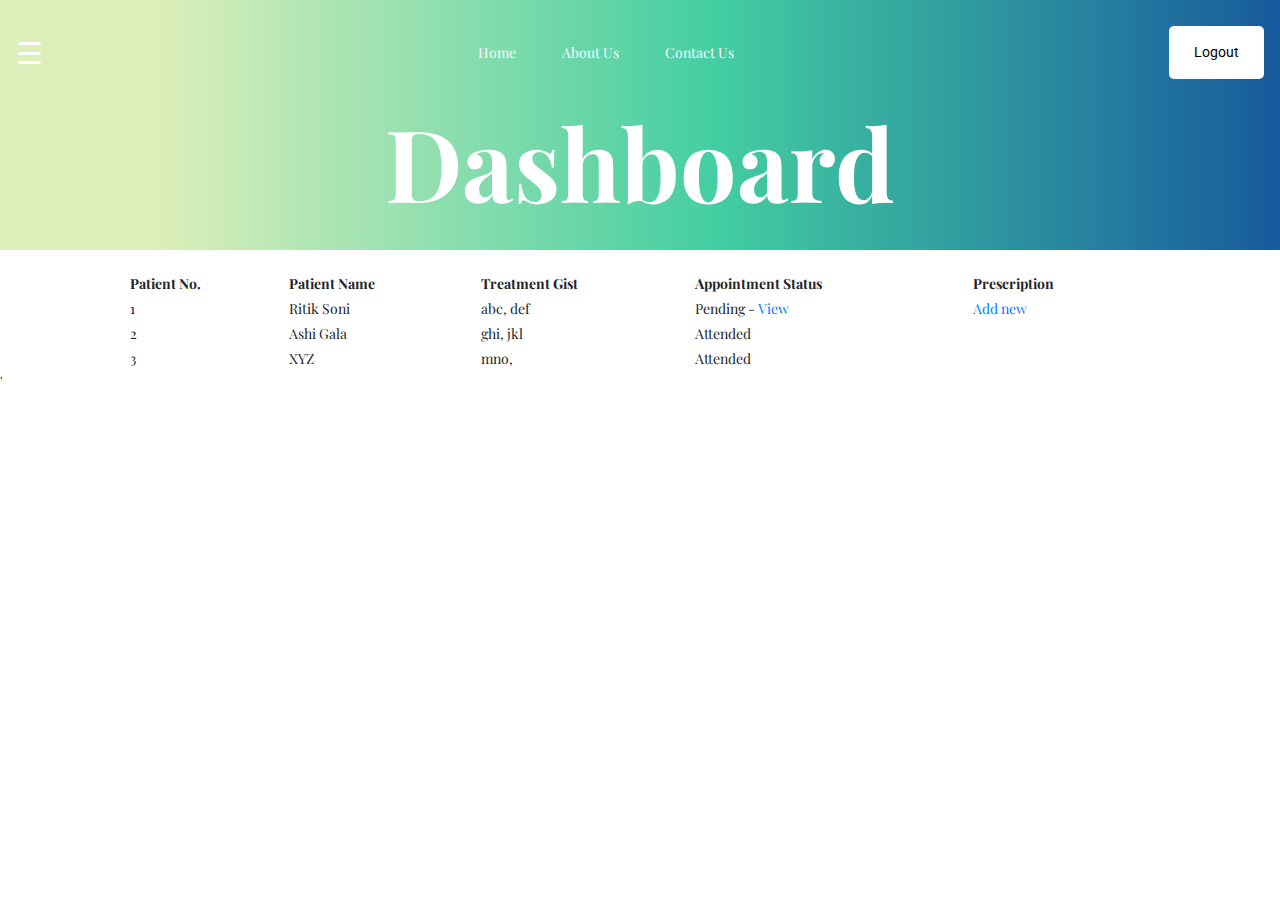
<file: appointments.html>
<!doctype html>
<html lang="en">

<head>
    <!-- Required meta tags -->
    <meta charset="utf-8">
    <meta name="viewport" content="width=device-width, initial-scale=1, shrink-to-fit=no">
    <title>medical</title>
    <link rel="icon" href="img/favicon.png">
    <!-- Bootstrap CSS -->
    <link rel="stylesheet" href="css/bootstrap.min.css">
    <!-- animate CSS -->
    <link rel="stylesheet" href="css/animate.css">
    <!-- owl carousel CSS -->
    <link rel="stylesheet" href="css/owl.carousel.min.css">
    <!-- themify CSS -->
    <link rel="stylesheet" href="css/themify-icons.css">
    <!-- flaticon CSS -->
    <link rel="stylesheet" href="css/flaticon.css">
    <!-- magnific popup CSS -->
    <link rel="stylesheet" href="css/magnific-popup.css">
    <!-- nice select CSS -->
    <link rel="stylesheet" href="css/nice-select.css">
    <!-- swiper CSS -->
    <link rel="stylesheet" href="css/slick.css">
    <!-- style CSS -->
    <link rel="stylesheet" href="css/style.css">
</head>

<style>
#box1{
		width:220px;
		height:150px;
		margin:10px;
		padding:10px;
		border-radius: 25px;
		border: 2px solid #000000;
		justify-content:center;
	}
	body {
		color: #242429;
		font-size: 14px;
		font-family: "Playfair Display", serif;
	}

	.btn{
		display: inline-block;
	  padding: 10px 35px;
	  text-align: center;
	  font-size: 12px;
	  color: #000000;
	  -o-transition: all .4s ease-in-out;
	  -webkit-transition: all .4s ease-in-out;
	  transition: all .4s ease-in-out;
	  text-transform: uppercase;
	  border-radius: 2px;
	  font-family: "Roboto", sans-serif;
	  background-color: #fff;
	  border-radius: 5px;
	}

	.btn:hover {
		background-color: #43cea2;
	}
	
	.sidenav {
	  height: 100%;
	  width: 0;
	  position: fixed;
	  z-index: 9999;
	  top: 0;
	  left: 0;
	  background-color: #000000;
	  overflow-x: hidden;
	  transition: 0.5s;
	  padding-top: 60px;
	  opacity: 80%;
	}

	.sidenav a {
	  padding: 8px 8px 8px 22px;
	  text-decoration: none;
	  font-size: 17px;
	  color: #818181;
	  display: block;
	  transition: 0.3s;
	}

	.sidenav a:hover {
	  color: #ffffff;
	}

	.sidenav .closebtn {
	  position: absolute;
	  top: 0;
	  right: 25px;
	  font-size: 36px;
	  margin-left: 50px;
	}

	#main {
	  transition: margin-left .5s;
	  padding: 16px;
	}

	@media screen and (max-height: 450px) {
	  .sidenav {padding-top: 15px;}
	  .sidenav a {font-size: 14px;}
	}
	
	table, th, td {
	  border: 0px solid black;
	  border-collapse: collapse;
	}

	th, td {
		padding: 2px;
		text-align: left ;
	}

</style>
<body>
	
<div id="main" style="padding:0">
	<!--Sidebar Nav Start-->
	<div id="mySidenav" class="sidenav">
		<a href="javascript:void(0)" class="closebtn" onclick="closeNav()">&times;</a>
		<a href="index.html">Home</a>
		<a href="doctordashboard.html">Profile</a>
		<a href="prescription.html">Prescription</a>
		<!--a href="appointments.html">Appointments</a-->	
	</div>

	<!--Sidebar Nav Start-->

    <!--::header part start::-->
    <header class="main_menu home_menu other_menu">
		<div class="row align-items-center">
			<div class="col-lg-12">
				<nav class="navbar navbar-expand-lg navbar-light">
				<span style="font-size:30px;cursor:pointer;color:white" onclick="openNav()">&#9776;</span>
					<button class="navbar-toggler" type="button" data-toggle="collapse"
						data-target="#navbarSupportedContent" aria-controls="navbarSupportedContent"
						aria-expanded="false" aria-label="Toggle navigation">
						<span class="navbar-toggler-icon"></span>
					</button>
					<div class="collapse navbar-collapse main-menu-item justify-content-center"
						id="navbarSupportedContent">
						<ul class="navbar-nav align-items-center">
							<li class="nav-item">
								<a class="nav-link" href="index.html">Home</a>
							</li>
							<li class="nav-item">
								<a class="nav-link" href="about.html">About Us</a>
							</li>
							<li class="nav-item">
								<a class="nav-link" href="contact.html">Contact Us</a>
							</li>
						</ul>
					</div>
					
					<ul class="navbar-nav align-items-center">
						<li class="nav-item">
							<a class="btn_2 d-none d-lg-block" href="index.html">Logout</a>
						</li>
					</ul>                     

					<div id="id01" class="modal">
						<form class="modal-content animate" action=" " method="post">
							<div class="imgcontainer">
								<span onclick="document.getElementById('id01').style.display='none'" class="close" title="Close Modal">&times;</span>
							</div>
							<div class="container">
								<label for="uname"><b>Username</b></label>
								<input type="text" placeholder="Enter Username" name="uname" required>
			
								<label for="psw"><b>Password</b></label>
								<input type="password" placeholder="Enter Password" name="psw" required>
						
								<button type="submit" onclick="doctordashboard.html">Login</button>
								<label>
									<input type="checkbox" checked="checked" name="remember"> Remember me
								</label>
							</div>
							<div class="container" style="background-color:#f1f1f1">
								<button type="button" onclick="document.getElementById('id01').style.display='none'" class="cancelbtn">Cancel</button>  
								<span class="psw"><a href="#">Sign Up</a></span>
							</div>
						</form>
					</div>
				</nav>
			</div>
		</div>
	</header>
<!-- Header part end-->
	
	
	
<!--breadcrumb start-->
<div class="breadcrumb_part breadcrumb_bg">
	<div class="container">
		<div class="row">
			<div class="col-lg-12">
				<div class="breadcrumb_iner">
					<div class="breadcrumb_iner_item">
					<h2>Dashboard</h2>
					</div>
				</div>
			</div>
		</div>
	</div>
</div>
<!--breadcrumb end-->

<!--Table starts-->
<br>
<table style="width:80%" align="center">
	<tr>
	  <th>Patient No.</th>
	  <th>Patient Name</th>
	  <th>Treatment Gist</th>
	  <th>Appointment Status</th>
	  <th>Prescription</th>
	</tr>
	<tr>
	  <td>1</td>
	  <td>Ritik Soni</td>
	  <td>abc, def</td>
	  <td>Pending - <a href="index.html">View</a></td>
	  <td><a href="index.html">Add new</a></td>
	</tr>
	<tr>
	  <td>2</td>
	  <td>Ashi Gala</td>
	  <td>ghi, jkl</td>
	  <td>Attended</td>
	</tr>
	<tr>
		<td>3</td>
		<td>XYZ</td>
		<td>mno,</td>
		<td>Attended</td>
	  </tr>
  </table>
<!--Table ends-->
	
	<!--appointments section start-->'
	<!--section class="appointments">
		<div class="container">
			<div class="row">
				<div class="col-md-4">
					<div class="sidenav">
						<a href="#about">past</a>
						<a href="#services">Services</a>
						<a href="#clients">Clients</a>
						<a href="#contact">Contact</a>
					</div>
				<div>
			</div>
		</div>
	<!--appointments section end-->
	
</div>
<script>
function openNav() {
  document.getElementById("mySidenav").style.width = "150px";
  document.getElementById("main").style.marginLeft = "150px";
}

function closeNav() {
  document.getElementById("mySidenav").style.width = "0";
  document.getElementById("main").style.marginLeft= "0";
}
</script>	
</body>
</html>
</file>
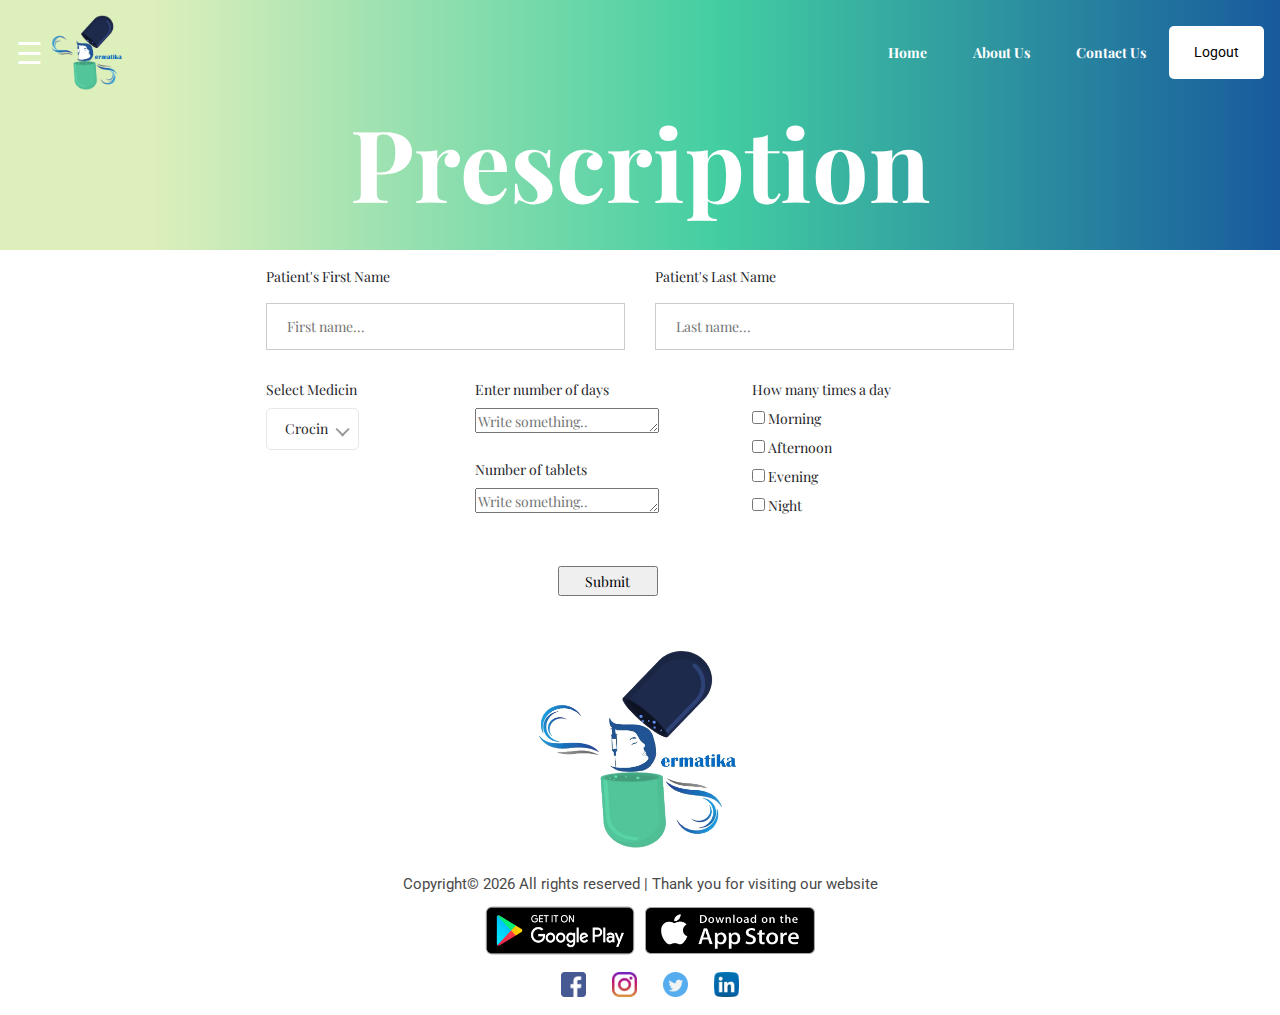
<file: prescription.html>
<!doctype html>
<html lang="en">

<head>
  <!-- Required meta tags -->
  <meta charset="utf-8">
  <meta name="viewport" content="width=device-width, initial-scale=1, shrink-to-fit=no">
  <title>medical</title>
  <link rel="icon" href="img/favicon.png">
  <!-- Bootstrap CSS -->
  <link rel="stylesheet" href="css/bootstrap.min.css">
  <!-- animate CSS -->
  <link rel="stylesheet" href="css/animate.css">
  <!-- owl carousel CSS -->
  <link rel="stylesheet" href="css/owl.carousel.min.css">
  <!-- themify CSS -->
  <link rel="stylesheet" href="css/themify-icons.css">
  <!-- flaticon CSS -->
  <link rel="stylesheet" href="css/flaticon.css">
  <!-- magnific popup CSS -->
  <link rel="stylesheet" href="css/magnific-popup.css">
  <!-- nice select CSS -->
  <link rel="stylesheet" href="css/nice-select.css">
  <!-- swiper CSS -->
  <link rel="stylesheet" href="css/slick.css">
  <!-- style CSS -->
  <link rel="stylesheet" href="css/style.css">
</head>

<style>
  #box1 {
    width: 220px;
    height: 150px;
    margin: 10px;
    padding: 10px;
    border-radius: 25px;
    border: 2px solid #000000;
    justify-content: center;
  }

  body {
    color: #242429;
    font-size: 14px;
    font-family: "Playfair Display", serif;
  }

  .btn {
    display: inline-block;
    padding: 10px 35px;
    text-align: center;
    font-size: 12px;
    color: #000000;
    -o-transition: all .4s ease-in-out;
    -webkit-transition: all .4s ease-in-out;
    transition: all .4s ease-in-out;
    text-transform: uppercase;
    border-radius: 2px;
    font-family: "Roboto", sans-serif;
    background-color: #fff;
    border-radius: 5px;
  }

  .btn:hover {
    background-color: #43cea2;
  }

  .sidenav {
    height: 100%;
    width: 0;
    position: fixed;
    z-index: 9999;
    top: 0;
    left: 0;
    background-color: #DDEFBB;
    overflow-x: hidden;
    transition: 0.5s;
    padding-top: 60px;
    opacity: 90%;
  }

  .sidenav a {
    padding: 8px 8px 8px 22px;
    text-decoration: none;
    font-size: 17px;
    color: #000000;
    display: block;
    transition: 0.3s;
  }

  .sidenav a:hover {
    color: #ffffff;
  }

  .sidenav .closebtn {
    position: absolute;
    top: 0;
    right: 25px;
    font-size: 36px;
    margin-left: 50px;
  }

  #main {
    transition: margin-left .5s;
    padding: 16px;
  }

  @media screen and (max-height: 450px) {
    .sidenav {
      padding-top: 15px;
    }

    .sidenav a {
      font-size: 14px;
    }
  }

  .bg {
    background-image: linear-gradient(to right, #43cea2, #185a9d);
    background-position: center;
    background-repeat: no-repeat;
    background-size: cover;
    background-size: inherit;
  }

  .active {
		background-color: #ffffff;
	}

</style> 

<body>

  <div id="main" style="padding:0">
		<!--Sidebar Nav Start-->
		<div id="mySidenav" class="sidenav">
			<a href="javascript:void(0)" class="closebtn" onclick="closeNav()">&times;</a>
			<a href="index.html">Home</a>
			<a href="appointments.html">Appointments</a>
			<a href="doctordashboard.html">Profile</a>
		</div>
		<!--Sidebar Nav Start-->

		<!--::header part start::-->
		<header class="main_menu home_menu other_menu">
			<div class="row align-items-center">
				<div class="col-lg-12">
					<nav class="navbar navbar-expand-lg navbar-light">
						<span style="font-size:30px;cursor:pointer;color:white;z-index:999"
							onclick="openNav()">&#9776;</span>
						<a class="navbar-brand" href="index.html"> <img src="img/dermatika.png" alt="logo" height="75">
						</a>
						<button class="navbar-toggler" type="button" data-toggle="collapse"
							data-target="#navbarSupportedContent" aria-controls="navbarSupportedContent"
							aria-expanded="false" aria-label="Toggle navigation">
							<span class="navbar-toggler-icon"></span>
						</button>
						<div class="collapse navbar-collapse main-menu-item justify-content-center"
							id="navbarSupportedContent">
							<ul class="navbar-nav align-items-center">

							</ul>
						</div>

						<div class="main-menu-item">
							<ul class="navbar-nav align-items-center">
								<li class="nav-item">
									<b><a class="nav-link" href="index.html">Home</a></b>
								</li>
								<li class="nav-item">
									<b><a class="nav-link" href="about.html">About Us</a></b>
								</li>
								<li class="nav-item">
									<b><a class="nav-link" href="contact.html">Contact Us</a></b>
								</li>
								<li class="nav-item">
									<a class="btn_2 d-none d-lg-block" href="index.html">Logout</a>
								</li>
							</ul>
						</div>

						<div id="id01" class="modal">
							<form class="modal-content animate" action=" " method="post">
								<div class="imgcontainer">
									<span onclick="document.getElementById('id01').style.display='none'" class="close"
										title="Close Modal">&times;</span>
								</div>
								<div class="container">
									<label for="uname"><b>Username</b></label>
									<input type="text" placeholder="Enter Username" name="uname" required>

									<label for="psw"><b>Password</b></label>
									<input type="password" placeholder="Enter Password" name="psw" required>

									<button type="submit" onclick="doctordashboard.html">Login</button>
									<label>
										<input type="checkbox" checked="checked" name="remember"> Remember me
									</label>
								</div>
								<div class="container" style="background-color:#f1f1f1">
									<button type="button" onclick="document.getElementById('id01').style.display='none'"
										class="cancelbtn">Cancel</button>
									<span class="psw"><a href="#">Sign Up</a></span>
								</div>
							</form>
						</div>
					</nav>
				</div>
			</div>
		</header>
		<!-- Header part end-->

		<!--breadcrumb start-->
		<div class="breadcrumb_part breadcrumb_bg">
			<div class="container">
				<div class="row">
					<div class="col-lg-12">
						<div class="breadcrumb_iner">
							<div class="breadcrumb_iner_item">
								<h2>Prescription</h2>
							</div>
						</div>
					</div>
				</div>
			</div>
		</div>
		<!--breadcrumb end-->

		<!--Prescription start-->
		<div class="container">
			<form action="action_page.php">
				<div class="row">
            <div class="col-md-2 col-sm-0"></div>
            <div class="col-md-4 col-sm-12">
							<label for="fname">Patient's First Name</label>
							<input type="text" id="fname" name="firstname" placeholder="First name...">
						</div>
						<div class="col-md-4">
							<label for="lname">Patient's Last Name</label>
							<input type="text" id="lname" name="lastname" placeholder="Last name...">
					</div>
				</div>		  
			  <br>
			  	<div class="row">
					<div class="col-md-2"></div>
					<div class="col-md-2">
						<label for="country">Select Medicin</label><br>
						<select id="country" name="country">
						  <option value="australia">Crocin</option>
						  <option value="canada">Sinarest</option>
						  <option value="usa">Dolo</option>
            </select>
					</div>
					<div class="col-md-3">
						<div class="col-md-12">
							<label for="fname">Enter number of days</label><br>
							<textarea id="subject" name="subject" placeholder="Write something.." style="height:25px"></textarea>		  
						</div>
						<br>
						<div class="col-md-12">
							<label for="country">Number of tablets</label><br>
							<textarea id="subject" name="subject" placeholder="Write something.." style="height:25px"></textarea>
						</div>
					</div>
					<div class="col-md-3">
			  			<label for="country">How many times a day</label>
			  			<br>
						<input type="checkbox" id="vehicle1" name="vehicle1" value="Bike">
						<label for="vehicle1"> Morning</label><br>
						<input type="checkbox" id="vehicle2" name="vehicle2" value="Car">
						<label for="vehicle2"> Afternoon</label><br>
						<input type="checkbox" id="vehicle3" name="vehicle3" value="Boat">
						<label for="vehicle3"> Evening</label><br>
						<input type="checkbox" id="vehicle3" name="vehicle3" value="Boat">
						<label for="vehicle3"> Night</label><br>
          </div>
          <div class="col-md-5"></div>
          <div class="col-md-2">
            <br><br><input style="width:100px; height:30px" type="submit" value="Submit">
          </div>
				</div>
			</form>
		  </div>
    <!--Prescription end-->
    
    <!-- footer part start-->
    <footer class="footer-area">
      <div class="single-footer-widget">
          <div class="container">
        <center>
      <br><a href="#" class="footer_logo"><img src="img/dermatika.png" style="height:200px; width:250px" alt="#"></a><br><br>
      <p>
        Copyright&copy;
        <script>    document.write(new Date().getFullYear());   </script>
        All rights reserved | Thank you for visiting our website
      </p>
      <div class="row col-md-4" style="margin-left:4px">
        <a href="#" target="_blank"> <img src="img/googleplay.png" alt="Play Store" style="height:71px; width:170px; margin-top:-12px; margin-bottom:-50px"></a>
        <a href="#" target="_blank"> <img src="img/appstore.png" alt="App Store" style="height:47px; width:170px; margin-top:-12px; margin-bottom:-50px"></a>
      </div>
      <br> <br>
      <div class="col-md-3 social_logo">
                  <a href="#"> <img src="img/icon/facebook.png" style="width:25px"> </a>
        <a href="#"> <img src="img/icon/instagram.png" style="width:25px"> </a>
        <a href="#"> <img src="img/icon/twitter.png" style="width:25px"> </a>
        <a href="#"> <img src="img/icon/linkedin.png" style="width:25px"> </a>
      </div>
        </center>
    </div>
      </div>
  </footer>
  <!-- footer part end-->

  <!-- jquery plugins here-->

  <script src="js/jquery-1.12.1.min.js"></script>
  <!-- popper js -->
  <script src="js/popper.min.js"></script>
  <!-- bootstrap js -->
  <script src="js/bootstrap.min.js"></script>
  <!-- owl carousel js -->
  <script src="js/owl.carousel.min.js"></script>
  <script src="js/jquery.nice-select.min.js"></script>
  <!-- contact js -->
  <script src="js/jquery.ajaxchimp.min.js"></script>
  <script src="js/jquery.form.js"></script>
  <script src="js/jquery.validate.min.js"></script>
  <script src="js/mail-script.js"></script>
  <script src="js/contact.js"></script>
  <!-- custom js -->
  <script src="js/custom.js"></script>
  <script>
    function openNav() {
      document.getElementById("mySidenav").style.width = "150px";
      document.getElementById("main").style.marginLeft = "150px";
    }

    function closeNav() {
      document.getElementById("mySidenav").style.width = "0";
      document.getElementById("main").style.marginLeft = "0";
    }
</script>
</body>

</html>
</file>
<file: css/themify-icons.css>
@font-face {
	font-family: 'themify';
	src:url('../fonts/themify.eot?-fvbane');
	src:url('../fonts/themify.eot?#iefix-fvbane') format('embedded-opentype'),
		url('../fonts/themify.woff?-fvbane') format('woff'),
		url('../fonts/themify.ttf?-fvbane') format('truetype'),
		url('../fonts/themify.svg?-fvbane#themify') format('svg');
	font-weight: normal;
	font-style: normal;
}

[class^="ti-"], [class*=" ti-"] {
	font-family: 'themify';
	speak: none;
	font-style: normal;
	font-weight: normal;
	font-variant: normal;
	text-transform: none;
	line-height: 1;

	/* Better Font Rendering =========== */
	-webkit-font-smoothing: antialiased;
	-moz-osx-font-smoothing: grayscale;
}

.ti-wand:before {
	content: "\e600";
}
.ti-volume:before {
	content: "\e601";
}
.ti-user:before {
	content: "\e602";
}
.ti-unlock:before {
	content: "\e603";
}
.ti-unlink:before {
	content: "\e604";
}
.ti-trash:before {
	content: "\e605";
}
.ti-thought:before {
	content: "\e606";
}
.ti-target:before {
	content: "\e607";
}
.ti-tag:before {
	content: "\e608";
}
.ti-tablet:before {
	content: "\e609";
}
.ti-star:before {
	content: "\e60a";
}
.ti-spray:before {
	content: "\e60b";
}
.ti-signal:before {
	content: "\e60c";
}
.ti-shopping-cart:before {
	content: "\e60d";
}
.ti-shopping-cart-full:before {
	content: "\e60e";
}
.ti-settings:before {
	content: "\e60f";
}
.ti-search:before {
	content: "\e610";
}
.ti-zoom-in:before {
	content: "\e611";
}
.ti-zoom-out:before {
	content: "\e612";
}
.ti-cut:before {
	content: "\e613";
}
.ti-ruler:before {
	content: "\e614";
}
.ti-ruler-pencil:before {
	content: "\e615";
}
.ti-ruler-alt:before {
	content: "\e616";
}
.ti-bookmark:before {
	content: "\e617";
}
.ti-bookmark-alt:before {
	content: "\e618";
}
.ti-reload:before {
	content: "\e619";
}
.ti-plus:before {
	content: "\e61a";
}
.ti-pin:before {
	content: "\e61b";
}
.ti-pencil:before {
	content: "\e61c";
}
.ti-pencil-alt:before {
	content: "\e61d";
}
.ti-paint-roller:before {
	content: "\e61e";
}
.ti-paint-bucket:before {
	content: "\e61f";
}
.ti-na:before {
	content: "\e620";
}
.ti-mobile:before {
	content: "\e621";
}
.ti-minus:before {
	content: "\e622";
}
.ti-medall:before {
	content: "\e623";
}
.ti-medall-alt:before {
	content: "\e624";
}
.ti-marker:before {
	content: "\e625";
}
.ti-marker-alt:before {
	content: "\e626";
}
.ti-arrow-up:before {
	content: "\e627";
}
.ti-arrow-right:before {
	content: "\e628";
}
.ti-arrow-left:before {
	content: "\e629";
}
.ti-arrow-down:before {
	content: "\e62a";
}
.ti-lock:before {
	content: "\e62b";
}
.ti-location-arrow:before {
	content: "\e62c";
}
.ti-link:before {
	content: "\e62d";
}
.ti-layout:before {
	content: "\e62e";
}
.ti-layers:before {
	content: "\e62f";
}
.ti-layers-alt:before {
	content: "\e630";
}
.ti-key:before {
	content: "\e631";
}
.ti-import:before {
	content: "\e632";
}
.ti-image:before {
	content: "\e633";
}
.ti-heart:before {
	content: "\e634";
}
.ti-heart-broken:before {
	content: "\e635";
}
.ti-hand-stop:before {
	content: "\e636";
}
.ti-hand-open:before {
	content: "\e637";
}
.ti-hand-drag:before {
	content: "\e638";
}
.ti-folder:before {
	content: "\e639";
}
.ti-flag:before {
	content: "\e63a";
}
.ti-flag-alt:before {
	content: "\e63b";
}
.ti-flag-alt-2:before {
	content: "\e63c";
}
.ti-eye:before {
	content: "\e63d";
}
.ti-export:before {
	content: "\e63e";
}
.ti-exchange-vertical:before {
	content: "\e63f";
}
.ti-desktop:before {
	content: "\e640";
}
.ti-cup:before {
	content: "\e641";
}
.ti-crown:before {
	content: "\e642";
}
.ti-comments:before {
	content: "\e643";
}
.ti-comment:before {
	content: "\e644";
}
.ti-comment-alt:before {
	content: "\e645";
}
.ti-close:before {
	content: "\e646";
}
.ti-clip:before {
	content: "\e647";
}
.ti-angle-up:before {
	content: "\e648";
}
.ti-angle-right:before {
	content: "\e649";
}
.ti-angle-left:before {
	content: "\e64a";
}
.ti-angle-down:before {
	content: "\e64b";
}
.ti-check:before {
	content: "\e64c";
}
.ti-check-box:before {
	content: "\e64d";
}
.ti-camera:before {
	content: "\e64e";
}
.ti-announcement:before {
	content: "\e64f";
}
.ti-brush:before {
	content: "\e650";
}
.ti-briefcase:before {
	content: "\e651";
}
.ti-bolt:before {
	content: "\e652";
}
.ti-bolt-alt:before {
	content: "\e653";
}
.ti-blackboard:before {
	content: "\e654";
}
.ti-bag:before {
	content: "\e655";
}
.ti-move:before {
	content: "\e656";
}
.ti-arrows-vertical:before {
	content: "\e657";
}
.ti-arrows-horizontal:before {
	content: "\e658";
}
.ti-fullscreen:before {
	content: "\e659";
}
.ti-arrow-top-right:before {
	content: "\e65a";
}
.ti-arrow-top-left:before {
	content: "\e65b";
}
.ti-arrow-circle-up:before {
	content: "\e65c";
}
.ti-arrow-circle-right:before {
	content: "\e65d";
}
.ti-arrow-circle-left:before {
	content: "\e65e";
}
.ti-arrow-circle-down:before {
	content: "\e65f";
}
.ti-angle-double-up:before {
	content: "\e660";
}
.ti-angle-double-right:before {
	content: "\e661";
}
.ti-angle-double-left:before {
	content: "\e662";
}
.ti-angle-double-down:before {
	content: "\e663";
}
.ti-zip:before {
	content: "\e664";
}
.ti-world:before {
	content: "\e665";
}
.ti-wheelchair:before {
	content: "\e666";
}
.ti-view-list:before {
	content: "\e667";
}
.ti-view-list-alt:before {
	content: "\e668";
}
.ti-view-grid:before {
	content: "\e669";
}
.ti-uppercase:before {
	content: "\e66a";
}
.ti-upload:before {
	content: "\e66b";
}
.ti-underline:before {
	content: "\e66c";
}
.ti-truck:before {
	content: "\e66d";
}
.ti-timer:before {
	content: "\e66e";
}
.ti-ticket:before {
	content: "\e66f";
}
.ti-thumb-up:before {
	content: "\e670";
}
.ti-thumb-down:before {
	content: "\e671";
}
.ti-text:before {
	content: "\e672";
}
.ti-stats-up:before {
	content: "\e673";
}
.ti-stats-down:before {
	content: "\e674";
}
.ti-split-v:before {
	content: "\e675";
}
.ti-split-h:before {
	content: "\e676";
}
.ti-smallcap:before {
	content: "\e677";
}
.ti-shine:before {
	content: "\e678";
}
.ti-shift-right:before {
	content: "\e679";
}
.ti-shift-left:before {
	content: "\e67a";
}
.ti-shield:before {
	content: "\e67b";
}
.ti-notepad:before {
	content: "\e67c";
}
.ti-server:before {
	content: "\e67d";
}
.ti-quote-right:before {
	content: "\e67e";
}
.ti-quote-left:before {
	content: "\e67f";
}
.ti-pulse:before {
	content: "\e680";
}
.ti-printer:before {
	content: "\e681";
}
.ti-power-off:before {
	content: "\e682";
}
.ti-plug:before {
	content: "\e683";
}
.ti-pie-chart:before {
	content: "\e684";
}
.ti-paragraph:before {
	content: "\e685";
}
.ti-panel:before {
	content: "\e686";
}
.ti-package:before {
	content: "\e687";
}
.ti-music:before {
	content: "\e688";
}
.ti-music-alt:before {
	content: "\e689";
}
.ti-mouse:before {
	content: "\e68a";
}
.ti-mouse-alt:before {
	content: "\e68b";
}
.ti-money:before {
	content: "\e68c";
}
.ti-microphone:before {
	content: "\e68d";
}
.ti-menu:before {
	content: "\e68e";
}
.ti-menu-alt:before {
	content: "\e68f";
}
.ti-map:before {
	content: "\e690";
}
.ti-map-alt:before {
	content: "\e691";
}
.ti-loop:before {
	content: "\e692";
}
.ti-location-pin:before {
	content: "\e693";
}
.ti-list:before {
	content: "\e694";
}
.ti-light-bulb:before {
	content: "\e695";
}
.ti-Italic:before {
	content: "\e696";
}
.ti-info:before {
	content: "\e697";
}
.ti-infinite:before {
	content: "\e698";
}
.ti-id-badge:before {
	content: "\e699";
}
.ti-hummer:before {
	content: "\e69a";
}
.ti-home:before {
	content: "\e69b";
}
.ti-help:before {
	content: "\e69c";
}
.ti-headphone:before {
	content: "\e69d";
}
.ti-harddrives:before {
	content: "\e69e";
}
.ti-harddrive:before {
	content: "\e69f";
}
.ti-gift:before {
	content: "\e6a0";
}
.ti-game:before {
	content: "\e6a1";
}
.ti-filter:before {
	content: "\e6a2";
}
.ti-files:before {
	content: "\e6a3";
}
.ti-file:before {
	content: "\e6a4";
}
.ti-eraser:before {
	content: "\e6a5";
}
.ti-envelope:before {
	content: "\e6a6";
}
.ti-download:before {
	content: "\e6a7";
}
.ti-direction:before {
	content: "\e6a8";
}
.ti-direction-alt:before {
	content: "\e6a9";
}
.ti-dashboard:before {
	content: "\e6aa";
}
.ti-control-stop:before {
	content: "\e6ab";
}
.ti-control-shuffle:before {
	content: "\e6ac";
}
.ti-control-play:before {
	content: "\e6ad";
}
.ti-control-pause:before {
	content: "\e6ae";
}
.ti-control-forward:before {
	content: "\e6af";
}
.ti-control-backward:before {
	content: "\e6b0";
}
.ti-cloud:before {
	content: "\e6b1";
}
.ti-cloud-up:before {
	content: "\e6b2";
}
.ti-cloud-down:before {
	content: "\e6b3";
}
.ti-clipboard:before {
	content: "\e6b4";
}
.ti-car:before {
	content: "\e6b5";
}
.ti-calendar:before {
	content: "\e6b6";
}
.ti-book:before {
	content: "\e6b7";
}
.ti-bell:before {
	content: "\e6b8";
}
.ti-basketball:before {
	content: "\e6b9";
}
.ti-bar-chart:before {
	content: "\e6ba";
}
.ti-bar-chart-alt:before {
	content: "\e6bb";
}
.ti-back-right:before {
	content: "\e6bc";
}
.ti-back-left:before {
	content: "\e6bd";
}
.ti-arrows-corner:before {
	content: "\e6be";
}
.ti-archive:before {
	content: "\e6bf";
}
.ti-anchor:before {
	content: "\e6c0";
}
.ti-align-right:before {
	content: "\e6c1";
}
.ti-align-left:before {
	content: "\e6c2";
}
.ti-align-justify:before {
	content: "\e6c3";
}
.ti-align-center:before {
	content: "\e6c4";
}
.ti-alert:before {
	content: "\e6c5";
}
.ti-alarm-clock:before {
	content: "\e6c6";
}
.ti-agenda:before {
	content: "\e6c7";
}
.ti-write:before {
	content: "\e6c8";
}
.ti-window:before {
	content: "\e6c9";
}
.ti-widgetized:before {
	content: "\e6ca";
}
.ti-widget:before {
	content: "\e6cb";
}
.ti-widget-alt:before {
	content: "\e6cc";
}
.ti-wallet:before {
	content: "\e6cd";
}
.ti-video-clapper:before {
	content: "\e6ce";
}
.ti-video-camera:before {
	content: "\e6cf";
}
.ti-vector:before {
	content: "\e6d0";
}
.ti-themify-logo:before {
	content: "\e6d1";
}
.ti-themify-favicon:before {
	content: "\e6d2";
}
.ti-themify-favicon-alt:before {
	content: "\e6d3";
}
.ti-support:before {
	content: "\e6d4";
}
.ti-stamp:before {
	content: "\e6d5";
}
.ti-split-v-alt:before {
	content: "\e6d6";
}
.ti-slice:before {
	content: "\e6d7";
}
.ti-shortcode:before {
	content: "\e6d8";
}
.ti-shift-right-alt:before {
	content: "\e6d9";
}
.ti-shift-left-alt:before {
	content: "\e6da";
}
.ti-ruler-alt-2:before {
	content: "\e6db";
}
.ti-receipt:before {
	content: "\e6dc";
}
.ti-pin2:before {
	content: "\e6dd";
}
.ti-pin-alt:before {
	content: "\e6de";
}
.ti-pencil-alt2:before {
	content: "\e6df";
}
.ti-palette:before {
	content: "\e6e0";
}
.ti-more:before {
	content: "\e6e1";
}
.ti-more-alt:before {
	content: "\e6e2";
}
.ti-microphone-alt:before {
	content: "\e6e3";
}
.ti-magnet:before {
	content: "\e6e4";
}
.ti-line-double:before {
	content: "\e6e5";
}
.ti-line-dotted:before {
	content: "\e6e6";
}
.ti-line-dashed:before {
	content: "\e6e7";
}
.ti-layout-width-full:before {
	content: "\e6e8";
}
.ti-layout-width-default:before {
	content: "\e6e9";
}
.ti-layout-width-default-alt:before {
	content: "\e6ea";
}
.ti-layout-tab:before {
	content: "\e6eb";
}
.ti-layout-tab-window:before {
	content: "\e6ec";
}
.ti-layout-tab-v:before {
	content: "\e6ed";
}
.ti-layout-tab-min:before {
	content: "\e6ee";
}
.ti-layout-slider:before {
	content: "\e6ef";
}
.ti-layout-slider-alt:before {
	content: "\e6f0";
}
.ti-layout-sidebar-right:before {
	content: "\e6f1";
}
.ti-layout-sidebar-none:before {
	content: "\e6f2";
}
.ti-layout-sidebar-left:before {
	content: "\e6f3";
}
.ti-layout-placeholder:before {
	content: "\e6f4";
}
.ti-layout-menu:before {
	content: "\e6f5";
}
.ti-layout-menu-v:before {
	content: "\e6f6";
}
.ti-layout-menu-separated:before {
	content: "\e6f7";
}
.ti-layout-menu-full:before {
	content: "\e6f8";
}
.ti-layout-media-right-alt:before {
	content: "\e6f9";
}
.ti-layout-media-right:before {
	content: "\e6fa";
}
.ti-layout-media-overlay:before {
	content: "\e6fb";
}
.ti-layout-media-overlay-alt:before {
	content: "\e6fc";
}
.ti-layout-media-overlay-alt-2:before {
	content: "\e6fd";
}
.ti-layout-media-left-alt:before {
	content: "\e6fe";
}
.ti-layout-media-left:before {
	content: "\e6ff";
}
.ti-layout-media-center-alt:before {
	content: "\e700";
}
.ti-layout-media-center:before {
	content: "\e701";
}
.ti-layout-list-thumb:before {
	content: "\e702";
}
.ti-layout-list-thumb-alt:before {
	content: "\e703";
}
.ti-layout-list-post:before {
	content: "\e704";
}
.ti-layout-list-large-image:before {
	content: "\e705";
}
.ti-layout-line-solid:before {
	content: "\e706";
}
.ti-layout-grid4:before {
	content: "\e707";
}
.ti-layout-grid3:before {
	content: "\e708";
}
.ti-layout-grid2:before {
	content: "\e709";
}
.ti-layout-grid2-thumb:before {
	content: "\e70a";
}
.ti-layout-cta-right:before {
	content: "\e70b";
}
.ti-layout-cta-left:before {
	content: "\e70c";
}
.ti-layout-cta-center:before {
	content: "\e70d";
}
.ti-layout-cta-btn-right:before {
	content: "\e70e";
}
.ti-layout-cta-btn-left:before {
	content: "\e70f";
}
.ti-layout-column4:before {
	content: "\e710";
}
.ti-layout-column3:before {
	content: "\e711";
}
.ti-layout-column2:before {
	content: "\e712";
}
.ti-layout-accordion-separated:before {
	content: "\e713";
}
.ti-layout-accordion-merged:before {
	content: "\e714";
}
.ti-layout-accordion-list:before {
	content: "\e715";
}
.ti-ink-pen:before {
	content: "\e716";
}
.ti-info-alt:before {
	content: "\e717";
}
.ti-help-alt:before {
	content: "\e718";
}
.ti-headphone-alt:before {
	content: "\e719";
}
.ti-hand-point-up:before {
	content: "\e71a";
}
.ti-hand-point-right:before {
	content: "\e71b";
}
.ti-hand-point-left:before {
	content: "\e71c";
}
.ti-hand-point-down:before {
	content: "\e71d";
}
.ti-gallery:before {
	content: "\e71e";
}
.ti-face-smile:before {
	content: "\e71f";
}
.ti-face-sad:before {
	content: "\e720";
}
.ti-credit-card:before {
	content: "\e721";
}
.ti-control-skip-forward:before {
	content: "\e722";
}
.ti-control-skip-backward:before {
	content: "\e723";
}
.ti-control-record:before {
	content: "\e724";
}
.ti-control-eject:before {
	content: "\e725";
}
.ti-comments-smiley:before {
	content: "\e726";
}
.ti-brush-alt:before {
	content: "\e727";
}
.ti-youtube:before {
	content: "\e728";
}
.ti-vimeo:before {
	content: "\e729";
}
.ti-twitter:before {
	content: "\e72a";
}
.ti-time:before {
	content: "\e72b";
}
.ti-tumblr:before {
	content: "\e72c";
}
.ti-skype:before {
	content: "\e72d";
}
.ti-share:before {
	content: "\e72e";
}
.ti-share-alt:before {
	content: "\e72f";
}
.ti-rocket:before {
	content: "\e730";
}
.ti-pinterest:before {
	content: "\e731";
}
.ti-new-window:before {
	content: "\e732";
}
.ti-microsoft:before {
	content: "\e733";
}
.ti-list-ol:before {
	content: "\e734";
}
.ti-linkedin:before {
	content: "\e735";
}
.ti-layout-sidebar-2:before {
	content: "\e736";
}
.ti-layout-grid4-alt:before {
	content: "\e737";
}
.ti-layout-grid3-alt:before {
	content: "\e738";
}
.ti-layout-grid2-alt:before {
	content: "\e739";
}
.ti-layout-column4-alt:before {
	content: "\e73a";
}
.ti-layout-column3-alt:before {
	content: "\e73b";
}
.ti-layout-column2-alt:before {
	content: "\e73c";
}
.ti-instagram:before {
	content: "\e73d";
}
.ti-google:before {
	content: "\e73e";
}
.ti-github:before {
	content: "\e73f";
}
.ti-flickr:before {
	content: "\e740";
}
.ti-facebook:before {
	content: "\e741";
}
.ti-dropbox:before {
	content: "\e742";
}
.ti-dribbble:before {
	content: "\e743";
}
.ti-apple:before {
	content: "\e744";
}
.ti-android:before {
	content: "\e745";
}
.ti-save:before {
	content: "\e746";
}
.ti-save-alt:before {
	content: "\e747";
}
.ti-yahoo:before {
	content: "\e748";
}
.ti-wordpress:before {
	content: "\e749";
}
.ti-vimeo-alt:before {
	content: "\e74a";
}
.ti-twitter-alt:before {
	content: "\e74b";
}
.ti-tumblr-alt:before {
	content: "\e74c";
}
.ti-trello:before {
	content: "\e74d";
}
.ti-stack-overflow:before {
	content: "\e74e";
}
.ti-soundcloud:before {
	content: "\e74f";
}
.ti-sharethis:before {
	content: "\e750";
}
.ti-sharethis-alt:before {
	content: "\e751";
}
.ti-reddit:before {
	content: "\e752";
}
.ti-pinterest-alt:before {
	content: "\e753";
}
.ti-microsoft-alt:before {
	content: "\e754";
}
.ti-linux:before {
	content: "\e755";
}
.ti-jsfiddle:before {
	content: "\e756";
}
.ti-joomla:before {
	content: "\e757";
}
.ti-html5:before {
	content: "\e758";
}
.ti-flickr-alt:before {
	content: "\e759";
}
.ti-email:before {
	content: "\e75a";
}
.ti-drupal:before {
	content: "\e75b";
}
.ti-dropbox-alt:before {
	content: "\e75c";
}
.ti-css3:before {
	content: "\e75d";
}
.ti-rss:before {
	content: "\e75e";
}
.ti-rss-alt:before {
	content: "\e75f";
}
</file>
<file: css/flaticon.css>
/*
  	Flaticon icon font: Flaticon
  	Creation date: 09/04/2019 10:10
  	*/

@font-face {
  font-family: "Flaticon";
  src: url("../fonts/Flaticon.eot");
  src: url("../fonts/Flaticon.eot?#iefix") format("embedded-opentype"),
       url("../fonts/Flaticon.woff2") format("woff2"),
       url("../fonts/Flaticon.woff") format("woff"),
       url("../fonts/Flaticon.ttf") format("truetype"),
       url("../fonts/Flaticon.svg#Flaticon") format("svg");
  font-weight: normal;
  font-style: normal;
}

@media screen and (-webkit-min-device-pixel-ratio:0) {
  @font-face {
    font-family: "Flaticon";
    src: url("./Flaticon.svg#Flaticon") format("svg");
  }
}

[class^="flaticon-"]:before, [class*=" flaticon-"]:before,
[class^="flaticon-"]:after, [class*=" flaticon-"]:after {   
  font-family: Flaticon;
        font-size: 30px;
       font-style: normal;
       color: #fff;
}

.flaticon-growth:before { content: "\f100"; }
.flaticon-wallet:before { content: "\f101"; }
</file>
<file: css/nice-select.css>
.nice-select {
  -webkit-tap-highlight-color: transparent;
  background-color: #fff;
  border-radius: 5px;
  border: solid 1px #e8e8e8;
  box-sizing: border-box;
  clear: both;
  cursor: pointer;
  display: block;
  float: left;
  font-family: inherit;
  font-size: 14px;
  font-weight: normal;
  height: 42px;
  line-height: 40px;
  outline: none;
  padding-left: 18px;
  padding-right: 30px;
  position: relative;
  text-align: left !important;
  -webkit-transition: all 0.2s ease-in-out;
  transition: all 0.2s ease-in-out;
  -webkit-user-select: none;
     -moz-user-select: none;
      -ms-user-select: none;
          user-select: none;
  white-space: nowrap;
  width: auto; }
  .nice-select:hover {
    border-color: #dbdbdb; }
  .nice-select:active, .nice-select.open, .nice-select:focus {
    border-color: #999; }
  .nice-select:after {
    border-bottom: 2px solid #999;
    border-right: 2px solid #999;
    content: '';
    display: block;
    height: 10px;
    margin-top: -4px;
    pointer-events: none;
    position: absolute;
    right: 12px;
    top: 50%;
    -webkit-transform-origin: 66% 66%;
        -ms-transform-origin: 66% 66%;
            transform-origin: 66% 66%;
    -webkit-transform: rotate(45deg);
        -ms-transform: rotate(45deg);
            transform: rotate(45deg);
    -webkit-transition: all 0.15s ease-in-out;
    transition: all 0.15s ease-in-out;
    width: 10px; }
  .nice-select.open:after {
    -webkit-transform: rotate(-135deg);
        -ms-transform: rotate(-135deg);
            transform: rotate(-135deg); }
  .nice-select.open .list {
    opacity: 1;
    pointer-events: auto;
    -webkit-transform: scale(1) translateY(0);
        -ms-transform: scale(1) translateY(0);
            transform: scale(1) translateY(0); }
  .nice-select.disabled {
    border-color: #ededed;
    color: #999;
    pointer-events: none; }
    .nice-select.disabled:after {
      border-color: #cccccc; }
  .nice-select.wide {
    width: 100%; }
    .nice-select.wide .list {
      left: 0 !important;
      right: 0 !important; }
  .nice-select.right {
    float: right; }
    .nice-select.right .list {
      left: auto;
      right: 0; }
  .nice-select.small {
    font-size: 12px;
    height: 36px;
    line-height: 34px; }
    .nice-select.small:after {
      height: 4px;
      width: 4px; }
    .nice-select.small .option {
      line-height: 34px;
      min-height: 34px; }
  .nice-select .list {
    background-color: #fff;
    border-radius: 5px;
    box-shadow: 0 0 0 1px rgba(68, 68, 68, 0.11);
    box-sizing: border-box;
    margin-top: 4px;
    opacity: 0;
    overflow: hidden;
    padding: 0;
    pointer-events: none;
    position: absolute;
    top: 100%;
    left: 0;
    -webkit-transform-origin: 50% 0;
        -ms-transform-origin: 50% 0;
            transform-origin: 50% 0;
    -webkit-transform: scale(0.75) translateY(-21px);
        -ms-transform: scale(0.75) translateY(-21px);
            transform: scale(0.75) translateY(-21px);
    -webkit-transition: all 0.2s cubic-bezier(0.5, 0, 0, 1.25), opacity 0.15s ease-out;
    transition: all 0.2s cubic-bezier(0.5, 0, 0, 1.25), opacity 0.15s ease-out;
    z-index: 9; }
    .nice-select .list:hover .option:not(:hover) {
      background-color: transparent !important; }
  .nice-select .option {
    cursor: pointer;
    font-weight: 400;
    line-height: 40px;
    list-style: none;
    min-height: 40px;
    outline: none;
    padding-left: 18px;
    padding-right: 29px;
    text-align: left;
    -webkit-transition: all 0.2s;
    transition: all 0.2s; }
    .nice-select .option:hover, .nice-select .option.focus, .nice-select .option.selected.focus {
      background-color: #f6f6f6; }
    .nice-select .option.selected {
      font-weight: bold; }
    .nice-select .option.disabled {
      background-color: transparent;
      color: #999;
      cursor: default; }

.no-csspointerevents .nice-select .list {
  display: none; }

.no-csspointerevents .nice-select.open .list {
  display: block; }
</file>
<file: css/style.css>
@import url("https://fonts.googleapis.com/css?family=Playfair+Display:400,700|Roboto:300,400,500,700&display=swap");
/* line 1, ../../01 cl html template/03_jun 2019/182_medico_html/sass/_extends.scss */
.btn_1, .btn_2, .btn_2{
   background-color: #fff;
}

.pad{
	padding-left:160px;
}

.btn_1, .btn_2, .btn_2:hover{
  background-color: #6497b1
}


/**************** common css start ****************/
/* line 3, ../../01 cl html template/03_jun 2019/182_medico_html/sass/_common.scss */
body {
  font-family: "Roboto", sans-serif;
  padding: 0;
  margin: 0;
  font-size: 14px;
}

/* line 9, ../../01 cl html template/03_jun 2019/182_medico_html/sass/_common.scss */
.message_submit_form:focus {
  outline: none;
}

/* line 12, ../../01 cl html template/03_jun 2019/182_medico_html/sass/_common.scss */
input:hover, input:focus {
  outline: none !important;
}

/* line 15, ../../01 cl html template/03_jun 2019/182_medico_html/sass/_common.scss */
.gray_bg {
  background-color: #f7f7f7;
}

/* line 18, ../../01 cl html template/03_jun 2019/182_medico_html/sass/_common.scss */
.section_padding {
  padding: 50px 0px;
}

@media only screen and (min-width: 992px) and (max-width: 1200px) {
  /* line 18, ../../01 cl html template/03_jun 2019/182_medico_html/sass/_common.scss */
  .section_padding {
    padding: 40px 0px;
  }
}

@media only screen and (min-width: 768px) and (max-width: 991px) {
  /* line 18, ../../01 cl html template/03_jun 2019/182_medico_html/sass/_common.scss */
  .section_padding {
    padding: 35px 70px;
  }
}

@media (max-width: 576px) {
  /* line 18, ../../01 cl html template/03_jun 2019/182_medico_html/sass/_common.scss */
  .section_padding {
    padding: 35px 0px;
  }
}

@media only screen and (min-width: 576px) and (max-width: 767px) {
  /* line 18, ../../01 cl html template/03_jun 2019/182_medico_html/sass/_common.scss */
  .section_padding {
    padding: 35px 0px;
  }
}

/* line 33, ../../01 cl html template/03_jun 2019/182_medico_html/sass/_common.scss */
.single_padding_top {
  padding-top: 140px !important;
}

@media only screen and (min-width: 992px) and (max-width: 1200px) {
  /* line 33, ../../01 cl html template/03_jun 2019/182_medico_html/sass/_common.scss */
  .single_padding_top {
    padding-top: 70px !important;
  }
}

@media only screen and (min-width: 768px) and (max-width: 991px) {
  /* line 33, ../../01 cl html template/03_jun 2019/182_medico_html/sass/_common.scss */
  .single_padding_top {
    padding-top: 70px !important;
  }
}

@media (max-width: 576px) {
  /* line 33, ../../01 cl html template/03_jun 2019/182_medico_html/sass/_common.scss */
  .single_padding_top {
    padding-top: 70px !important;
  }
}

@media only screen and (min-width: 576px) and (max-width: 767px) {
  /* line 33, ../../01 cl html template/03_jun 2019/182_medico_html/sass/_common.scss */
  .single_padding_top {
    padding-top: 80px !important;
  }
}

/* line 48, ../../01 cl html template/03_jun 2019/182_medico_html/sass/_common.scss */
.padding_top {
  padding-top: 140px;
}

@media only screen and (min-width: 992px) and (max-width: 1200px) {
  /* line 48, ../../01 cl html template/03_jun 2019/182_medico_html/sass/_common.scss */
  .padding_top {
    padding-top: 80px;
  }
}

@media only screen and (min-width: 768px) and (max-width: 991px) {
  /* line 48, ../../01 cl html template/03_jun 2019/182_medico_html/sass/_common.scss */
  .padding_top {
    padding-top: 70px;
  }
}

@media (max-width: 576px) {
  /* line 48, ../../01 cl html template/03_jun 2019/182_medico_html/sass/_common.scss */
  .padding_top {
    padding-top: 70px;
  }
}

@media only screen and (min-width: 576px) and (max-width: 767px) {
  /* line 48, ../../01 cl html template/03_jun 2019/182_medico_html/sass/_common.scss */
  .padding_top {
    padding-top: 70px;
  }
}

/* line 63, ../../01 cl html template/03_jun 2019/182_medico_html/sass/_common.scss */
.padding_bottom {
  padding-bottom: 140px;
}

@media only screen and (min-width: 992px) and (max-width: 1200px) {
  /* line 63, ../../01 cl html template/03_jun 2019/182_medico_html/sass/_common.scss */
  .padding_bottom {
    padding-bottom: 80px;
  }
}

@media only screen and (min-width: 768px) and (max-width: 991px) {
  /* line 63, ../../01 cl html template/03_jun 2019/182_medico_html/sass/_common.scss */
  .padding_bottom {
    padding-bottom: 70px;
  }
}

@media (max-width: 576px) {
  /* line 63, ../../01 cl html template/03_jun 2019/182_medico_html/sass/_common.scss */
  .padding_bottom {
    padding-bottom: 70px;
  }
}

@media only screen and (min-width: 576px) and (max-width: 767px) {
  /* line 63, ../../01 cl html template/03_jun 2019/182_medico_html/sass/_common.scss */
  .padding_bottom {
    padding-bottom: 70px;
  }
}

/* line 78, ../../01 cl html template/03_jun 2019/182_medico_html/sass/_common.scss */
a {
  text-decoration: none;
  -webkit-transition: 0.5s;
  transition: 0.5s;
}

/* line 81, ../../01 cl html template/03_jun 2019/182_medico_html/sass/_common.scss */
a:hover {
  outline: none;
  text-decoration: none;
}

/* line 87, ../../01 cl html template/03_jun 2019/182_medico_html/sass/_common.scss */
h1, h2, h3, h4, h5, h6 {
  color: #000000;
  font-family: "Playfair Display", serif;
}

/* line 91, ../../01 cl html template/03_jun 2019/182_medico_html/sass/_common.scss */
p {
  color: #666666;
  font-family: "Roboto", sans-serif;
  line-height: 1.929;
  font-size: 16px;
  margin-bottom: 0px;
  color: #000000;
}

/* line 100, ../../01 cl html template/03_jun 2019/182_medico_html/sass/_common.scss */
h2 {
  font-size: 44px;
  line-height: 28px;
  color: #242429;
  font-weight: 600;
  line-height: 1.222;
}

@media (max-width: 576px) {
  /* line 100, ../../01 cl html template/03_jun 2019/182_medico_html/sass/_common.scss */
  h2 {
    font-size: 22px;
    line-height: 25px;
  }
}

@media only screen and (min-width: 576px) and (max-width: 767px) {
  /* line 100, ../../01 cl html template/03_jun 2019/182_medico_html/sass/_common.scss */
  h2 {
    font-size: 24px;
    line-height: 25px;
  }
}

/* line 117, ../../01 cl html template/03_jun 2019/182_medico_html/sass/_common.scss */
h3 {
  font-size: 24px;
  line-height: 25px;
}

@media (max-width: 576px) {
  /* line 117, ../../01 cl html template/03_jun 2019/182_medico_html/sass/_common.scss */
  h3 {
    font-size: 20px;
  }
}

/* line 126, ../../01 cl html template/03_jun 2019/182_medico_html/sass/_common.scss */
h5 {
  font-size: 18px;
  line-height: 22px;
}

/* line 131, ../../01 cl html template/03_jun 2019/182_medico_html/sass/_common.scss */
img {
  max-width: 100%;
}

/* line 134, ../../01 cl html template/03_jun 2019/182_medico_html/sass/_common.scss */
a:focus, .button:focus, button:focus, .btn:focus {
  text-decoration: none;
  outline: none;
  box-shadow: none;
  -webkit-transition: 1s;
  transition: 1s;
}

/* line 141, ../../01 cl html template/03_jun 2019/182_medico_html/sass/_common.scss */
.section_tittle {
  margin-bottom: 84px;
}

@media (max-width: 576px) {
  /* line 141, ../../01 cl html template/03_jun 2019/182_medico_html/sass/_common.scss */
  .section_tittle {
    margin-bottom: 50px;
  }
}

@media only screen and (min-width: 576px) and (max-width: 767px) {
  /* line 141, ../../01 cl html template/03_jun 2019/182_medico_html/sass/_common.scss */
  .section_tittle {
    margin-bottom: 50px;
  }
}

@media only screen and (min-width: 768px) and (max-width: 991px) {
  /* line 141, ../../01 cl html template/03_jun 2019/182_medico_html/sass/_common.scss */
  .section_tittle {
    font-size: 50px;
    margin-bottom: 50px;
  }
}

@media only screen and (min-width: 992px) and (max-width: 1200px) {
  /* line 141, ../../01 cl html template/03_jun 2019/182_medico_html/sass/_common.scss */
  .section_tittle {
    margin-bottom: 50px;
  }
}

/* line 156, ../../01 cl html template/03_jun 2019/182_medico_html/sass/_common.scss */
.section_tittle h2 {
  font-size: 48px;
  color: #242429;
  line-height: 40px;
  font-weight: 700;
  position: relative;
  margin-bottom: 28px;
}

@media (max-width: 991px) {
  /* line 156, ../../01 cl html template/03_jun 2019/182_medico_html/sass/_common.scss */
  .section_tittle h2 {
    font-size: 25px;
    line-height: 35px;
    margin-bottom: 10px;
  }
}

@media only screen and (min-width: 992px) and (max-width: 1200px) {
  /* line 156, ../../01 cl html template/03_jun 2019/182_medico_html/sass/_common.scss */
  .section_tittle h2 {
    font-size: 35px;
    line-height: 40px;
    margin-bottom: 10px;
  }
}

/* line 174, ../../01 cl html template/03_jun 2019/182_medico_html/sass/_common.scss */
.section_tittle p {
  color: #7f7f7f;
  font-weight: 500;
  text-transform: capitalize;
  margin-bottom: 26px;
  font-size: 14px;
}

@media (max-width: 576px) {
  /* line 174, ../../01 cl html template/03_jun 2019/182_medico_html/sass/_common.scss */
  .section_tittle p {
    margin-bottom: 10px;
  }
}

@media only screen and (min-width: 576px) and (max-width: 767px) {
  /* line 174, ../../01 cl html template/03_jun 2019/182_medico_html/sass/_common.scss */
  .section_tittle p {
    margin-bottom: 10px;
  }
}

@media only screen and (min-width: 768px) and (max-width: 991px) {
  /* line 174, ../../01 cl html template/03_jun 2019/182_medico_html/sass/_common.scss */
  .section_tittle p {
    margin-bottom: 10px;
  }
}

@media only screen and (min-width: 992px) and (max-width: 1200px) {
  /* line 174, ../../01 cl html template/03_jun 2019/182_medico_html/sass/_common.scss */
  .section_tittle p {
    margin-bottom: 10px;
  }
}

/* line 194, ../../01 cl html template/03_jun 2019/182_medico_html/sass/_common.scss */
ul {
  list-style: none;
  margin: 0;
  padding: 0;
}

/* line 199, ../../01 cl html template/03_jun 2019/182_medico_html/sass/_common.scss */
.mb_110 {
  margin-bottom: 110px;
}

@media (max-width: 576px) {
  /* line 199, ../../01 cl html template/03_jun 2019/182_medico_html/sass/_common.scss */
  .mb_110 {
    margin-bottom: 220px;
  }
}

/* line 206, ../../01 cl html template/03_jun 2019/182_medico_html/sass/_common.scss */
.mt_130 {
  margin-top: 130px;
}

@media (max-width: 576px) {
  /* line 206, ../../01 cl html template/03_jun 2019/182_medico_html/sass/_common.scss */
  .mt_130 {
    margin-top: 70px;
  }
}

@media only screen and (min-width: 576px) and (max-width: 767px) {
  /* line 206, ../../01 cl html template/03_jun 2019/182_medico_html/sass/_common.scss */
  .mt_130 {
    margin-top: 70px;
  }
}

@media only screen and (min-width: 768px) and (max-width: 991px) {
  /* line 206, ../../01 cl html template/03_jun 2019/182_medico_html/sass/_common.scss */
  .mt_130 {
    margin-top: 70px;
  }
}

@media only screen and (min-width: 992px) and (max-width: 1200px) {
  /* line 206, ../../01 cl html template/03_jun 2019/182_medico_html/sass/_common.scss */
  .mt_130 {
    margin-top: 70px;
  }
}

/* line 221, ../../01 cl html template/03_jun 2019/182_medico_html/sass/_common.scss */
.mb_130 {
  margin-bottom: 130px;
}

@media (max-width: 576px) {
  /* line 221, ../../01 cl html template/03_jun 2019/182_medico_html/sass/_common.scss */
  .mb_130 {
    margin-bottom: 70px;
  }
}

@media only screen and (min-width: 576px) and (max-width: 767px) {
  /* line 221, ../../01 cl html template/03_jun 2019/182_medico_html/sass/_common.scss */
  .mb_130 {
    margin-bottom: 70px;
  }
}

@media only screen and (min-width: 768px) and (max-width: 991px) {
  /* line 221, ../../01 cl html template/03_jun 2019/182_medico_html/sass/_common.scss */
  .mb_130 {
    margin-bottom: 70px;
  }
}

@media only screen and (min-width: 992px) and (max-width: 1200px) {
  /* line 221, ../../01 cl html template/03_jun 2019/182_medico_html/sass/_common.scss */
  .mb_130 {
    margin-bottom: 70px;
  }
}

/* line 236, ../../01 cl html template/03_jun 2019/182_medico_html/sass/_common.scss */
.padding_less_40 {
  margin-bottom: -50px;
}

/* line 239, ../../01 cl html template/03_jun 2019/182_medico_html/sass/_common.scss */
.z_index {
  z-index: 9 !important;
  position: relative;
}

@media only screen and (min-width: 1200px) and (max-width: 3640px) {
  /* line 245, ../../01 cl html template/03_jun 2019/182_medico_html/sass/_common.scss */
  .container {
    max-width: 1170px;
  }
}

@media (max-width: 1200px) {
  /* line 250, ../../01 cl html template/03_jun 2019/182_medico_html/sass/_common.scss */
  [class*="hero-ani-"] {
    display: none !important;
  }
}

/* line 254, ../../01 cl html template/03_jun 2019/182_medico_html/sass/_common.scss */
.form-control:focus {
  box-shadow: none;
}

/**************** common css end ****************/
/* Main Button Area css
============================================================================================ */
/* line 3, ../../01 cl html template/03_jun 2019/182_medico_html/sass/_button.scss */
.submit_btn {
  width: auto;
  display: inline-block;
  background: #fff;
  padding: 0px 50px;
  color: #fff;
  font-size: 13px;
  font-weight: 500;
  line-height: 50px;
  border-radius: 5px;
  outline: none !important;
  box-shadow: none !important;
  text-align: center;
  border: 1px solid #edeff2;
  cursor: pointer;
  -webkit-transition: 0.5s;
  transition: 0.5s;
}

/* line 20, ../../01 cl html template/03_jun 2019/182_medico_html/sass/_button.scss */
.submit_btn:hover {
  background: transparent;
}

/* line 26, ../../01 cl html template/03_jun 2019/182_medico_html/sass/_button.scss */
.btn_1 {
  display: inline-block;
  padding: 10.5px 36px;
  font-size: 14px;
  color: #000;
  -o-transition: all .4s ease-in-out;
  -webkit-transition: all .4s ease-in-out;
  transition: all .4s ease-in-out;
  text-transform: capitalize;
  border: 1px solid #e4e6ea;
  border-radius: 2px;
  font-family: "Playfair Display", serif;
  background-size: 200% auto;
}

/* line 40, ../../01 cl html template/03_jun 2019/182_medico_html/sass/_button.scss */
.btn_1:hover {
  background-color: #0065e1 !important;
  color: #fff;
  background-size: 200% auto;
}

@media (max-width: 576px) {
  /* line 26, ../../01 cl html template/03_jun 2019/182_medico_html/sass/_button.scss */
  .btn_1 {
    padding: 10px 30px;
    margin-top: 25px;
  }
}

@media only screen and (min-width: 576px) and (max-width: 767px) {
  /* line 26, ../../01 cl html template/03_jun 2019/182_medico_html/sass/_button.scss */
  .btn_1 {
    padding: 10px 30px;
    margin-top: 30px;
  }
}

@media only screen and (min-width: 768px) and (max-width: 991px) {
  /* line 26, ../../01 cl html template/03_jun 2019/182_medico_html/sass/_button.scss */
  .btn_1 {
    padding: 10px 30px;
    margin-top: 30px;
  }
}

/* line 65, ../../01 cl html template/03_jun 2019/182_medico_html/sass/_button.scss */
.btn_2 {
  display: inline-block;
  padding: 16px 45px;
  text-align: center;
  font-size: 14px;
  color: #000000;
  -o-transition: all .4s ease-in-out;
  -webkit-transition: all .4s ease-in-out;
  transition: all .4s ease-in-out;
  text-transform: uppercase;
  border-radius: 10px;
  font-family: "Roboto", sans-serif;
  background-color: #fff;
  border-radius: 5px;
  display: inline-block;
}

/* line 81, ../../01 cl html template/03_jun 2019/182_medico_html/sass/_button.scss */
.btn_2:hover {
  color: #fff;
  background-position: center right;
}

/*=================== custom button rule start ====================*/
/* line 98, ../../01 cl html template/03_jun 2019/182_medico_html/sass/_button.scss */
.button {
  display: inline-block;
  border: 1px solid transparent;
  font-size: 15px;
  font-weight: 500;
  padding: 12px 54px;
  border-radius: 4px;
  color: #fff;
  border: 1px solid #edeff2;
  text-transform: uppercase;
  background-color: #0065e1;
  cursor: pointer;
  -webkit-transition: 0.5s;
  transition: 0.5s;
}

@media (max-width: 767px) {
  /* line 98, ../../01 cl html template/03_jun 2019/182_medico_html/sass/_button.scss */
  .button {
    font-size: 13px;
    padding: 9px 24px;
  }
}

/* line 117, ../../01 cl html template/03_jun 2019/182_medico_html/sass/_button.scss */
.button:hover {
  color: #fff;
}

/* line 122, ../../01 cl html template/03_jun 2019/182_medico_html/sass/_button.scss */
.button-link {
  letter-spacing: 0;
  color: #3b1d82;
  border: 0;
  padding: 0;
}

/* line 128, ../../01 cl html template/03_jun 2019/182_medico_html/sass/_button.scss */
.button-link:hover {
  background: transparent;
  color: #3b1d82;
}

/* line 134, ../../01 cl html template/03_jun 2019/182_medico_html/sass/_button.scss */
.button-header {
  color: #fff;
  border-color: #edeff2;
}

/* line 138, ../../01 cl html template/03_jun 2019/182_medico_html/sass/_button.scss */
.button-header:hover {
  background: #b8024c;
  color: #fff;
}

/* line 144, ../../01 cl html template/03_jun 2019/182_medico_html/sass/_button.scss */
.button-contactForm {
  color: #fff;
  border-color: #edeff2;
  padding: 12px 25px;
}

/* End Main Button Area css
============================================================================================ */

/* Causes Area css
============================================================================================ */
/* line 259, ../../01 cl html template/03_jun 2019/182_medico_html/sass/_blog.scss */
.causes_slider .owl-dots {
  text-align: center;
  margin-top: 80px;
}

/* line 263, ../../01 cl html template/03_jun 2019/182_medico_html/sass/_blog.scss */
.causes_slider .owl-dots .owl-dot {
  height: 14px;
  width: 14px;
  background: #eeeeee;
  display: inline-block;
  margin-right: 7px;
}

/* line 270, ../../01 cl html template/03_jun 2019/182_medico_html/sass/_blog.scss */
.causes_slider .owl-dots .owl-dot:last-child {
  margin-right: 0px;
}

/* line 281, ../../01 cl html template/03_jun 2019/182_medico_html/sass/_blog.scss */
.causes_item {
  background: #fff;
}

/* line 284, ../../01 cl html template/03_jun 2019/182_medico_html/sass/_blog.scss */
.causes_item .causes_img {
  position: relative;
}

/* line 287, ../../01 cl html template/03_jun 2019/182_medico_html/sass/_blog.scss */
.causes_item .causes_img .c_parcent {
  position: absolute;
  bottom: 0px;
  width: 100%;
  left: 0px;
  height: 3px;
  background: rgba(255, 255, 255, 0.5);
}

/* line 295, ../../01 cl html template/03_jun 2019/182_medico_html/sass/_blog.scss */
.causes_item .causes_img .c_parcent span {
  width: 70%;
  height: 3px;
  position: absolute;
  left: 0px;
  bottom: 0px;
}

/* line 303, ../../01 cl html template/03_jun 2019/182_medico_html/sass/_blog.scss */
.causes_item .causes_img .c_parcent span:before {
  content: "75%";
  position: absolute;
  right: -10px;
  bottom: 0px;
  color: #fff;
  padding: 0px 5px;
}

/* line 316, ../../01 cl html template/03_jun 2019/182_medico_html/sass/_blog.scss */
.causes_item .causes_text {
  padding: 30px 35px 40px 30px;
}

/* line 319, ../../01 cl html template/03_jun 2019/182_medico_html/sass/_blog.scss */
.causes_item .causes_text h4 {
  font-size: 18px;
  font-weight: 600;
  margin-bottom: 15px;
  cursor: pointer;
}

/* line 332, ../../01 cl html template/03_jun 2019/182_medico_html/sass/_blog.scss */
.causes_item .causes_text p {
  font-size: 14px;
  line-height: 24px;
  font-weight: 300;
  margin-bottom: 0px;
}

/* line 342, ../../01 cl html template/03_jun 2019/182_medico_html/sass/_blog.scss */
.causes_item .causes_bottom a {
  width: 50%;
  border: 1px solid;
  text-align: center;
  float: left;
  line-height: 50px;
  color: #fff;
  font-size: 14px;
  font-weight: 500;
}

/* line 354, ../../01 cl html template/03_jun 2019/182_medico_html/sass/_blog.scss */
.causes_item .causes_bottom a + a {
  border-color: #eeeeee;
  background: #fff;
  font-size: 14px;
}

/* End Causes Area css
============================================================================================ */
/*================= latest_blog_area css =============*/
/* line 370, ../../01 cl html template/03_jun 2019/182_medico_html/sass/_blog.scss */
.latest_blog_area {
  background: #f9f9ff;
}

/* line 374, ../../01 cl html template/03_jun 2019/182_medico_html/sass/_blog.scss */
.single-recent-blog-post {
  margin-bottom: 30px;
}

/* line 377, ../../01 cl html template/03_jun 2019/182_medico_html/sass/_blog.scss */
.single-recent-blog-post .thumb {
  overflow: hidden;
}

/* line 380, ../../01 cl html template/03_jun 2019/182_medico_html/sass/_blog.scss */
.single-recent-blog-post .thumb img {
  transition: all 0.7s linear;
}

/* line 385, ../../01 cl html template/03_jun 2019/182_medico_html/sass/_blog.scss */
.single-recent-blog-post .details {
  padding-top: 30px;
}

/* line 388, ../../01 cl html template/03_jun 2019/182_medico_html/sass/_blog.scss */
.single-recent-blog-post .details .sec_h4 {
  line-height: 24px;
  padding: 10px 0px 13px;
  transition: all 0.3s linear;
}

/* line 399, ../../01 cl html template/03_jun 2019/182_medico_html/sass/_blog.scss */
.single-recent-blog-post .date {
  font-size: 14px;
  line-height: 24px;
  font-weight: 400;
}

/* line 406, ../../01 cl html template/03_jun 2019/182_medico_html/sass/_blog.scss */
.single-recent-blog-post:hover img {
  transform: scale(1.23) rotate(10deg);
}

/* line 413, ../../01 cl html template/03_jun 2019/182_medico_html/sass/_blog.scss */
.tags .tag_btn {
  font-size: 12px;
  font-weight: 500;
  line-height: 20px;
  border: 1px solid #eeeeee;
  display: inline-block;
  padding: 1px 18px;
  text-align: center;
}

/* line 427, ../../01 cl html template/03_jun 2019/182_medico_html/sass/_blog.scss */
.tags .tag_btn + .tag_btn {
  margin-left: 2px;
}

/*========= blog_categorie_area css ===========*/
/* line 434, ../../01 cl html template/03_jun 2019/182_medico_html/sass/_blog.scss */
.blog_categorie_area {
  padding-top: 30px;
  padding-bottom: 30px;
}

@media (min-width: 900px) {
  /* line 434, ../../01 cl html template/03_jun 2019/182_medico_html/sass/_blog.scss */
  .blog_categorie_area {
    padding-top: 80px;
    padding-bottom: 80px;
  }
}

@media (min-width: 1100px) {
  /* line 434, ../../01 cl html template/03_jun 2019/182_medico_html/sass/_blog.scss */
  .blog_categorie_area {
    padding-top: 120px;
    padding-bottom: 120px;
  }
}

/* line 450, ../../01 cl html template/03_jun 2019/182_medico_html/sass/_blog.scss */
.categories_post {
  position: relative;
  text-align: center;
  cursor: pointer;
}

/* line 455, ../../01 cl html template/03_jun 2019/182_medico_html/sass/_blog.scss */
.categories_post img {
  max-width: 100%;
}

/* line 459, ../../01 cl html template/03_jun 2019/182_medico_html/sass/_blog.scss */
.categories_post .categories_details {
  position: absolute;
  top: 20px;
  left: 20px;
  right: 20px;
  bottom: 20px;
  background: rgba(34, 34, 34, 0.75);
  color: #fff;
  transition: all 0.3s linear;
  display: flex;
  align-items: center;
  justify-content: center;
}

/* line 472, ../../01 cl html template/03_jun 2019/182_medico_html/sass/_blog.scss */
.categories_post .categories_details h5 {
  margin-bottom: 0px;
  font-size: 18px;
  line-height: 26px;
  text-transform: uppercase;
  color: #fff;
  position: relative;
}

/* line 490, ../../01 cl html template/03_jun 2019/182_medico_html/sass/_blog.scss */
.categories_post .categories_details p {
  font-weight: 300;
  font-size: 14px;
  line-height: 26px;
  margin-bottom: 0px;
}

/* line 497, ../../01 cl html template/03_jun 2019/182_medico_html/sass/_blog.scss */
.categories_post .categories_details .border_line {
  margin: 10px 0px;
  background: #fff;
  width: 100%;
  height: 1px;
}

/* line 506, ../../01 cl html template/03_jun 2019/182_medico_html/sass/_blog.scss */
.categories_post:hover .categories_details {
  background: rgba(222, 99, 32, 0.85);
}

/*============ blog_left_sidebar css ==============*/
/* line 521, ../../01 cl html template/03_jun 2019/182_medico_html/sass/_blog.scss */
.blog_item {
  margin-bottom: 50px;
}

/* line 525, ../../01 cl html template/03_jun 2019/182_medico_html/sass/_blog.scss */
.blog_details {
  padding: 30px 0 20px 10px;
  box-shadow: 0px 10px 20px 0px rgba(221, 221, 221, 0.3);
}

@media (min-width: 768px) {
  /* line 525, ../../01 cl html template/03_jun 2019/182_medico_html/sass/_blog.scss */
  .blog_details {
    padding: 60px 30px 35px 35px;
  }
}

/* line 533, ../../01 cl html template/03_jun 2019/182_medico_html/sass/_blog.scss */
.blog_details p {
  margin-bottom: 30px;
}

/* line 537, ../../01 cl html template/03_jun 2019/182_medico_html/sass/_blog.scss */
.blog_details a {
  color: #ff8b23;
}

/* line 540, ../../01 cl html template/03_jun 2019/182_medico_html/sass/_blog.scss */
.blog_details a:hover {
  color: #0065e1 !important;
}

/* line 545, ../../01 cl html template/03_jun 2019/182_medico_html/sass/_blog.scss */
.blog_details h2 {
  font-size: 18px;
  font-weight: 600;
  margin-bottom: 8px;
}

@media (min-width: 768px) {
  /* line 545, ../../01 cl html template/03_jun 2019/182_medico_html/sass/_blog.scss */
  .blog_details h2 {
    font-size: 24px;
    margin-bottom: 15px;
  }
}

/* line 559, ../../01 cl html template/03_jun 2019/182_medico_html/sass/_blog.scss */
.blog-info-link li {
  float: left;
  font-size: 14px;
}

/* line 563, ../../01 cl html template/03_jun 2019/182_medico_html/sass/_blog.scss */
.blog-info-link li a {
  color: #999999;
}

/* line 567, ../../01 cl html template/03_jun 2019/182_medico_html/sass/_blog.scss */
.blog-info-link li i,
.blog-info-link li span {
  font-size: 13px;
  margin-right: 5px;
}

/* line 573, ../../01 cl html template/03_jun 2019/182_medico_html/sass/_blog.scss */
.blog-info-link li::after {
  content: "|";
  padding-left: 10px;
  padding-right: 10px;
}

/* line 579, ../../01 cl html template/03_jun 2019/182_medico_html/sass/_blog.scss */
.blog-info-link li:last-child::after {
  display: none;
}

/* line 584, ../../01 cl html template/03_jun 2019/182_medico_html/sass/_blog.scss */
.blog-info-link::after {
  content: "";
  display: block;
  clear: both;
  display: table;
}

/* line 592, ../../01 cl html template/03_jun 2019/182_medico_html/sass/_blog.scss */
.blog_item_img {
  position: relative;
}

/* line 595, ../../01 cl html template/03_jun 2019/182_medico_html/sass/_blog.scss */
.blog_item_img .blog_item_date {
  position: absolute;
  bottom: -10px;
  left: 10px;
  display: block;
  color: #fff;
  background-color: #0065e1;
  padding: 8px 15px;
  border-radius: 5px;
}

@media (min-width: 768px) {
  /* line 595, ../../01 cl html template/03_jun 2019/182_medico_html/sass/_blog.scss */
  .blog_item_img .blog_item_date {
    bottom: -20px;
    left: 40px;
    padding: 13px 30px;
  }
}

/* line 611, ../../01 cl html template/03_jun 2019/182_medico_html/sass/_blog.scss */
.blog_item_img .blog_item_date h3 {
  font-size: 22px;
  font-weight: 600;
  color: #fff;
  margin-bottom: 0;
  line-height: 1.2;
}

@media (min-width: 768px) {
  /* line 611, ../../01 cl html template/03_jun 2019/182_medico_html/sass/_blog.scss */
  .blog_item_img .blog_item_date h3 {
    font-size: 30px;
  }
}

/* line 623, ../../01 cl html template/03_jun 2019/182_medico_html/sass/_blog.scss */
.blog_item_img .blog_item_date p {
  font-size: 18px;
  margin-bottom: 0;
  color: #fff;
}

@media (min-width: 768px) {
  /* line 623, ../../01 cl html template/03_jun 2019/182_medico_html/sass/_blog.scss */
  .blog_item_img .blog_item_date p {
    font-size: 18px;
  }
}

/* line 643, ../../01 cl html template/03_jun 2019/182_medico_html/sass/_blog.scss */
.blog_right_sidebar .widget_title {
  font-size: 20px;
  margin-bottom: 40px;
}

/* line 648, ../../01 cl html template/03_jun 2019/182_medico_html/sass/_blog.scss */
.blog_right_sidebar .widget_title::after {
  content: "";
  display: block;
  padding-top: 15px;
  border-bottom: 1px solid #f0e9ff;
}

/* line 656, ../../01 cl html template/03_jun 2019/182_medico_html/sass/_blog.scss */
.blog_right_sidebar .single_sidebar_widget {
  background: #fbf9ff;
  padding: 30px;
  margin-bottom: 30px;
}

/* line 665, ../../01 cl html template/03_jun 2019/182_medico_html/sass/_blog.scss */
.blog_right_sidebar .search_widget .form-control {
  height: 50px;
  border-color: #f0e9ff;
  font-size: 13px;
  color: #999999;
  padding-left: 20px;
  border-radius: 0;
  border-right: 0;
}

/* line 674, ../../01 cl html template/03_jun 2019/182_medico_html/sass/_blog.scss */
.blog_right_sidebar .search_widget .form-control::placeholder {
  color: #999999;
}

/* line 678, ../../01 cl html template/03_jun 2019/182_medico_html/sass/_blog.scss */
.blog_right_sidebar .search_widget .form-control:focus {
  border-color: #f0e9ff;
  outline: 0;
  box-shadow: none;
}

/* line 687, ../../01 cl html template/03_jun 2019/182_medico_html/sass/_blog.scss */
.blog_right_sidebar .search_widget .input-group button {
  background: #fff;
  border-left: 0;
  border: 1px solid #f0e9ff;
  padding: 4px 15px;
  border-left: 0;
}

/* line 694, ../../01 cl html template/03_jun 2019/182_medico_html/sass/_blog.scss */
.blog_right_sidebar .search_widget .input-group button i,
.blog_right_sidebar .search_widget .input-group button span {
  font-size: 14px;
  color: #999999;
}

/* line 706, ../../01 cl html template/03_jun 2019/182_medico_html/sass/_blog.scss */
.blog_right_sidebar .newsletter_widget .form-control {
  height: 50px;
  border-color: #f0e9ff;
  font-size: 13px;
  color: #999999;
  padding-left: 20px;
  border-radius: 0;
}

/* line 715, ../../01 cl html template/03_jun 2019/182_medico_html/sass/_blog.scss */
.blog_right_sidebar .newsletter_widget .form-control::placeholder {
  color: #999999;
}

/* line 719, ../../01 cl html template/03_jun 2019/182_medico_html/sass/_blog.scss */
.blog_right_sidebar .newsletter_widget .form-control:focus {
  border-color: #f0e9ff;
  outline: 0;
  box-shadow: none;
}

/* line 728, ../../01 cl html template/03_jun 2019/182_medico_html/sass/_blog.scss */
.blog_right_sidebar .newsletter_widget .input-group button {
  background: #fff;
  border-left: 0;
  border: 1px solid #f0e9ff;
  padding: 4px 15px;
  border-left: 0;
}

/* line 735, ../../01 cl html template/03_jun 2019/182_medico_html/sass/_blog.scss */
.blog_right_sidebar .newsletter_widget .input-group button i,
.blog_right_sidebar .newsletter_widget .input-group button span {
  font-size: 14px;
  color: #999999;
}

/* line 748, ../../01 cl html template/03_jun 2019/182_medico_html/sass/_blog.scss */
.blog_right_sidebar .post_category_widget .cat-list li {
  border-bottom: 1px solid #f0e9ff;
  transition: all 0.3s ease 0s;
  padding-bottom: 12px;
}

/* line 753, ../../01 cl html template/03_jun 2019/182_medico_html/sass/_blog.scss */
.blog_right_sidebar .post_category_widget .cat-list li:last-child {
  border-bottom: 0;
}

/* line 757, ../../01 cl html template/03_jun 2019/182_medico_html/sass/_blog.scss */
.blog_right_sidebar .post_category_widget .cat-list li a {
  font-size: 14px;
  line-height: 20px;
  color: #888888;
}

/* line 762, ../../01 cl html template/03_jun 2019/182_medico_html/sass/_blog.scss */
.blog_right_sidebar .post_category_widget .cat-list li a p {
  margin-bottom: 0px;
}

/* line 767, ../../01 cl html template/03_jun 2019/182_medico_html/sass/_blog.scss */
.blog_right_sidebar .post_category_widget .cat-list li + li {
  padding-top: 15px;
}

/* line 784, ../../01 cl html template/03_jun 2019/182_medico_html/sass/_blog.scss */
.blog_right_sidebar .popular_post_widget .post_item .media-body {
  justify-content: center;
  align-self: center;
  padding-left: 20px;
}

/* line 789, ../../01 cl html template/03_jun 2019/182_medico_html/sass/_blog.scss */
.blog_right_sidebar .popular_post_widget .post_item .media-body h3 {
  font-size: 16px;
  line-height: 20px;
  margin-bottom: 6px;
  transition: all 0.3s linear;
}

/* line 800, ../../01 cl html template/03_jun 2019/182_medico_html/sass/_blog.scss */
.blog_right_sidebar .popular_post_widget .post_item .media-body a:hover {
  color: #fff;
}

/* line 806, ../../01 cl html template/03_jun 2019/182_medico_html/sass/_blog.scss */
.blog_right_sidebar .popular_post_widget .post_item .media-body p {
  font-size: 14px;
  line-height: 21px;
  margin-bottom: 0px;
}

/* line 813, ../../01 cl html template/03_jun 2019/182_medico_html/sass/_blog.scss */
.blog_right_sidebar .popular_post_widget .post_item + .post_item {
  margin-top: 20px;
}

/* line 821, ../../01 cl html template/03_jun 2019/182_medico_html/sass/_blog.scss */
.blog_right_sidebar .tag_cloud_widget ul li {
  display: inline-block;
}

/* line 824, ../../01 cl html template/03_jun 2019/182_medico_html/sass/_blog.scss */
.blog_right_sidebar .tag_cloud_widget ul li a {
  display: inline-block;
  border: 1px solid #eeeeee;
  background: #fff;
  padding: 4px 20px;
  margin-bottom: 8px;
  margin-right: 3px;
  transition: all 0.3s ease 0s;
  color: #888888;
  font-size: 13px;
}

/* line 835, ../../01 cl html template/03_jun 2019/182_medico_html/sass/_blog.scss */
.blog_right_sidebar .tag_cloud_widget ul li a:hover {
  background: #0065e1;
  color: #fff !important;
  -webkit-text-fill-color: #fff;
  text-decoration: none;
  -webkit-transition: 0.5s;
  transition: 0.5s;
}

/* line 850, ../../01 cl html template/03_jun 2019/182_medico_html/sass/_blog.scss */
.blog_right_sidebar .instagram_feeds .instagram_row {
  display: flex;
  margin-right: -6px;
  margin-left: -6px;
}

/* line 856, ../../01 cl html template/03_jun 2019/182_medico_html/sass/_blog.scss */
.blog_right_sidebar .instagram_feeds .instagram_row li {
  width: 33.33%;
  float: left;
  padding-right: 6px;
  padding-left: 6px;
  margin-bottom: 15px;
}

/* line 956, ../../01 cl html template/03_jun 2019/182_medico_html/sass/_blog.scss */
.blog_right_sidebar .br {
  width: 100%;
  height: 1px;
  background: #eeeeee;
  margin: 30px 0px;
}

/* line 977, ../../01 cl html template/03_jun 2019/182_medico_html/sass/_blog.scss */
.blog-pagination {
  margin-top: 80px;
}

/* line 981, ../../01 cl html template/03_jun 2019/182_medico_html/sass/_blog.scss */
.blog-pagination .page-link {
  font-size: 14px;
  position: relative;
  display: block;
  padding: 0;
  text-align: center;
  margin-left: -1px;
  line-height: 45px;
  width: 45px;
  height: 45px;
  border-radius: 0 !important;
  color: #8a8a8a;
  border: 1px solid #f0e9ff;
  margin-right: 10px;
}

/* line 998, ../../01 cl html template/03_jun 2019/182_medico_html/sass/_blog.scss */
.blog-pagination .page-link i,
.blog-pagination .page-link span {
  font-size: 13px;
}

/* line 1010, ../../01 cl html template/03_jun 2019/182_medico_html/sass/_blog.scss */
.blog-pagination .page-item.active .page-link {
  background-color: #fbf9ff;
  border-color: #f0e9ff;
  color: #888888;
}

/* line 1017, ../../01 cl html template/03_jun 2019/182_medico_html/sass/_blog.scss */
.blog-pagination .page-item:last-child .page-link {
  margin-right: 0;
}

/*============ Start Blog Single Styles  =============*/
/* line 1042, ../../01 cl html template/03_jun 2019/182_medico_html/sass/_blog.scss */
.single-post-area .blog_details {
  box-shadow: none;
  padding: 0;
}

/* line 1047, ../../01 cl html template/03_jun 2019/182_medico_html/sass/_blog.scss */
.single-post-area .social-links {
  padding-top: 10px;
}

/* line 1050, ../../01 cl html template/03_jun 2019/182_medico_html/sass/_blog.scss */
.single-post-area .social-links li {
  display: inline-block;
  margin-bottom: 10px;
}

/* line 1054, ../../01 cl html template/03_jun 2019/182_medico_html/sass/_blog.scss */
.single-post-area .social-links li a {
  color: #cccccc;
  padding: 7px;
  font-size: 14px;
  transition: all 0.2s linear;
}

/* line 1067, ../../01 cl html template/03_jun 2019/182_medico_html/sass/_blog.scss */
.single-post-area .blog_details {
  padding-top: 26px;
}

/* line 1070, ../../01 cl html template/03_jun 2019/182_medico_html/sass/_blog.scss */
.single-post-area .blog_details p {
  margin-bottom: 20px;
  font-size: 15px;
}

/* line 1080, ../../01 cl html template/03_jun 2019/182_medico_html/sass/_blog.scss */
.single-post-area .quote-wrapper {
  background: rgba(130, 139, 178, 0.1);
  padding: 15px;
  line-height: 1.733;
  color: #888888;
  font-style: italic;
  margin-top: 25px;
  margin-bottom: 25px;
}

@media (min-width: 768px) {
  /* line 1080, ../../01 cl html template/03_jun 2019/182_medico_html/sass/_blog.scss */
  .single-post-area .quote-wrapper {
    padding: 30px;
  }
}

/* line 1094, ../../01 cl html template/03_jun 2019/182_medico_html/sass/_blog.scss */
.single-post-area .quotes {
  background: #fff;
  padding: 15px 15px 15px 20px;
  border-left: 2px solid;
}

@media (min-width: 768px) {
  /* line 1094, ../../01 cl html template/03_jun 2019/182_medico_html/sass/_blog.scss */
  .single-post-area .quotes {
    padding: 25px 25px 25px 30px;
  }
}

/* line 1104, ../../01 cl html template/03_jun 2019/182_medico_html/sass/_blog.scss */
.single-post-area .arrow {
  position: absolute;
}

/* line 1107, ../../01 cl html template/03_jun 2019/182_medico_html/sass/_blog.scss */
.single-post-area .arrow .lnr {
  font-size: 20px;
  font-weight: 600;
}

/* line 1114, ../../01 cl html template/03_jun 2019/182_medico_html/sass/_blog.scss */
.single-post-area .thumb .overlay-bg {
  background: rgba(0, 0, 0, 0.8);
}

/* line 1119, ../../01 cl html template/03_jun 2019/182_medico_html/sass/_blog.scss */
.single-post-area .navigation-top {
  padding-top: 15px;
  border-top: 1px solid #f0e9ff;
}

/* line 1123, ../../01 cl html template/03_jun 2019/182_medico_html/sass/_blog.scss */
.single-post-area .navigation-top p {
  margin-bottom: 0;
}

/* line 1127, ../../01 cl html template/03_jun 2019/182_medico_html/sass/_blog.scss */
.single-post-area .navigation-top .like-info {
  font-size: 14px;
}

/* line 1130, ../../01 cl html template/03_jun 2019/182_medico_html/sass/_blog.scss */
.single-post-area .navigation-top .like-info i,
.single-post-area .navigation-top .like-info span {
  font-size: 16px;
  margin-right: 5px;
}

/* line 1137, ../../01 cl html template/03_jun 2019/182_medico_html/sass/_blog.scss */
.single-post-area .navigation-top .comment-count {
  font-size: 14px;
}

/* line 1140, ../../01 cl html template/03_jun 2019/182_medico_html/sass/_blog.scss */
.single-post-area .navigation-top .comment-count i,
.single-post-area .navigation-top .comment-count span {
  font-size: 16px;
  margin-right: 5px;
}

/* line 1149, ../../01 cl html template/03_jun 2019/182_medico_html/sass/_blog.scss */
.single-post-area .navigation-top .social-icons li {
  display: inline-block;
  margin-right: 15px;
}

/* line 1153, ../../01 cl html template/03_jun 2019/182_medico_html/sass/_blog.scss */
.single-post-area .navigation-top .social-icons li:last-child {
  margin: 0;
}

/* line 1157, ../../01 cl html template/03_jun 2019/182_medico_html/sass/_blog.scss */
.single-post-area .navigation-top .social-icons li i,
.single-post-area .navigation-top .social-icons li span {
  font-size: 14px;
  color: #999999;
}

/* line 1175, ../../01 cl html template/03_jun 2019/182_medico_html/sass/_blog.scss */
.single-post-area .blog-author {
  padding: 40px 30px;
  background: #fbf9ff;
  margin-top: 50px;
}

@media (max-width: 600px) {
  /* line 1175, ../../01 cl html template/03_jun 2019/182_medico_html/sass/_blog.scss */
  .single-post-area .blog-author {
    padding: 20px 8px;
  }
}

/* line 1184, ../../01 cl html template/03_jun 2019/182_medico_html/sass/_blog.scss */
.single-post-area .blog-author img {
  width: 90px;
  height: 90px;
  border-radius: 50%;
  margin-right: 30px;
}

@media (max-width: 600px) {
  /* line 1184, ../../01 cl html template/03_jun 2019/182_medico_html/sass/_blog.scss */
  .single-post-area .blog-author img {
    margin-right: 15px;
    width: 45px;
    height: 45px;
  }
}

/* line 1197, ../../01 cl html template/03_jun 2019/182_medico_html/sass/_blog.scss */
.single-post-area .blog-author a {
  display: inline-block;
}

/* line 1201, ../../01 cl html template/03_jun 2019/182_medico_html/sass/_blog.scss */
.single-post-area .blog-author a:hover {
  color: #0065e1;
}

/* line 1206, ../../01 cl html template/03_jun 2019/182_medico_html/sass/_blog.scss */
.single-post-area .blog-author p {
  margin-bottom: 0;
  font-size: 15px;
}

/* line 1211, ../../01 cl html template/03_jun 2019/182_medico_html/sass/_blog.scss */
.single-post-area .blog-author h4 {
  font-size: 16px;
}

/* line 1218, ../../01 cl html template/03_jun 2019/182_medico_html/sass/_blog.scss */
.single-post-area .navigation-area {
  border-bottom: 1px solid #eee;
  padding-bottom: 30px;
  margin-top: 55px;
}

/* line 1223, ../../01 cl html template/03_jun 2019/182_medico_html/sass/_blog.scss */
.single-post-area .navigation-area p {
  margin-bottom: 0px;
}

/* line 1227, ../../01 cl html template/03_jun 2019/182_medico_html/sass/_blog.scss */
.single-post-area .navigation-area h4 {
  font-size: 18px;
  line-height: 25px;
}

/* line 1233, ../../01 cl html template/03_jun 2019/182_medico_html/sass/_blog.scss */
.single-post-area .navigation-area .nav-left {
  text-align: left;
}

/* line 1236, ../../01 cl html template/03_jun 2019/182_medico_html/sass/_blog.scss */
.single-post-area .navigation-area .nav-left .thumb {
  margin-right: 20px;
  background: #000;
}

/* line 1240, ../../01 cl html template/03_jun 2019/182_medico_html/sass/_blog.scss */
.single-post-area .navigation-area .nav-left .thumb img {
  -webkit-transition: 0.5s;
  transition: 0.5s;
}

/* line 1245, ../../01 cl html template/03_jun 2019/182_medico_html/sass/_blog.scss */
.single-post-area .navigation-area .nav-left .lnr {
  margin-left: 20px;
  opacity: 0;
  -webkit-transition: 0.5s;
  transition: 0.5s;
}

/* line 1252, ../../01 cl html template/03_jun 2019/182_medico_html/sass/_blog.scss */
.single-post-area .navigation-area .nav-left:hover .lnr {
  opacity: 1;
}

/* line 1257, ../../01 cl html template/03_jun 2019/182_medico_html/sass/_blog.scss */
.single-post-area .navigation-area .nav-left:hover .thumb img {
  opacity: .5;
}

@media (max-width: 767px) {
  /* line 1233, ../../01 cl html template/03_jun 2019/182_medico_html/sass/_blog.scss */
  .single-post-area .navigation-area .nav-left {
    margin-bottom: 30px;
  }
}

/* line 1268, ../../01 cl html template/03_jun 2019/182_medico_html/sass/_blog.scss */
.single-post-area .navigation-area .nav-right {
  text-align: right;
}

/* line 1271, ../../01 cl html template/03_jun 2019/182_medico_html/sass/_blog.scss */
.single-post-area .navigation-area .nav-right .thumb {
  margin-left: 20px;
  background: #000;
}

/* line 1275, ../../01 cl html template/03_jun 2019/182_medico_html/sass/_blog.scss */
.single-post-area .navigation-area .nav-right .thumb img {
  -webkit-transition: 0.5s;
  transition: 0.5s;
}

/* line 1280, ../../01 cl html template/03_jun 2019/182_medico_html/sass/_blog.scss */
.single-post-area .navigation-area .nav-right .lnr {
  margin-right: 20px;
  opacity: 0;
  -webkit-transition: 0.5s;
  transition: 0.5s;
}

/* line 1287, ../../01 cl html template/03_jun 2019/182_medico_html/sass/_blog.scss */
.single-post-area .navigation-area .nav-right:hover .lnr {
  opacity: 1;
}

/* line 1292, ../../01 cl html template/03_jun 2019/182_medico_html/sass/_blog.scss */
.single-post-area .navigation-area .nav-right:hover .thumb img {
  opacity: .5;
}

@media (max-width: 991px) {
  /* line 1300, ../../01 cl html template/03_jun 2019/182_medico_html/sass/_blog.scss */
  .single-post-area .sidebar-widgets {
    padding-bottom: 0px;
  }
}

/* line 1307, ../../01 cl html template/03_jun 2019/182_medico_html/sass/_blog.scss */
.comments-area {
  background: transparent;
  border-top: 1px solid #eee;
  padding: 45px 0;
  margin-top: 50px;
}

@media (max-width: 414px) {
  /* line 1307, ../../01 cl html template/03_jun 2019/182_medico_html/sass/_blog.scss */
  .comments-area {
    padding: 50px 8px;
  }
}

/* line 1318, ../../01 cl html template/03_jun 2019/182_medico_html/sass/_blog.scss */
.comments-area h4 {
  margin-bottom: 35px;
  font-size: 18px;
}

/* line 1325, ../../01 cl html template/03_jun 2019/182_medico_html/sass/_blog.scss */
.comments-area h5 {
  font-size: 16px;
  margin-bottom: 0px;
}

/* line 1334, ../../01 cl html template/03_jun 2019/182_medico_html/sass/_blog.scss */
.comments-area .comment-list {
  padding-bottom: 48px;
}

/* line 1337, ../../01 cl html template/03_jun 2019/182_medico_html/sass/_blog.scss */
.comments-area .comment-list:last-child {
  padding-bottom: 0px;
}

/* line 1341, ../../01 cl html template/03_jun 2019/182_medico_html/sass/_blog.scss */
.comments-area .comment-list.left-padding {
  padding-left: 25px;
}

@media (max-width: 413px) {
  /* line 1347, ../../01 cl html template/03_jun 2019/182_medico_html/sass/_blog.scss */
  .comments-area .comment-list .single-comment h5 {
    font-size: 12px;
  }
  /* line 1351, ../../01 cl html template/03_jun 2019/182_medico_html/sass/_blog.scss */
  .comments-area .comment-list .single-comment .date {
    font-size: 11px;
  }
  /* line 1355, ../../01 cl html template/03_jun 2019/182_medico_html/sass/_blog.scss */
  .comments-area .comment-list .single-comment .comment {
    font-size: 10px;
  }
}

/* line 1362, ../../01 cl html template/03_jun 2019/182_medico_html/sass/_blog.scss */
.comments-area .thumb {
  margin-right: 20px;
}

/* line 1365, ../../01 cl html template/03_jun 2019/182_medico_html/sass/_blog.scss */
.comments-area .thumb img {
  width: 70px;
  border-radius: 50%;
}

/* line 1371, ../../01 cl html template/03_jun 2019/182_medico_html/sass/_blog.scss */
.comments-area .date {
  font-size: 14px;
  color: #999999;
  margin-bottom: 0;
  margin-left: 20px;
}

/* line 1378, ../../01 cl html template/03_jun 2019/182_medico_html/sass/_blog.scss */
.comments-area .comment {
  margin-bottom: 10px;
  color: #777777;
  font-size: 15px;
}

/* line 1384, ../../01 cl html template/03_jun 2019/182_medico_html/sass/_blog.scss */
.comments-area .btn-reply {
  background-color: transparent;
  color: #888888;
  padding: 5px 18px;
  font-size: 14px;
  display: block;
  font-weight: 400;
}

/* line 1401, ../../01 cl html template/03_jun 2019/182_medico_html/sass/_blog.scss */
.comment-form {
  border-top: 1px solid #eee;
  padding-top: 45px;
  margin-top: 50px;
  margin-bottom: 20px;
}

/* line 1409, ../../01 cl html template/03_jun 2019/182_medico_html/sass/_blog.scss */
.comment-form .form-group {
  margin-bottom: 30px;
}

/* line 1413, ../../01 cl html template/03_jun 2019/182_medico_html/sass/_blog.scss */
.comment-form h4 {
  margin-bottom: 40px;
  font-size: 18px;
  line-height: 22px;
}

/* line 1421, ../../01 cl html template/03_jun 2019/182_medico_html/sass/_blog.scss */
.comment-form .name {
  padding-left: 0px;
}

@media (max-width: 767px) {
  /* line 1421, ../../01 cl html template/03_jun 2019/182_medico_html/sass/_blog.scss */
  .comment-form .name {
    padding-right: 0px;
    margin-bottom: 1rem;
  }
}

/* line 1430, ../../01 cl html template/03_jun 2019/182_medico_html/sass/_blog.scss */
.comment-form .email {
  padding-right: 0px;
}

@media (max-width: 991px) {
  /* line 1430, ../../01 cl html template/03_jun 2019/182_medico_html/sass/_blog.scss */
  .comment-form .email {
    padding-left: 0px;
  }
}

/* line 1438, ../../01 cl html template/03_jun 2019/182_medico_html/sass/_blog.scss */
.comment-form .form-control {
  border: 1px solid #f0e9ff;
  border-radius: 5px;
  height: 48px;
  padding-left: 18px;
  font-size: 13px;
  background: transparent;
}

/* line 1446, ../../01 cl html template/03_jun 2019/182_medico_html/sass/_blog.scss */
.comment-form .form-control:focus {
  outline: 0;
  box-shadow: none;
}

/* line 1451, ../../01 cl html template/03_jun 2019/182_medico_html/sass/_blog.scss */
.comment-form .form-control::placeholder {
  font-weight: 300;
  color: #999999;
}

/* line 1456, ../../01 cl html template/03_jun 2019/182_medico_html/sass/_blog.scss */
.comment-form .form-control::placeholder {
  color: #777777;
}

/* line 1461, ../../01 cl html template/03_jun 2019/182_medico_html/sass/_blog.scss */
.comment-form textarea {
  padding-top: 18px;
  border-radius: 12px;
  height: 100% !important;
}

/* line 1467, ../../01 cl html template/03_jun 2019/182_medico_html/sass/_blog.scss */
.comment-form ::-webkit-input-placeholder {
  /* Chrome/Opera/Safari */
  font-size: 13px;
  color: #777;
}

/* line 1473, ../../01 cl html template/03_jun 2019/182_medico_html/sass/_blog.scss */
.comment-form ::-moz-placeholder {
  /* Firefox 19+ */
  font-size: 13px;
  color: #777;
}

/* line 1479, ../../01 cl html template/03_jun 2019/182_medico_html/sass/_blog.scss */
.comment-form :-ms-input-placeholder {
  /* IE 10+ */
  font-size: 13px;
  color: #777;
}

/* line 1485, ../../01 cl html template/03_jun 2019/182_medico_html/sass/_blog.scss */
.comment-form :-moz-placeholder {
  /* Firefox 18- */
  font-size: 13px;
  color: #777;
}

/*============ End Blog Single Styles  =============*/
/* line 4, ../../01 cl html template/03_jun 2019/182_medico_html/sass/_single_blog.scss */
.single_blog_post .desc a {
  font-size: 16px;
  color: #232b2b !important;
}

/* line 10, ../../01 cl html template/03_jun 2019/182_medico_html/sass/_single_blog.scss */
.single_blog_post .single_blog .single_appartment_content {
  padding: 38px 38px 23px;
  border: 0px solid #edeff2;
  box-shadow: 0px 10px 20px 0px rgba(221, 221, 221, 0.3);
}

/* line 14, ../../01 cl html template/03_jun 2019/182_medico_html/sass/_single_blog.scss */
.single_blog_post .single_blog .single_appartment_content p {
  font-size: 12px;
  text-transform: uppercase;
  margin-bottom: 20px;
}

/* line 18, ../../01 cl html template/03_jun 2019/182_medico_html/sass/_single_blog.scss */
.single_blog_post .single_blog .single_appartment_content p a {
  color: #0065e1;
}

/* line 22, ../../01 cl html template/03_jun 2019/182_medico_html/sass/_single_blog.scss */
.single_blog_post .single_blog .single_appartment_content h4 {
  font-size: 24px;
  font-weight: 600;
  line-height: 1.481;
  margin-bottom: 16px;
}

/* line 28, ../../01 cl html template/03_jun 2019/182_medico_html/sass/_single_blog.scss */
.single_blog_post .single_blog .single_appartment_content h5 {
  font-size: 15px;
  color: #8a8a8a;
  font-weight: 400;
}

/* line 33, ../../01 cl html template/03_jun 2019/182_medico_html/sass/_single_blog.scss */
.single_blog_post .single_blog .single_appartment_content .list-unstyled {
  margin-top: 33px;
}

/* line 35, ../../01 cl html template/03_jun 2019/182_medico_html/sass/_single_blog.scss */
.single_blog_post .single_blog .single_appartment_content .list-unstyled li {
  display: inline;
  margin-right: 17px;
  color: #999999;
}

/* line 39, ../../01 cl html template/03_jun 2019/182_medico_html/sass/_single_blog.scss */
.single_blog_post .single_blog .single_appartment_content .list-unstyled li a {
  margin-right: 8px;
  color: #999999;
}

/* line 1, ../../01 cl html template/03_jun 2019/182_medico_html/sass/_our_depertment.scss */
.our_depertment {
  background-image: linear-gradient(to right,#DDEFBB 12%,#43cea2,#185a9d);
  position: relative;
  z-index: 1;
}


@media (max-width: 991px) {
  /* line 1, ../../01 cl html template/03_jun 2019/182_medico_html/sass/_our_depertment.scss */
  .our_depertment {
    padding: 70px 0 30px;
  }
}

/* line 12, ../../01 cl html template/03_jun 2019/182_medico_html/sass/_our_depertment.scss */
.our_depertment:after {
  position: absolute;
  content: "";
  left: 0;
  top: 0;
  width: 100%;
  height: 100%;
  opacity: 0.8;
  z-index: -1;
}

/* line 24, ../../01 cl html template/03_jun 2019/182_medico_html/sass/_our_depertment.scss */
.our_depertment .depertment_content {
  background-color: #fff;
  padding: 50px 0;
  margin-top: 0px;
}

@media (max-width: 991px) {
  /* line 24, ../../01 cl html template/03_jun 2019/182_medico_html/sass/_our_depertment.scss */
  .our_depertment .depertment_content {
    margin-top: 0;
    background-color: transparent;
    padding: 0;
  }
}

@media only screen and (min-width: 992px) and (max-width: 1200px) {
  /* line 24, ../../01 cl html template/03_jun 2019/182_medico_html/sass/_our_depertment.scss */
  .our_depertment .depertment_content {
    margin-top: -170px;
    padding: 80px 15px 20px;
  }
}

/* line 39, ../../01 cl html template/03_jun 2019/182_medico_html/sass/_our_depertment.scss */
.our_depertment .depertment_content h2 {
  font-size: 35px;
  line-height: 30px;
  font-weight: 700;
  margin-bottom: 60px;
}

@media (max-width: 991px) {
  /* line 39, ../../01 cl html template/03_jun 2019/182_medico_html/sass/_our_depertment.scss */
  .our_depertment .depertment_content h2 {
    margin-bottom: 50px;
    color: #fff;
    line-height: 50px;
  }
}

@media only screen and (min-width: 992px) and (max-width: 1200px) {
  /* line 39, ../../01 cl html template/03_jun 2019/182_medico_html/sass/_our_depertment.scss */
  .our_depertment .depertment_content h2 {
    font-size: 30px;
  }
}

/* line 57, ../../01 cl html template/03_jun 2019/182_medico_html/sass/_our_depertment.scss */
.our_depertment .single_our_depertment {
  position: relative;
  border: 1px solid #f2f6f8;
  padding: 60px 15px 32px;
  margin-bottom: 60px;
  -webkit-transition: 1s;
  -moz-transition: 1s;
  -o-transition: 1s;
  transition: 1s;
}

@media (max-width: 991px) {
  /* line 57, ../../01 cl html template/03_jun 2019/182_medico_html/sass/_our_depertment.scss */
  .our_depertment .single_our_depertment {
    margin-top: 0;
    background-color: #fff;
    margin-bottom: 40px;
  }
}

/* line 72, ../../01 cl html template/03_jun 2019/182_medico_html/sass/_our_depertment.scss */
.our_depertment .single_our_depertment .our_depertment_icon {
  height: 50px;
  width: 50px;
  background-color: #f2f6f8;
  display: inline-block;
  line-height: 50px;
  border-radius: 50%;
  position: absolute;
  left: 0;
  right: 0;
  margin: 0 auto;
  top: -25px;
}

/* line 85, ../../01 cl html template/03_jun 2019/182_medico_html/sass/_our_depertment.scss */
.our_depertment .single_our_depertment .our_depertment_icon img {
  border-radius: 15px 30px 15px 30px;
  width: 25px;
  height: 25px;
}

/* line 90, ../../01 cl html template/03_jun 2019/182_medico_html/sass/_our_depertment.scss */
.our_depertment .single_our_depertment h4 {
  font-size: 22px;
  font-weight: 500;
  line-height: 17px;
  margin-bottom: 27px;
  -webkit-transition: 1s;
  -moz-transition: 1s;
  -o-transition: 1s;
  transition: 1s;
}

/* line 98, ../../01 cl html template/03_jun 2019/182_medico_html/sass/_our_depertment.scss */
.our_depertment .single_our_depertment p {
  -webkit-transition: 1s;
  -moz-transition: 1s;
  -o-transition: 1s;
  transition: 1s;
}

/* line 102, ../../01 cl html template/03_jun 2019/182_medico_html/sass/_our_depertment.scss */
.our_depertment .single_our_depertment:hover {
  background-color: #DDEFBB;
  border: 1px solid #DDEFBB;
}

/* line 106, ../../01 cl html template/03_jun 2019/182_medico_html/sass/_our_depertment.scss */
.our_depertment .single_our_depertment:hover h4,
.our_depertment .single_our_depertment:hover p {
  color: #203A43;
}

/* line 115, ../../01 cl html template/03_jun 2019/182_medico_html/sass/_our_depertment.scss */
.single_pepertment_page {
  margin-top: 520px;
}

@media (max-width: 991px) {
  /* line 115, ../../01 cl html template/03_jun 2019/182_medico_html/sass/_our_depertment.scss */
  .single_pepertment_page {
    margin-top: 70px;
  }
}

@media only screen and (min-width: 992px) and (max-width: 1200px) {
  /* line 115, ../../01 cl html template/03_jun 2019/182_medico_html/sass/_our_depertment.scss */
  .single_pepertment_page {
    margin-top: 150px;
  }
}

/**************menu part start*****************/
/* line 2, ../../01 cl html template/03_jun 2019/182_medico_html/sass/_menu.scss */
.home_menu {
  position: absolute;
  left: 0;
  top: 0;
  width: 100%;
  z-index: 999;
}

/* line 11, ../../01 cl html template/03_jun 2019/182_medico_html/sass/_menu.scss */
.main_menu .navbar-brand .other_menu {
  padding: 0rem !important;
}

@media (max-width: 576px) {
  /* line 11, ../../01 cl html template/03_jun 2019/182_medico_html/sass/_menu.scss */
  .main_menu .navbar-brand .other_menu {
    max-width: 120px;
  }
}

@media only screen and (min-width: 576px) and (max-width: 767px) {
  /* line 11, ../../01 cl html template/03_jun 2019/182_medico_html/sass/_menu.scss */
  .main_menu .navbar-brand .other_menu{
    max-width: 130px;
  }
}

/* line 23, ../../01 cl html template/03_jun 2019/182_medico_html/sass/_menu.scss */
.main_menu .navbar-toggler .other_menu{
  position: relative;
  z-index: 1;
}

/* line 27, ../../01 cl html template/03_jun 2019/182_medico_html/sass/_menu.scss */
.main_menu .navbar-toggler .other_menu:after {
  position: absolute;
  content: "";
  width: 100%;
  height: 100%;
  top: 0;
  left: 0;
  z-index: -1;
  background-size: 200% auto;
}

/* line 40, ../../01 cl html template/03_jun 2019/182_medico_html/sass/_menu.scss */
.main_menu .navbar .other_menu{
  padding: 0;
}

@media (max-width: 576px) {
  /* line 40, ../../01 cl html template/03_jun 2019/182_medico_html/sass/_menu.scss */
  .main_menu .navbar .other_menu{
    padding: 15px 0;
  }
}

@media only screen and (min-width: 576px) and (max-width: 767px) {
  /* line 40, ../../01 cl html template/03_jun 2019/182_medico_html/sass/_menu.scss */
  .main_menu .navbar .other_menu{
    padding: 15px 0;
  }
}

/* line 52, ../../01 cl html template/03_jun 2019/182_medico_html/sass/_menu.scss */
.main_menu .main-menu-item .other_menu{
  text-align: center;
  justify-content: center;
}

@media only screen and (min-width: 992px) and (max-width: 1200px) {
  /* line 52, ../../01 cl html template/03_jun 2019/182_medico_html/sass/_menu.scss */
  .main_menu .main-menu-item .other_menu{
    padding-left: 25px;
  }
}

/* line 61, ../../01 cl html template/03_jun 2019/182_medico_html/sass/_menu.scss */
.main_menu .main-menu-item ul li .nav-link {
  color: #242429;
  font-size: 14px;
  padding: 38px 23px;
  font-family: "Playfair Display", serif;
  line-height: 13px;
  text-transform: capitalize;
}

.other_menu .main-menu-item ul li .nav-link {
  color: #ffff;
  font-size: 14px;
  padding: 38px 23px;
  font-family: "Playfair Display", serif;
  line-height: 13px;
  text-transform: capitalize;
}

@media only screen and (min-width: 992px) and (max-width: 1200px) {
  /* line 61, ../../01 cl html template/03_jun 2019/182_medico_html/sass/_menu.scss */
  .main_menu .other_menu .main-menu-item ul li .nav-link {
    padding: 35px 16px;
  }
}

/* line 72, ../../01 cl html template/03_jun 2019/182_medico_html/sass/_menu.scss */
.main_menu .other_menu .main-menu-item ul li .nav-link:hover {
  color: #0065e1;
}

/* line 81, ../../01 cl html template/03_jun 2019/182_medico_html/sass/_menu.scss */
.main_menu .btn_1 {
  padding: 8.5px 34px;
  margin-left: 65px;
}

/* line 88, ../../01 cl html template/03_jun 2019/182_medico_html/sass/_menu.scss */
.dropdown-menu {
  border: 0px solid rgba(0, 0, 0, 0.15) !important;
  background-color: #fafafa;
}

/* line 94, ../../01 cl html template/03_jun 2019/182_medico_html/sass/_menu.scss */
.dropdown .dropdown-menu {
  transition: all 0.5s;
  overflow: hidden;
  transform-origin: top center;
  transform: scale(1, 0);
  display: block;
  margin-top: -1px;
}

/* line 101, ../../01 cl html template/03_jun 2019/182_medico_html/sass/_menu.scss */
.dropdown .dropdown-menu .dropdown-item {
  font-size: 14px;
  padding: 9px 18px !important;
  color: #000 !important;
  text-transform: capitalize;
}

/* line 106, ../../01 cl html template/03_jun 2019/182_medico_html/sass/_menu.scss */
.dropdown .dropdown-menu .dropdown-item:hover {
  color: #0065e1 !important;
}

/* line 113, ../../01 cl html template/03_jun 2019/182_medico_html/sass/_menu.scss */
.dropdown:hover .dropdown-menu {
  transform: scale(1);
}

@media (max-width: 991px) {
  /* line 123, ../../01 cl html template/03_jun 2019/182_medico_html/sass/_menu.scss */
  .single_page_menu .navbar-collapse ul li .nav-link {
    color: #000 !important;
  }
  /* line 131, ../../01 cl html template/03_jun 2019/182_medico_html/sass/_menu.scss */
  .main_menu .navbar {
    padding: 15px 0;
  }
  /* line 135, ../../01 cl html template/03_jun 2019/182_medico_html/sass/_menu.scss */
  .navbar-light .navbar-toggler {
    border-color: transparent;
    padding: 0;
  }
  /* line 140, ../../01 cl html template/03_jun 2019/182_medico_html/sass/_menu.scss */
  .navbar-collapse {
    z-index: 9999 !important;
    position: absolute;
    left: 0;
    top: 62px;
    width: 100%;
    background-color: #fff;
    text-align: center !important;
    box-shadow: 0px 11px 9px -5px rgba(0, 0, 0, 0.2);
  }
  /* line 151, ../../01 cl html template/03_jun 2019/182_medico_html/sass/_menu.scss */
  .main_menu .other_menu .main-menu-item {
    text-align: left !important;
  }
  /* line 154, ../../01 cl html template/03_jun 2019/182_medico_html/sass/_menu.scss */
  .main_menu .other_menu .main-menu-item .nav-item {
    padding: 5px 15px !important;
  }
  /* line 157, ../../01 cl html template/03_jun 2019/182_medico_html/sass/_menu.scss */
  .main_menu .main-menu-item .nav-item a {
    padding: 5px 15px !important;
  }
  /* line 163, ../../01 cl html template/03_jun 2019/182_medico_html/sass/_menu.scss */
  .navbar-nav {
    align-items: end !important;
  }
  /* line 168, ../../01 cl html template/03_jun 2019/182_medico_html/sass/_menu.scss */
  .dropdown .dropdown-menu {
    transform: scale(1, 0);
    display: none;
    margin-top: 10px;
  }
  /* line 175, ../../01 cl html template/03_jun 2019/182_medico_html/sass/_menu.scss */
  .dropdown:hover .dropdown-menu {
    transform: scale(1);
    display: block;
    color: #0065e1;
  }
  /* line 182, ../../01 cl html template/03_jun 2019/182_medico_html/sass/_menu.scss */
  .dropdown .dropdown-item:hover {
    color: #0065e1 !important;
  }
}

/* line 298, ../../01 cl html template/03_jun 2019/182_medico_html/sass/_menu.scss */
.single_page_menu .logo_2 {
  display: none;
}

/* line 302, ../../01 cl html template/03_jun 2019/182_medico_html/sass/_menu.scss */
.single_page_menu .logo_1 {
  display: inherit;
}

/* line 308, ../../01 cl html template/03_jun 2019/182_medico_html/sass/_menu.scss */
.single_page_menu .main-menu-item ul li .nav-link {
  color: #fff;
  font-size: 15px;
  padding: 0px 24px;
  font-family: "Roboto", sans-serif;
}

@media only screen and (min-width: 992px) and (max-width: 1200px) {
  /* line 308, ../../01 cl html template/03_jun 2019/182_medico_html/sass/_menu.scss */
  .single_page_menu .main-menu-item ul li .nav-link {
    padding: 0px 16px;
  }
}

/* line 324, ../../01 cl html template/03_jun 2019/182_medico_html/sass/_menu.scss */
.menu_fixed {
  position: fixed;
  z-index: 9999 !important;
  width: 100%;
  background-image: linear-gradient(to right,#ffffff 10%,#43cea2,#185a9d) ;
  box-shadow: 0px 10px 15px rgba(0, 0, 0, 0.05);
  top: 0;
}

/* line 332, ../../01 cl html template/03_jun 2019/182_medico_html/sass/_menu.scss */
.menu_fixed .logo_2 {
  display: inherit;
}

/* line 336, ../../01 cl html template/03_jun 2019/182_medico_html/sass/_menu.scss */
.menu_fixed .logo_1 {
  display: none;
}

/* line 342, ../../01 cl html template/03_jun 2019/182_medico_html/sass/_menu.scss */
.menu_fixed .main-menu-item ul li .nav-link {
  color: #fff;
}

.login_part{
	height: 160px;
	background-color:  #468189 ;
}
/**************** banner part css start ****************/
/* line 2, ../../01 cl html template/03_jun 2019/182_medico_html/sass/_banner.scss */
.banner_part {
  height: 650px;
  position: relative;
  overflow: hidden;
  background-image: linear-gradient(to right,#ffffff 10%,#43cea2,#185a9d);
}

@media (max-width: 991px) {
  /* line 2, ../../01 cl html template/03_jun 2019/182_medico_html/sass/_banner.scss */
  .banner_part {
    background-image: linear-gradient(to right,#43cea2,#185a9d);
    background-color: none;
    height: 650px;
  }
}

@media only screen and (min-width: 992px) and (max-width: 1200px) {
  /* line 2, ../../01 cl html template/03_jun 2019/182_medico_html/sass/_banner.scss */
  .banner_part {
    height: 650px;
  }
}

/* line 21, ../../01 cl html template/03_jun 2019/182_medico_html/sass/_banner.scss */
.banner_part .banner_text {
  display: table;
  width: 100%;
  height: 200px;
}

/* line 26, ../../01 cl html template/03_jun 2019/182_medico_html/sass/_banner.scss */
.banner_part .banner_text .banner_text_iner {
  display: table-cell;
  vertical-align: middle;
  padding-top: 100px;
  text-align: justify;
}

@media (max-width: 991px) {
  /* line 26, ../../01 cl html template/03_jun 2019/182_medico_html/sass/_banner.scss */
  .banner_part .banner_text .banner_text_iner {
    vertical-align: middle;
    padding-top: 0;
  }
}

@media only screen and (min-width: 992px) and (max-width: 1200px) {
  /* line 26, ../../01 cl html template/03_jun 2019/182_medico_html/sass/_banner.scss */
  .banner_part .banner_text .banner_text_iner {
    padding-top: 0;
    padding-top: 100px;
  }
}

@media (max-width: 576px) {
  /* line 21, ../../01 cl html template/03_jun 2019/182_medico_html/sass/_banner.scss */
  .banner_part .banner_text {
    text-align: center;
    padding-top: 0px;
    height: 500px;
  }
}

@media only screen and (min-width: 576px) and (max-width: 767px) {
  /* line 21, ../../01 cl html template/03_jun 2019/182_medico_html/sass/_banner.scss */
  .banner_part .banner_text {
    text-align: center;
    padding-top: 0px;
    height: 500px;
  }
}

@media only screen and (min-width: 768px) and (max-width: 991px) {
  /* line 21, ../../01 cl html template/03_jun 2019/182_medico_html/sass/_banner.scss */
  .banner_part .banner_text {
    text-align: center;
    padding-top: 0px;
    height: 500px;
  }
}

@media only screen and (min-width: 992px) and (max-width: 1200px) {
  /* line 21, ../../01 cl html template/03_jun 2019/182_medico_html/sass/_banner.scss */
  .banner_part .banner_text {
    height: 500px;
  }
}

/* line 63, ../../01 cl html template/03_jun 2019/182_medico_html/sass/_banner.scss */
.banner_part .banner_text h5 {
  font-size: 14px;
  text-transform: capitalize;
  font-weight: 500;
  color: #fff;
  margin-bottom: 0;
  font-family: "Roboto", sans-serif;
}

/* line 72, ../../01 cl html template/03_jun 2019/182_medico_html/sass/_banner.scss */
.banner_part .banner_text h1 {
  font-size: 60px;
  text-transform: capitalize;
  font-weight: 700;
  margin-bottom: 12px;
  line-height: 1.2;
}

@media (max-width: 576px) {
  /* line 72, ../../01 cl html template/03_jun 2019/182_medico_html/sass/_banner.scss */
  .banner_part .banner_text h1 {
    font-size: 25px;
    margin-bottom: 15px;
    line-height: 1.3;
  }
}

@media only screen and (min-width: 576px) and (max-width: 767px) {
  /* line 72, ../../01 cl html template/03_jun 2019/182_medico_html/sass/_banner.scss */
  .banner_part .banner_text h1 {
    font-size: 40px;
    margin-bottom: 15px;
    line-height: 1.3;
  }
}

@media only screen and (min-width: 768px) and (max-width: 991px) {
  /* line 72, ../../01 cl html template/03_jun 2019/182_medico_html/sass/_banner.scss */
  .banner_part .banner_text h1 {
    font-size: 40px;
    margin-bottom: 15px;
    line-height: 1.3;
  }
}

@media only screen and (min-width: 992px) and (max-width: 1200px) {
  /* line 72, ../../01 cl html template/03_jun 2019/182_medico_html/sass/_banner.scss */
  .banner_part .banner_text h1 {
    font-size: 40px;
    margin-bottom: 15px;
    line-height: 1.4;
  }
}

/* line 103, ../../01 cl html template/03_jun 2019/182_medico_html/sass/_banner.scss */
.banner_part .banner_text h1 span {
  color: #fff;
}

/* line 108, ../../01 cl html template/03_jun 2019/182_medico_html/sass/_banner.scss */
.banner_part .banner_text p {
  font-size: 15px;
  line-height: 30px;
  font-family: "Roboto", sans-serif;
  color: #fff;
  padding-right: 20px;
}

/* line 116, ../../01 cl html template/03_jun 2019/182_medico_html/sass/_banner.scss */
.banner_part .banner_text .btn_2 {
  margin-top: 50px;
}

@media (max-width: 991px) {
  /* line 116, ../../01 cl html template/03_jun 2019/182_medico_html/sass/_banner.scss */
  .banner_part .banner_text .btn_2 {
    margin-top: 20px;
  }
}

@media only screen and (min-width: 992px) and (max-width: 1200px) {
  /* line 116, ../../01 cl html template/03_jun 2019/182_medico_html/sass/_banner.scss */
  .banner_part .banner_text .btn_2 {
    margin-top: 20px;
  }
}

@media (max-width: 991px) {
  /* line 129, ../../01 cl html template/03_jun 2019/182_medico_html/sass/_banner.scss */
  .banner_part .banner_img {
    display: none;
  }
}

@media only screen and (min-width: 992px) and (max-width: 1200px) {
  /* line 2, ../../01 cl html template/03_jun 2019/182_medico_html/sass/_banner.scss */
  .banner_part {
    margin-top: 20px;
  }
}

/**************** hero part css end ****************/
/************Team css start***************/
/* line 2, ../../01 cl html template/03_jun 2019/182_medico_html/sass/_about_us.scss */
.about_us {
  position: relative;
  z-index: 99;
  background-image: url(../img/about_bg.png);
  background-position: left bottom;
  background-repeat: no-repeat;
  background-size: 50% 90%;
}

@media (max-width: 991px) {
  /* line 2, ../../01 cl html template/03_jun 2019/182_medico_html/sass/_about_us.scss */
  .about_us {
    padding: 70px 0 0;
    background-image: none;
  }
}

@media (max-width: 576px) {
  /* line 16, ../../01 cl html template/03_jun 2019/182_medico_html/sass/_about_us.scss */
  .about_us .about_us_text {
    padding-left: 0;
  }
}

@media only screen and (min-width: 576px) and (max-width: 767px) {
  /* line 16, ../../01 cl html template/03_jun 2019/182_medico_html/sass/_about_us.scss */
  .about_us .about_us_text {
    padding-left: 0;
  }
}

@media only screen and (min-width: 768px) and (max-width: 991px) {
  /* line 16, ../../01 cl html template/03_jun 2019/182_medico_html/sass/_about_us.scss */
  .about_us .about_us_text {
    padding-left: 0;
  }
}

@media only screen and (min-width: 992px) and (max-width: 1200px) {
  /* line 16, ../../01 cl html template/03_jun 2019/182_medico_html/sass/_about_us.scss */
  .about_us .about_us_text {
    padding-left: 0;
  }
}

/* line 33, ../../01 cl html template/03_jun 2019/182_medico_html/sass/_about_us.scss */
.about_us .about_us_text h2 {
  font-size: 42px;
  font-weight: 600;
  margin-bottom: 24px;
  position: relative;
}

@media (max-width: 991px) {
  /* line 33, ../../01 cl html template/03_jun 2019/182_medico_html/sass/_about_us.scss */
  .about_us .about_us_text h2 {
    font-size: 22px;
    margin-bottom: 10px;
    line-height: 20px;
    margin-top: 15px;
  }
}

@media only screen and (min-width: 992px) and (max-width: 1200px) {
  /* line 33, ../../01 cl html template/03_jun 2019/182_medico_html/sass/_about_us.scss */
  .about_us .about_us_text h2 {
    font-size: 28px;
    margin-bottom: 20px;
    line-height: 20px;
  }
}

/* line 53, ../../01 cl html template/03_jun 2019/182_medico_html/sass/_about_us.scss */
.about_us .about_us_text p {
  line-height: 1.929;
  margin-bottom: 35px;
}

@media (max-width: 576px) {
  /* line 53, ../../01 cl html template/03_jun 2019/182_medico_html/sass/_about_us.scss */
  .about_us .about_us_text p {
    margin-bottom: 10px;
  }
}

@media only screen and (min-width: 576px) and (max-width: 767px) {
  /* line 53, ../../01 cl html template/03_jun 2019/182_medico_html/sass/_about_us.scss */
  .about_us .about_us_text p {
    margin-bottom: 20px;
  }
}

@media only screen and (min-width: 768px) and (max-width: 991px) {
  /* line 53, ../../01 cl html template/03_jun 2019/182_medico_html/sass/_about_us.scss */
  .about_us .about_us_text p {
    margin-bottom: 20px;
  }
}

/* line 68, ../../01 cl html template/03_jun 2019/182_medico_html/sass/_about_us.scss */
.about_us .about_us_text ul {
  list-style: none;
  padding: 0;
  margin: 0;
  margin-bottom: 30px;
}

@media (max-width: 576px) {
  /* line 68, ../../01 cl html template/03_jun 2019/182_medico_html/sass/_about_us.scss */
  .about_us .about_us_text ul {
    margin-bottom: 10px;
  }
}

@media only screen and (min-width: 576px) and (max-width: 767px) {
  /* line 68, ../../01 cl html template/03_jun 2019/182_medico_html/sass/_about_us.scss */
  .about_us .about_us_text ul {
    margin-bottom: 20px;
  }
}

@media only screen and (min-width: 768px) and (max-width: 991px) {
  /* line 68, ../../01 cl html template/03_jun 2019/182_medico_html/sass/_about_us.scss */
  .about_us .about_us_text ul {
    margin-bottom: 20px;
  }
}

/* line 88, ../../01 cl html template/03_jun 2019/182_medico_html/sass/_about_us.scss */
.about_us .about_us_text ul li {
  display: inline-block;
  margin-bottom: 20px;
  font-size: 16px;
  padding-right: 33px;
  padding-top: 12px;
  color: #242429;
  width: 50%;
  font-family: "Playfair Display", serif;
  position: relative;
  padding-left: 29px;
}

@media (max-width: 991px) {
  /* line 88, ../../01 cl html template/03_jun 2019/182_medico_html/sass/_about_us.scss */
  .about_us .about_us_text ul li {
    padding-top: 5px;
    padding-right: 15px;
  }
}

/* line 106, ../../01 cl html template/03_jun 2019/182_medico_html/sass/_about_us.scss */
.about_us .about_us_text ul li span {
  margin-right: 10px;
  color: #0065e1;
  position: absolute;
  top: 16px;
  left: 0;
}

@media (max-width: 991px) {
  /* line 106, ../../01 cl html template/03_jun 2019/182_medico_html/sass/_about_us.scss */
  .about_us .about_us_text ul li span {
    top: 10px;
  }
}

/* line 120, ../../01 cl html template/03_jun 2019/182_medico_html/sass/_about_us.scss */
.about_us .about_us_text .btn_2 {
  margin-top: 13px;
}

/* line 126, ../../01 cl html template/03_jun 2019/182_medico_html/sass/_about_us.scss */
.banner_item {
  display: flex;
  justify-content: space-between;
}

/* line 130, ../../01 cl html template/03_jun 2019/182_medico_html/sass/_about_us.scss */
.banner_item .single_item {
  text-align: center;
  margin-top: 100px;
  position: relative;
  z-index: 1;
}

@media (max-width: 991px) {
  /* line 130, ../../01 cl html template/03_jun 2019/182_medico_html/sass/_about_us.scss */
  .banner_item .single_item {
    margin-top: 30px;
  }
}

@media only screen and (min-width: 992px) and (max-width: 1200px) {
  /* line 130, ../../01 cl html template/03_jun 2019/182_medico_html/sass/_about_us.scss */
  .banner_item .single_item {
    margin-top: 30px;
  }
}

/* line 144, ../../01 cl html template/03_jun 2019/182_medico_html/sass/_about_us.scss */
.banner_item .single_item:after {
  position: absolute;
  content: "";
  right: -48%;
  top: 0;
  width: 1px;
  height: 100%;
  background-color: #e4e6ea;
}

@media (max-width: 991px) {
  /* line 144, ../../01 cl html template/03_jun 2019/182_medico_html/sass/_about_us.scss */
  .banner_item .single_item:after {
    display: none;
  }
}

@media only screen and (min-width: 992px) and (max-width: 1200px) {
  /* line 144, ../../01 cl html template/03_jun 2019/182_medico_html/sass/_about_us.scss */
  .banner_item .single_item:after {
    right: -14%;
  }
}

/* line 163, ../../01 cl html template/03_jun 2019/182_medico_html/sass/_about_us.scss */
.banner_item .single_item:last-child:after {
  width: 0;
}

/* line 168, ../../01 cl html template/03_jun 2019/182_medico_html/sass/_about_us.scss */
.banner_item .single_item img {
  width: 44px;
  margin-bottom: 25px;
}

/* line 173, ../../01 cl html template/03_jun 2019/182_medico_html/sass/_about_us.scss */
.banner_item .single_item h5 {
  font-size: 18px;
  text-transform: capitalize;
  color: #242429;
}

@media (max-width: 576px) {
  /* line 173, ../../01 cl html template/03_jun 2019/182_medico_html/sass/_about_us.scss */
  .banner_item .single_item h5 {
    font-size: 14px;
    line-height: 22px;
  }
}

@media only screen and (min-width: 992px) and (max-width: 1200px) {
  /* line 173, ../../01 cl html template/03_jun 2019/182_medico_html/sass/_about_us.scss */
  .banner_item .single_item h5 {
    font-size: 16px;
  }
}

@media (max-width: 991px) {
  /* line 191, ../../01 cl html template/03_jun 2019/182_medico_html/sass/_about_us.scss */
  .top_service {
    padding: 0 0 70px;
  }
  /* line 195, ../../01 cl html template/03_jun 2019/182_medico_html/sass/_about_us.scss */
  .top_service .our_abilityabout_us_img {
    margin-top: 25px;
  }
}

/* line 202, ../../01 cl html template/03_jun 2019/182_medico_html/sass/_about_us.scss */
.single_about_padding {
  padding: 140px 0 0;
  margin-bottom: 90px;
}

@media (max-width: 991px) {
  /* line 202, ../../01 cl html template/03_jun 2019/182_medico_html/sass/_about_us.scss */
  .single_about_padding {
    padding: 70px 0 0;
    margin-bottom: 70px;
  }
}

@media only screen and (min-width: 992px) and (max-width: 1200px) {
  /* line 202, ../../01 cl html template/03_jun 2019/182_medico_html/sass/_about_us.scss */
  .single_about_padding {
    padding: 80px 0 0;
    margin-bottom: 150px;
  }
}

/**************** service_part css start ****************/
/* line 2, ../../01 cl html template/03_jun 2019/182_medico_html/sass/_feature_part.scss */
.feature_part {
  padding: 140px 0 515px;
}

@media (max-width: 991px) {
  /* line 2, ../../01 cl html template/03_jun 2019/182_medico_html/sass/_feature_part.scss */
  .feature_part {
    padding: 70px 0;
  }
}

@media only screen and (min-width: 992px) and (max-width: 1200px) {
  /* line 2, ../../01 cl html template/03_jun 2019/182_medico_html/sass/_feature_part.scss */
  .feature_part {
    padding: 80px 0 150px;
  }
}

/* line 13, ../../01 cl html template/03_jun 2019/182_medico_html/sass/_feature_part.scss */
.feature_part .section_tittle {
  margin-bottom: 0px;
}

/* line 18, ../../01 cl html template/03_jun 2019/182_medico_html/sass/_feature_part.scss */
.feature_part .single_feature_text h2 {
  font-size: 42px;
  line-height: 1.222;
  margin-bottom: 30px;
  -webkit-transition: 1s;
  transition: 1s;
}

@media (max-width: 576px) {
  /* line 18, ../../01 cl html template/03_jun 2019/182_medico_html/sass/_feature_part.scss */
  .feature_part .single_feature_text h2 {
    margin-top: 0px;
    font-size: 25px;
    margin-bottom: 15px;
  }
}

@media only screen and (min-width: 576px) and (max-width: 767px) {
  /* line 18, ../../01 cl html template/03_jun 2019/182_medico_html/sass/_feature_part.scss */
  .feature_part .single_feature_text h2 {
    margin-top: 0px;
    font-size: 30px;
    margin-bottom: 15px;
  }
}

@media only screen and (min-width: 768px) and (max-width: 991px) {
  /* line 18, ../../01 cl html template/03_jun 2019/182_medico_html/sass/_feature_part.scss */
  .feature_part .single_feature_text h2 {
    font-size: 30px;
  }
}

@media only screen and (min-width: 992px) and (max-width: 1200px) {
  /* line 18, ../../01 cl html template/03_jun 2019/182_medico_html/sass/_feature_part.scss */
  .feature_part .single_feature_text h2 {
    margin-top: 0px;
    font-size: 35px;
  }
}

/* line 46, ../../01 cl html template/03_jun 2019/182_medico_html/sass/_feature_part.scss */
.feature_part .single_feature_text p {
  line-height: 1.9;
  color: #7f7f7f;
  -webkit-transition: 1s;
  transition: 1s;
}

/* line 52, ../../01 cl html template/03_jun 2019/182_medico_html/sass/_feature_part.scss */
.feature_part .single_feature_text .btn_2 {
  margin-top: 45px;
  padding: 13.5px 38px;
}

@media (max-width: 576px) {
  /* line 52, ../../01 cl html template/03_jun 2019/182_medico_html/sass/_feature_part.scss */
  .feature_part .single_feature_text .btn_2 {
    margin-top: 25px;
  }
}

@media only screen and (min-width: 576px) and (max-width: 767px) {
  /* line 52, ../../01 cl html template/03_jun 2019/182_medico_html/sass/_feature_part.scss */
  .feature_part .single_feature_text .btn_2 {
    margin-top: 25px;
  }
}

@media only screen and (min-width: 768px) and (max-width: 991px) {
  /* line 52, ../../01 cl html template/03_jun 2019/182_medico_html/sass/_feature_part.scss */
  .feature_part .single_feature_text .btn_2 {
    margin-top: 25px;
  }
}

@media only screen and (min-width: 992px) and (max-width: 1200px) {
  /* line 52, ../../01 cl html template/03_jun 2019/182_medico_html/sass/_feature_part.scss */
  .feature_part .single_feature_text .btn_2 {
    margin-top: 25px;
  }
}

/* line 74, ../../01 cl html template/03_jun 2019/182_medico_html/sass/_feature_part.scss */
.feature_part .single_feature_part {
  -webkit-transition: 1s;
  transition: 1s;
  position: relative;
}

@media (max-width: 991px) {
  /* line 74, ../../01 cl html template/03_jun 2019/182_medico_html/sass/_feature_part.scss */
  .feature_part .single_feature_part {
    margin-top: 0;
  }
}

@media only screen and (min-width: 992px) and (max-width: 1200px) {
  /* line 74, ../../01 cl html template/03_jun 2019/182_medico_html/sass/_feature_part.scss */
  .feature_part .single_feature_part {
    margin-top: 25px;
  }
}

/* line 87, ../../01 cl html template/03_jun 2019/182_medico_html/sass/_feature_part.scss */
.feature_part .single_feature_part span {
  margin-bottom: 17px;
  display: inline-block;
  position: relative;
  z-index: 1;
  width: 50px;
  height: 50px;
  border-radius: 50%;
  text-align: center;
  background-color: #f0f4f6;
  display: inline-block;
  line-height: 50px;
  -webkit-transition: 1s;
  transition: 1s;
}

@media (max-width: 576px) {
  /* line 87, ../../01 cl html template/03_jun 2019/182_medico_html/sass/_feature_part.scss */
  .feature_part .single_feature_part span {
    margin-bottom: 10px;
  }
}

@media only screen and (min-width: 576px) and (max-width: 767px) {
  /* line 87, ../../01 cl html template/03_jun 2019/182_medico_html/sass/_feature_part.scss */
  .feature_part .single_feature_part span {
    margin-bottom: 7px;
  }
}

@media only screen and (min-width: 768px) and (max-width: 991px) {
  /* line 87, ../../01 cl html template/03_jun 2019/182_medico_html/sass/_feature_part.scss */
  .feature_part .single_feature_part span {
    margin-bottom: 15px;
  }
}

/* line 115, ../../01 cl html template/03_jun 2019/182_medico_html/sass/_feature_part.scss */
.feature_part .single_feature_part span i {
  color: #0c2e60;
  font-size: 24px;
  -webkit-transition: 1s;
  transition: 1s;
}

/* line 121, ../../01 cl html template/03_jun 2019/182_medico_html/sass/_feature_part.scss */
.feature_part .single_feature_part span img {
  width: 25px;
}

/* line 126, ../../01 cl html template/03_jun 2019/182_medico_html/sass/_feature_part.scss */
.feature_part .single_feature_part h4 {
  font-weight: 600;
  font-size: 20px;
  margin-bottom: 20px;
  position: absolute;
  top: 13px;
  left: 75px;
}

@media (max-width: 576px) {
  /* line 126, ../../01 cl html template/03_jun 2019/182_medico_html/sass/_feature_part.scss */
  .feature_part .single_feature_part h4 {
    margin-bottom: 15px;
    top: 12px;
    left: 74px;
  }
}

@media only screen and (min-width: 576px) and (max-width: 767px) {
  /* line 126, ../../01 cl html template/03_jun 2019/182_medico_html/sass/_feature_part.scss */
  .feature_part .single_feature_part h4 {
    top: 15px;
    left: 74px;
  }
}

@media only screen and (min-width: 768px) and (max-width: 991px) {
  /* line 126, ../../01 cl html template/03_jun 2019/182_medico_html/sass/_feature_part.scss */
  .feature_part .single_feature_part h4 {
    margin-bottom: 15px;
    top: 17px;
    left: 82px;
  }
}

/* line 155, ../../01 cl html template/03_jun 2019/182_medico_html/sass/_feature_part.scss */
.feature_part .single_feature_part p {
  color: #7f7f7f;
  line-height: 1.8;
  font-size: 15px;
}

/* line 162, ../../01 cl html template/03_jun 2019/182_medico_html/sass/_feature_part.scss */
.feature_part .single_feature {
  margin-top: 90px;
}

@media (max-width: 991px) {
  /* line 162, ../../01 cl html template/03_jun 2019/182_medico_html/sass/_feature_part.scss */
  .feature_part .single_feature {
    margin-top: 30px;
  }
}

@media only screen and (min-width: 576px) and (max-width: 767px) {
  /* line 162, ../../01 cl html template/03_jun 2019/182_medico_html/sass/_feature_part.scss */
  .feature_part .single_feature {
    width: 50%;
    float: left;
    padding: 0 15px;
  }
}

@media only screen and (min-width: 768px) and (max-width: 991px) {
  /* line 162, ../../01 cl html template/03_jun 2019/182_medico_html/sass/_feature_part.scss */
  .feature_part .single_feature {
    width: 50%;
    float: left;
    padding: 0 15px;
  }
}

@media only screen and (min-width: 992px) and (max-width: 1200px) {
  /* line 162, ../../01 cl html template/03_jun 2019/182_medico_html/sass/_feature_part.scss */
  .feature_part .single_feature {
    margin-top: 30px;
  }
}

@media (max-width: 991px) {
  /* line 192, ../../01 cl html template/03_jun 2019/182_medico_html/sass/_feature_part.scss */
  .single_feature_img {
    text-align: center;
    margin: 30px 0 0;
  }
}

/* line 200, ../../01 cl html template/03_jun 2019/182_medico_html/sass/_feature_part.scss */
.single_feature_page {
  padding: 140px 0 0;
}

@media (max-width: 991px) {
  /* line 200, ../../01 cl html template/03_jun 2019/182_medico_html/sass/_feature_part.scss */
  .single_feature_page {
    padding: 70px 0 0;
  }
}

@media only screen and (min-width: 992px) and (max-width: 1200px) {
  /* line 200, ../../01 cl html template/03_jun 2019/182_medico_html/sass/_feature_part.scss */
  .single_feature_page {
    padding: 80px 0 0;
  }
}

/**************** review_part css start ****************/
/* line 2, ../../01 cl html template/03_jun 2019/182_medico_html/sass/_review.scss */
.review_part {
  background-image: url("../img/review_bg.png");
  background-position: center;
  background-repeat: no-repeat;
  background-size: cover;
  position: relative;
  z-index: 1;
  padding: 140px 0 280px;
}

@media (max-width: 991px) {
  /* line 2, ../../01 cl html template/03_jun 2019/182_medico_html/sass/_review.scss */
  .review_part {
    padding: 70px 0;
  }
}

@media only screen and (min-width: 992px) and (max-width: 1200px) {
  /* line 2, ../../01 cl html template/03_jun 2019/182_medico_html/sass/_review.scss */
  .review_part {
    padding: 80px 0 160px;
  }
}

/* line 13, ../../01 cl html template/03_jun 2019/182_medico_html/sass/_review.scss */
.review_part:after {
  position: absolute;
  content: "";
  left: 0;
  top: 0;
  width: 100%;
  height: 100%;
  background-color: #1c19ab;
  opacity: 0.8;
  z-index: -1;
}

/* line 26, ../../01 cl html template/03_jun 2019/182_medico_html/sass/_review.scss */
.review_part .client_review_single .Quote {
  width: 59px;
  height: auto;
  margin: 0 auto;
  padding-bottom: 42px;
}

/* line 35, ../../01 cl html template/03_jun 2019/182_medico_html/sass/_review.scss */
.review_part .client_review_part {
  position: relative;
  z-index: 1;
}

/* line 40, ../../01 cl html template/03_jun 2019/182_medico_html/sass/_review.scss */
.review_part .client_review_single {
  text-align: center;
}

/* line 43, ../../01 cl html template/03_jun 2019/182_medico_html/sass/_review.scss */
.review_part .client_review_single .client_review_text {
  padding-left: 50px;
}

@media (max-width: 576px) {
  /* line 43, ../../01 cl html template/03_jun 2019/182_medico_html/sass/_review.scss */
  .review_part .client_review_single .client_review_text {
    padding-left: 0px;
  }
}

@media only screen and (min-width: 576px) and (max-width: 767px) {
  /* line 43, ../../01 cl html template/03_jun 2019/182_medico_html/sass/_review.scss */
  .review_part .client_review_single .client_review_text {
    padding-left: 0px;
  }
}

@media only screen and (min-width: 768px) and (max-width: 991px) {
  /* line 43, ../../01 cl html template/03_jun 2019/182_medico_html/sass/_review.scss */
  .review_part .client_review_single .client_review_text {
    padding-left: 0px;
  }
}

/* line 59, ../../01 cl html template/03_jun 2019/182_medico_html/sass/_review.scss */
.review_part .client_review_single .client_review_text p {
  font-size: 18px;
  font-family: "Playfair Display", serif;
  color: #fff;
  line-height: 1.9;
}

@media (max-width: 576px) {
  /* line 59, ../../01 cl html template/03_jun 2019/182_medico_html/sass/_review.scss */
  .review_part .client_review_single .client_review_text p {
    font-size: 16px;
  }
}

@media only screen and (min-width: 576px) and (max-width: 767px) {
  /* line 59, ../../01 cl html template/03_jun 2019/182_medico_html/sass/_review.scss */
  .review_part .client_review_single .client_review_text p {
    font-size: 16px;
  }
}

@media only screen and (min-width: 768px) and (max-width: 991px) {
  /* line 59, ../../01 cl html template/03_jun 2019/182_medico_html/sass/_review.scss */
  .review_part .client_review_single .client_review_text p {
    font-size: 16px;
  }
}

/* line 83, ../../01 cl html template/03_jun 2019/182_medico_html/sass/_review.scss */
.review_part h4 {
  margin-top: 50px;
  font-size: 22px;
  font-weight: 700;
  color: #fff;
  margin-bottom: 50px;
}

@media (max-width: 576px) {
  /* line 83, ../../01 cl html template/03_jun 2019/182_medico_html/sass/_review.scss */
  .review_part h4 {
    margin-top: 20px;
    font-size: 20px;
    margin-bottom: 20px;
  }
}

@media only screen and (min-width: 576px) and (max-width: 767px) {
  /* line 83, ../../01 cl html template/03_jun 2019/182_medico_html/sass/_review.scss */
  .review_part h4 {
    margin-top: 20px;
    font-size: 20px;
    margin-bottom: 20px;
  }
}

@media only screen and (min-width: 768px) and (max-width: 991px) {
  /* line 83, ../../01 cl html template/03_jun 2019/182_medico_html/sass/_review.scss */
  .review_part h4 {
    margin-top: 20px;
    font-size: 20px;
    margin-bottom: 20px;
  }
}

/* line 109, ../../01 cl html template/03_jun 2019/182_medico_html/sass/_review.scss */
.review_part h4 span {
  font-family: "Playfair Display", serif;
  font-size: 14px;
  color: #fff;
  font-weight: 400;
}

/* line 117, ../../01 cl html template/03_jun 2019/182_medico_html/sass/_review.scss */
.review_part .owl-dots {
  left: 0;
  right: 0;
  margin: 0 auto;
  text-align: center;
  top: 60px;
}

@media (max-width: 576px) {
  /* line 117, ../../01 cl html template/03_jun 2019/182_medico_html/sass/_review.scss */
  .review_part .owl-dots {
    padding-left: 0px;
  }
}

@media only screen and (min-width: 576px) and (max-width: 767px) {
  /* line 117, ../../01 cl html template/03_jun 2019/182_medico_html/sass/_review.scss */
  .review_part .owl-dots {
    padding-left: 0px;
  }
}

@media only screen and (min-width: 768px) and (max-width: 991px) {
  /* line 117, ../../01 cl html template/03_jun 2019/182_medico_html/sass/_review.scss */
  .review_part .owl-dots {
    padding-left: 0px;
  }
}

/* line 138, ../../01 cl html template/03_jun 2019/182_medico_html/sass/_review.scss */
.review_part .owl-dots button.owl-dot {
  width: 10px;
  height: 10px;
  border-radius: 50%;
  display: inline-block;
  margin: 0 7px;
  position: relative;
  z-index: 1;
  background-color: #9c9bd9;
}

/* line 148, ../../01 cl html template/03_jun 2019/182_medico_html/sass/_review.scss */
.review_part .owl-dots button.owl-dot.active {
  border-radius: 50%;
  background-color: #fff;
}

/* line 154, ../../01 cl html template/03_jun 2019/182_medico_html/sass/_review.scss */
.review_part .owl-dots button.owl-dot:focus {
  outline: none;
}

/**************** regervation_part css start ****************/
/* line 2, ../../01 cl html template/03_jun 2019/182_medico_html/sass/_regervation_part.scss */
.regervation_part {
  background-image: -webkit-linear-gradient(to right, #649bff, #0070fa, #649bff);
  background-image: -o-linear-gradient(to right, #649bff, #0070fa, #649bff);
  background-image: linear-gradient(to right,#DDEFBB 12%,#43cea2,#185a9d);
  background-position: center;
  background-repeat: no-repeat;
  background-size: cover;
  z-index: 1;
}

/* line 6, ../../01 cl html template/03_jun 2019/182_medico_html/sass/_regervation_part.scss */
.regervation_part:after {
  position: absolute;
  content: "";
  left: 0;
  top: 0;
  width: 100%;
  height: 100%;
  background-color: #1c19ab;
  opacity: 0.8;
  z-index: -1;
}

/* line 18, ../../01 cl html template/03_jun 2019/182_medico_html/sass/_regervation_part.scss */
.regervation_part .reservation_img .reservation_img_iner {
  position: absolute;
  bottom: -370px;
}

@media (max-width: 991px) {
  /* line 18, ../../01 cl html template/03_jun 2019/182_medico_html/sass/_regervation_part.scss */
  .regervation_part .reservation_img .reservation_img_iner {
    display: none;
  }
}

@media only screen and (min-width: 992px) and (max-width: 1200px) {
  /* line 18, ../../01 cl html template/03_jun 2019/182_medico_html/sass/_regervation_part.scss */
  .regervation_part .reservation_img .reservation_img_iner {
    position: absolute;
    bottom: -312px;
  }
}

/* line 32, ../../01 cl html template/03_jun 2019/182_medico_html/sass/_regervation_part.scss */
.regervation_part .regervation_content h2 {
  font-size: 24px;
  margin-bottom: 60px;
  color: #ffffff;
}

@media (max-width: 991px) {
  /* line 32, ../../01 cl html template/03_jun 2019/182_medico_html/sass/_regervation_part.scss */
  .regervation_part .regervation_content h2 {
    margin-bottom: 0px;
  }
}

/* line 46, ../../01 cl html template/03_jun 2019/182_medico_html/sass/_regervation_part.scss */
.regervation_part .regervation_part_iner input {
  color: #ffffff !important;
}

/* line 50, ../../01 cl html template/03_jun 2019/182_medico_html/sass/_regervation_part.scss */
.regervation_part .regervation_part_iner .form-control {
  background-color: transparent;
  color: #ffffff !important;
  border: 1px solid #ffffff;
  border-radius: 0px;
  font-size: 14px;
  font-family: "Roboto", sans-serif;
  margin-bottom: 4px;
  height: 50px;
  padding: 15px;
}

/* line 62, ../../01 cl html template/03_jun 2019/182_medico_html/sass/_regervation_part.scss */
.regervation_part .regervation_part_iner textarea.form-control {
  height: 150px !important;
  border: 1px solid #ffffff;
}

/* line 69, ../../01 cl html template/03_jun 2019/182_medico_html/sass/_regervation_part.scss */
.regervation_part .regervation_part_iner .time_icon .nice-select:after {
  border-bottom: 0px solid #fff;
  border-right: 0px solid #fff;
  content: "\e72b";
  font-family: 'themify';
  transform: rotate(0deg);
}

/* line 80, ../../01 cl html template/03_jun 2019/182_medico_html/sass/_regervation_part.scss */
.regervation_part .ti-calendar {
  color: #ffffff !important;
  font-size: 12px;
  margin-top: 12px;
  right: 15px;
}

/* line 87, ../../01 cl html template/03_jun 2019/182_medico_html/sass/_regervation_part.scss */
.regervation_part .nice-select {
  width: 100%;
  line-height: 18px;
}

/* line 91, ../../01 cl html template/03_jun 2019/182_medico_html/sass/_regervation_part.scss */
.regervation_part .nice-select:after {
  top: 41%;
  right: 15px;
}

/* line 97, ../../01 cl html template/03_jun 2019/182_medico_html/sass/_regervation_part.scss */
.regervation_part .gj-picker {
  max-width: 300px !important;
}

/* line 102, ../../01 cl html template/03_jun 2019/182_medico_html/sass/_regervation_part.scss */
.regervation_part a:hover {
  color: #fff !important;
}

/* line 107, ../../01 cl html template/03_jun 2019/182_medico_html/sass/_regervation_part.scss */
.regervation_part ::placeholder {
  color: #fff !important;
}

/* line 110, ../../01 cl html template/03_jun 2019/182_medico_html/sass/_regervation_part.scss */
.regervation_part .btn_2 {
  margin-top: 10px;
  background-color: #ffffff;
  font-family: "Playfair Display", serif;
  font-weight: 500;
  color: #000000;
  font-size: 14px;
}

/* line 118, ../../01 cl html template/03_jun 2019/182_medico_html/sass/_regervation_part.scss */
.regervation_part .btn_2:hover {
	border: 1px solid #6497b1;
	border-radius: 5px;
	background-color: #6497b1;
	color: #ffffff;
}

/* line 123, ../../01 cl html template/03_jun 2019/182_medico_html/sass/_regervation_part.scss */
.regervation_part .nice-select .option {
  color: #000 !important;
}

/**************** chefs_part css start ****************/
/* line 2, ../../01 cl html template/03_jun 2019/182_medico_html/sass/_doctor_list.scss */
.doctor_part {
  overflow: hidden;
  padding: 20px;
}

@media (max-width: 991px) {
  /* line 2, ../../01 cl html template/03_jun 2019/182_medico_html/sass/_doctor_list.scss */
  .doctor_part {
    padding: 80px 0 55px;
  }
}

/* line 10, ../../01 cl html template/03_jun 2019/182_medico_html/sass/_doctor_list.scss */
.doctor_part .single_blog_item {
  position: relative;
  -webkit-transition: 0.5s;
  transition: 0.5s;
}

/* line 14, ../../01 cl html template/03_jun 2019/182_medico_html/sass/_doctor_list.scss */
.doctor_part .single_blog_item .single_blog_img {
  position: relative;
}

/* line 17, ../../01 cl html template/03_jun 2019/182_medico_html/sass/_doctor_list.scss */
.doctor_part .single_blog_item .single_blog_img .social_icon {
  position: absolute;
  background-color: rgba(255, 255, 255, 0.9);
  opacity: 1;
  visibility: visible;
  -webkit-transition: 0.5s;
  transition: 0.5s;
  right: -30px;
  text-align: center;
  padding: 10px 0;
  bottom: 30px;
  opacity: 0;
  visibility: hidden;
}

/* line 29, ../../01 cl html template/03_jun 2019/182_medico_html/sass/_doctor_list.scss */
.doctor_part .single_blog_item .single_blog_img .social_icon a {
  text-align: center;
  color: #242429;
  padding: 10px 20px;
  display: inline-block;
}

/* line 34, ../../01 cl html template/03_jun 2019/182_medico_html/sass/_doctor_list.scss */
.doctor_part .single_blog_item .single_blog_img .social_icon a:hover {
  color: #0065e1 !important;
}

/* line 42, ../../01 cl html template/03_jun 2019/182_medico_html/sass/_doctor_list.scss */
.doctor_part .single_blog_item:hover .social_icon {
  opacity: 1;
  visibility: visible;
  right: 0;
  opacity: 1;
  visibility: visible;
}

/* line 50, ../../01 cl html template/03_jun 2019/182_medico_html/sass/_doctor_list.scss */
.doctor_part .single_blog_item:hover h3 {
  color: #0065e1 !important;
}

@media (max-width: 991px) {
  /* line 10, ../../01 cl html template/03_jun 2019/182_medico_html/sass/_doctor_list.scss */
  .doctor_part .single_blog_item {
    margin-bottom: 40px;
  }
  /* line 59, ../../01 cl html template/03_jun 2019/182_medico_html/sass/_doctor_list.scss */
  .doctor_part .single_blog_item .single_blog_img img {
    width: 100%;
  }
}

/* line 67, ../../01 cl html template/03_jun 2019/182_medico_html/sass/_doctor_list.scss */
.doctor_part .single_blog_item h3 {
  margin-bottom: 19px !important;
  font-size: 22px;
  font-weight: 700;
}

@media (max-width: 991px) {
  /* line 67, ../../01 cl html template/03_jun 2019/182_medico_html/sass/_doctor_list.scss */
  .doctor_part .single_blog_item h3 {
    margin-bottom: 10px !important;
  }
}

@media only screen and (min-width: 992px) and (max-width: 1200px) {
  /* line 67, ../../01 cl html template/03_jun 2019/182_medico_html/sass/_doctor_list.scss */
  .doctor_part .single_blog_item h3 {
    margin-bottom: 10px !important;
  }
}

/* line 79, ../../01 cl html template/03_jun 2019/182_medico_html/sass/_doctor_list.scss */
.doctor_part .single_blog_item p {
  line-height: 14px;
}

/* line 85, ../../01 cl html template/03_jun 2019/182_medico_html/sass/_doctor_list.scss */
.doctor_part .single_blog_text {
  -webkit-transition: 0.5s;
  transition: 0.5s;
  padding: 37px 0 0;
  border: 0px solid transparent !important;
  background-color: #fff;
}

@media (max-width: 991px) {
  /* line 85, ../../01 cl html template/03_jun 2019/182_medico_html/sass/_doctor_list.scss */
  .doctor_part .single_blog_text {
    padding: 22px 0 0;
  }
}

@media only screen and (min-width: 992px) and (max-width: 1200px) {
  /* line 85, ../../01 cl html template/03_jun 2019/182_medico_html/sass/_doctor_list.scss */
  .doctor_part .single_blog_text {
    padding: 27px 0 0;
  }
}

/* line 100, ../../01 cl html template/03_jun 2019/182_medico_html/sass/_doctor_list.scss */
.doctor_part .nice-select .option {
  color: #000 !important;
}

/* line 104, ../../01 cl html template/03_jun 2019/182_medico_html/sass/_doctor_list.scss */
.single_page_doctor_part {
  padding: 140px 0 110px;
}

@media (max-width: 991px) {
  /* line 104, ../../01 cl html template/03_jun 2019/182_medico_html/sass/_doctor_list.scss */
  .single_page_doctor_part {
    padding: 70px 0 50px;
  }
}

@media only screen and (min-width: 992px) and (max-width: 1200px) {
  /* line 104, ../../01 cl html template/03_jun 2019/182_medico_html/sass/_doctor_list.scss */
  .single_page_doctor_part {
    padding: 80px 0 60px;
  }
}

/* line 112, ../../01 cl html template/03_jun 2019/182_medico_html/sass/_doctor_list.scss */
.single_page_doctor_part .single_blog_item {
  margin-bottom: 30px;
}

@media (max-width: 991px) {
  /* line 112, ../../01 cl html template/03_jun 2019/182_medico_html/sass/_doctor_list.scss */
  .single_page_doctor_part .single_blog_item {
    margin-bottom: 30px;
  }
}

@media only screen and (min-width: 992px) and (max-width: 1200px) {
  /* line 112, ../../01 cl html template/03_jun 2019/182_medico_html/sass/_doctor_list.scss */
  .single_page_doctor_part .single_blog_item {
    margin-bottom: 30px;
  }
}

/**************** intro_video css start ****************/
/* line 2, ../../01 cl html template/03_jun 2019/182_medico_html/sass/_intro_video_bg.scss */
.intro_video_bg {
  background-image: url("../img/intro_video_bg.png");
  background-position: center;
  background-repeat: no-repeat;
  background-size: cover;
  height: 500px;
  position: relative;
  z-index: 1;
  display: flex;
  align-items: center;
}

@media (max-width: 576px) {
  /* line 2, ../../01 cl html template/03_jun 2019/182_medico_html/sass/_intro_video_bg.scss */
  .intro_video_bg {
    height: 350px;
  }
}

@media only screen and (min-width: 576px) and (max-width: 767px) {
  /* line 2, ../../01 cl html template/03_jun 2019/182_medico_html/sass/_intro_video_bg.scss */
  .intro_video_bg {
    height: 350px;
  }
}

@media only screen and (min-width: 768px) and (max-width: 991px) {
  /* line 2, ../../01 cl html template/03_jun 2019/182_medico_html/sass/_intro_video_bg.scss */
  .intro_video_bg {
    height: 350px;
  }
}

/* line 22, ../../01 cl html template/03_jun 2019/182_medico_html/sass/_intro_video_bg.scss */
.intro_video_bg:after {
  position: absolute;
  width: 100%;
  height: 100%;
  content: "";
  top: 0;
  left: 0;
  background-color: #1c19ab;
  z-index: -1;
  opacity: 0.85;
}

/* line 33, ../../01 cl html template/03_jun 2019/182_medico_html/sass/_intro_video_bg.scss */
.intro_video_bg h2 {
  font-size: 42px;
  color: #fff;
  margin-bottom: 40px;
}

@media (max-width: 576px) {
  /* line 33, ../../01 cl html template/03_jun 2019/182_medico_html/sass/_intro_video_bg.scss */
  .intro_video_bg h2 {
    font-size: 30px;
  }
}

@media only screen and (min-width: 576px) and (max-width: 767px) {
  /* line 33, ../../01 cl html template/03_jun 2019/182_medico_html/sass/_intro_video_bg.scss */
  .intro_video_bg h2 {
    font-size: 30px;
  }
}

@media only screen and (min-width: 768px) and (max-width: 991px) {
  /* line 33, ../../01 cl html template/03_jun 2019/182_medico_html/sass/_intro_video_bg.scss */
  .intro_video_bg h2 {
    font-size: 40px;
  }
}

/* line 50, ../../01 cl html template/03_jun 2019/182_medico_html/sass/_intro_video_bg.scss */
.intro_video_bg .intro_video_iner {
  width: 100%;
  height: 100%;
}

/* line 55, ../../01 cl html template/03_jun 2019/182_medico_html/sass/_intro_video_bg.scss */
.intro_video_bg .intro_video_icon {
  display: inline-block;
  margin-top: 50px;
}

/* line 59, ../../01 cl html template/03_jun 2019/182_medico_html/sass/_intro_video_bg.scss */
.intro_video_bg .video-play-button {
  position: absolute;
  z-index: 10;
  left: 50%;
  transform: translateX(-50%) translateY(-50%);
  box-sizing: content-box;
  display: block;
  width: 32px;
  height: 44px;
  /* background: #fa183d; */
  border-radius: 50%;
  padding: 18px 20px 18px 28px;
}

/* line 73, ../../01 cl html template/03_jun 2019/182_medico_html/sass/_intro_video_bg.scss */
.intro_video_bg .video-play-button:before {
  content: "";
  position: absolute;
  z-index: 0;
  left: 50%;
  top: 50%;
  transform: translateX(-50%) translateY(-50%);
  display: block;
  width: 80px;
  height: 80px;
  border-radius: 50%;
}

/* line 86, ../../01 cl html template/03_jun 2019/182_medico_html/sass/_intro_video_bg.scss */
.intro_video_bg .video-play-button:after {
  content: "";
  position: absolute;
  z-index: 1;
  left: 50%;
  top: 50%;
  transform: translateX(-50%) translateY(-50%);
  display: block;
  width: 80px;
  height: 80px;
  border-radius: 50%;
  border: 2px solid #fff;
}

/* line 100, ../../01 cl html template/03_jun 2019/182_medico_html/sass/_intro_video_bg.scss */
.intro_video_bg .video-play-button:hover:after {
  background: rgba(255, 255, 255, 0.3);
}

/* line 104, ../../01 cl html template/03_jun 2019/182_medico_html/sass/_intro_video_bg.scss */
.intro_video_bg .video-play-button img {
  position: relative;
  z-index: 3;
  max-width: 100%;
  width: auto;
  height: auto;
}

/* line 112, ../../01 cl html template/03_jun 2019/182_medico_html/sass/_intro_video_bg.scss */
.intro_video_bg .video-play-button span {
  display: inline-block;
  position: relative;
  z-index: 3;
  top: 6px;
  cursor: pointer;
}

/* line 119, ../../01 cl html template/03_jun 2019/182_medico_html/sass/_intro_video_bg.scss */
.intro_video_bg .ti-control-play:before {
  content: "\e6ad";
  font-size: 28px;
  color: #fff;
}

/* line 75, ../../01 cl html template/03_jun 2019/182_medico_html/sass/_elements.scss */
.sample-text-area {
  background: #fff;
  padding: 100px 0 70px 0;
}

/* line 80, ../../01 cl html template/03_jun 2019/182_medico_html/sass/_elements.scss */
.text-heading {
  margin-bottom: 30px;
  font-size: 24px;
}

/* line 85, ../../01 cl html template/03_jun 2019/182_medico_html/sass/_elements.scss */
b,
sup,
sub,
u,
del {
  color: #0065e1;
}

/* line 93, ../../01 cl html template/03_jun 2019/182_medico_html/sass/_elements.scss */
h1 {
  font-size: 36px;
}

/* line 97, ../../01 cl html template/03_jun 2019/182_medico_html/sass/_elements.scss */
h2 {
  font-size: 30px;
}

/* line 101, ../../01 cl html template/03_jun 2019/182_medico_html/sass/_elements.scss */
h3 {
  font-size: 24px;
}

/* line 105, ../../01 cl html template/03_jun 2019/182_medico_html/sass/_elements.scss */
h4 {
  font-size: 18px;
}

/* line 109, ../../01 cl html template/03_jun 2019/182_medico_html/sass/_elements.scss */
h5 {
  font-size: 16px;
}

/* line 113, ../../01 cl html template/03_jun 2019/182_medico_html/sass/_elements.scss */
h6 {
  font-size: 14px;
}

/* line 117, ../../01 cl html template/03_jun 2019/182_medico_html/sass/_elements.scss */
h1, h2, h3, h4, h5, h6 {
  line-height: 1.2em;
}

/* line 127, ../../01 cl html template/03_jun 2019/182_medico_html/sass/_elements.scss */
.typography h1,
.typography h2,
.typography h3,
.typography h4,
.typography h5,
.typography h6 {
  color: #828bb2;
}

/* line 137, ../../01 cl html template/03_jun 2019/182_medico_html/sass/_elements.scss */
.button-area {
  background: #fff;
}

/* line 138, ../../01 cl html template/03_jun 2019/182_medico_html/sass/_elements.scss */
.button-area .border-top-generic {
  padding: 70px 15px;
  border-top: 1px dotted #eee;
}

/* line 146, ../../01 cl html template/03_jun 2019/182_medico_html/sass/_elements.scss */
.button-group-area .genric-btn {
  margin-right: 10px;
  margin-top: 10px;
}

/* line 149, ../../01 cl html template/03_jun 2019/182_medico_html/sass/_elements.scss */
.button-group-area .genric-btn:last-child {
  margin-right: 0;
}

/* line 155, ../../01 cl html template/03_jun 2019/182_medico_html/sass/_elements.scss */
.genric-btn {
  display: inline-block;
  outline: none;
  line-height: 40px;
  padding: 0 30px;
  font-size: .8em;
  text-align: center;
  text-decoration: none;
  font-weight: 500;
  cursor: pointer;
  -webkit-transition: all 0.3s ease 0s;
  -moz-transition: all 0.3s ease 0s;
  -o-transition: all 0.3s ease 0s;
  transition: all 0.3s ease 0s;
}

/* line 166, ../../01 cl html template/03_jun 2019/182_medico_html/sass/_elements.scss */
.genric-btn:focus {
  outline: none;
}

/* line 169, ../../01 cl html template/03_jun 2019/182_medico_html/sass/_elements.scss */
.genric-btn.e-large {
  padding: 0 40px;
  line-height: 50px;
}

/* line 173, ../../01 cl html template/03_jun 2019/182_medico_html/sass/_elements.scss */
.genric-btn.large {
  line-height: 45px;
}

/* line 176, ../../01 cl html template/03_jun 2019/182_medico_html/sass/_elements.scss */
.genric-btn.medium {
  line-height: 30px;
}

/* line 179, ../../01 cl html template/03_jun 2019/182_medico_html/sass/_elements.scss */
.genric-btn.small {
  line-height: 25px;
}

/* line 182, ../../01 cl html template/03_jun 2019/182_medico_html/sass/_elements.scss */
.genric-btn.radius {
  border-radius: 3px;
}

/* line 185, ../../01 cl html template/03_jun 2019/182_medico_html/sass/_elements.scss */
.genric-btn.circle {
  border-radius: 20px;
}

/* line 188, ../../01 cl html template/03_jun 2019/182_medico_html/sass/_elements.scss */
.genric-btn.arrow {
  display: -webkit-inline-box;
  display: -ms-inline-flexbox;
  display: inline-flex;
  -webkit-box-align: center;
  -ms-flex-align: center;
  align-items: center;
}

/* line 195, ../../01 cl html template/03_jun 2019/182_medico_html/sass/_elements.scss */
.genric-btn.arrow span {
  margin-left: 10px;
}

/* line 199, ../../01 cl html template/03_jun 2019/182_medico_html/sass/_elements.scss */
.genric-btn.default {
  color: #415094;
  background: #f9f9ff;
  border: 1px solid transparent;
}

/* line 203, ../../01 cl html template/03_jun 2019/182_medico_html/sass/_elements.scss */
.genric-btn.default:hover {
  border: 1px solid #f9f9ff;
  background: #fff;
}

/* line 208, ../../01 cl html template/03_jun 2019/182_medico_html/sass/_elements.scss */
.genric-btn.default-border {
  border: 1px solid #f9f9ff;
  background: #fff;
}

/* line 211, ../../01 cl html template/03_jun 2019/182_medico_html/sass/_elements.scss */
.genric-btn.default-border:hover {
  color: #415094;
  background: #f9f9ff;
  border: 1px solid transparent;
}

/* line 217, ../../01 cl html template/03_jun 2019/182_medico_html/sass/_elements.scss */
.genric-btn.primary {
  color: #fff;
  background: #0065e1;
  border: 1px solid transparent;
}

/* line 221, ../../01 cl html template/03_jun 2019/182_medico_html/sass/_elements.scss */
.genric-btn.primary:hover {
  color: #0065e1;
  border: 1px solid #0065e1;
  background: #fff;
}

/* line 227, ../../01 cl html template/03_jun 2019/182_medico_html/sass/_elements.scss */
.genric-btn.primary-border {
  color: #0065e1;
  border: 1px solid #0065e1;
  background: #fff;
}

/* line 231, ../../01 cl html template/03_jun 2019/182_medico_html/sass/_elements.scss */
.genric-btn.primary-border:hover {
  color: #fff;
  background: #0065e1;
  border: 1px solid transparent;
}

/* line 237, ../../01 cl html template/03_jun 2019/182_medico_html/sass/_elements.scss */
.genric-btn.success {
  color: #fff;
  background: #4cd3e3;
  border: 1px solid transparent;
}

/* line 241, ../../01 cl html template/03_jun 2019/182_medico_html/sass/_elements.scss */
.genric-btn.success:hover {
  color: #4cd3e3;
  border: 1px solid #4cd3e3;
  background: #fff;
}

/* line 247, ../../01 cl html template/03_jun 2019/182_medico_html/sass/_elements.scss */
.genric-btn.success-border {
  color: #4cd3e3;
  border: 1px solid #4cd3e3;
  background: #fff;
}

/* line 251, ../../01 cl html template/03_jun 2019/182_medico_html/sass/_elements.scss */
.genric-btn.success-border:hover {
  color: #fff;
  background: #4cd3e3;
  border: 1px solid transparent;
}

/* line 257, ../../01 cl html template/03_jun 2019/182_medico_html/sass/_elements.scss */
.genric-btn.info {
  color: #fff;
  background: #38a4ff;
  border: 1px solid transparent;
}

/* line 261, ../../01 cl html template/03_jun 2019/182_medico_html/sass/_elements.scss */
.genric-btn.info:hover {
  color: #38a4ff;
  border: 1px solid #38a4ff;
  background: #fff;
}

/* line 267, ../../01 cl html template/03_jun 2019/182_medico_html/sass/_elements.scss */
.genric-btn.info-border {
  color: #38a4ff;
  border: 1px solid #38a4ff;
  background: #fff;
}

/* line 271, ../../01 cl html template/03_jun 2019/182_medico_html/sass/_elements.scss */
.genric-btn.info-border:hover {
  color: #fff;
  background: #38a4ff;
  border: 1px solid transparent;
}

/* line 277, ../../01 cl html template/03_jun 2019/182_medico_html/sass/_elements.scss */
.genric-btn.warning {
  color: #fff;
  background: #f4e700;
  border: 1px solid transparent;
}

/* line 281, ../../01 cl html template/03_jun 2019/182_medico_html/sass/_elements.scss */
.genric-btn.warning:hover {
  color: #f4e700;
  border: 1px solid #f4e700;
  background: #fff;
}

/* line 287, ../../01 cl html template/03_jun 2019/182_medico_html/sass/_elements.scss */
.genric-btn.warning-border {
  color: #f4e700;
  border: 1px solid #f4e700;
  background: #fff;
}

/* line 291, ../../01 cl html template/03_jun 2019/182_medico_html/sass/_elements.scss */
.genric-btn.warning-border:hover {
  color: #fff;
  background: #f4e700;
  border: 1px solid transparent;
}

/* line 297, ../../01 cl html template/03_jun 2019/182_medico_html/sass/_elements.scss */
.genric-btn.danger {
  color: #fff;
  background: #f44a40;
  border: 1px solid transparent;
}

/* line 301, ../../01 cl html template/03_jun 2019/182_medico_html/sass/_elements.scss */
.genric-btn.danger:hover {
  color: #f44a40;
  border: 1px solid #f44a40;
  background: #fff;
}

/* line 307, ../../01 cl html template/03_jun 2019/182_medico_html/sass/_elements.scss */
.genric-btn.danger-border {
  color: #f44a40;
  border: 1px solid #f44a40;
  background: #fff;
}

/* line 311, ../../01 cl html template/03_jun 2019/182_medico_html/sass/_elements.scss */
.genric-btn.danger-border:hover {
  color: #fff;
  background: #f44a40;
  border: 1px solid transparent;
}

/* line 317, ../../01 cl html template/03_jun 2019/182_medico_html/sass/_elements.scss */
.genric-btn.link {
  color: #415094;
  background: #f9f9ff;
  text-decoration: underline;
  border: 1px solid transparent;
}

/* line 322, ../../01 cl html template/03_jun 2019/182_medico_html/sass/_elements.scss */
.genric-btn.link:hover {
  color: #415094;
  border: 1px solid #f9f9ff;
  background: #fff;
}

/* line 328, ../../01 cl html template/03_jun 2019/182_medico_html/sass/_elements.scss */
.genric-btn.link-border {
  color: #415094;
  border: 1px solid #f9f9ff;
  background: #fff;
  text-decoration: underline;
}

/* line 333, ../../01 cl html template/03_jun 2019/182_medico_html/sass/_elements.scss */
.genric-btn.link-border:hover {
  color: #415094;
  background: #f9f9ff;
  border: 1px solid transparent;
}

/* line 339, ../../01 cl html template/03_jun 2019/182_medico_html/sass/_elements.scss */
.genric-btn.disable {
  color: #222222, 0.3;
  background: #f9f9ff;
  border: 1px solid transparent;
  cursor: not-allowed;
}

/* line 347, ../../01 cl html template/03_jun 2019/182_medico_html/sass/_elements.scss */
.generic-blockquote {
  padding: 30px 50px 30px 30px;
  background: #f9f9ff;
  border-left: 2px solid #0065e1;
}

/* line 353, ../../01 cl html template/03_jun 2019/182_medico_html/sass/_elements.scss */
.progress-table-wrap {
  overflow-x: scroll;
}

/* line 357, ../../01 cl html template/03_jun 2019/182_medico_html/sass/_elements.scss */
.progress-table {
  background: #f9f9ff;
  padding: 15px 0px 30px 0px;
  min-width: 800px;
}

/* line 361, ../../01 cl html template/03_jun 2019/182_medico_html/sass/_elements.scss */
.progress-table .serial {
  width: 11.83%;
  padding-left: 30px;
}

/* line 365, ../../01 cl html template/03_jun 2019/182_medico_html/sass/_elements.scss */
.progress-table .country {
  width: 28.07%;
}

/* line 368, ../../01 cl html template/03_jun 2019/182_medico_html/sass/_elements.scss */
.progress-table .visit {
  width: 19.74%;
}

/* line 371, ../../01 cl html template/03_jun 2019/182_medico_html/sass/_elements.scss */
.progress-table .percentage {
  width: 40.36%;
  padding-right: 50px;
}

/* line 375, ../../01 cl html template/03_jun 2019/182_medico_html/sass/_elements.scss */
.progress-table .table-head {
  display: flex;
}

/* line 377, ../../01 cl html template/03_jun 2019/182_medico_html/sass/_elements.scss */
.progress-table .table-head .serial,
.progress-table .table-head .country,
.progress-table .table-head .visit,
.progress-table .table-head .percentage {
  color: #415094;
  line-height: 40px;
  text-transform: uppercase;
  font-weight: 500;
}

/* line 387, ../../01 cl html template/03_jun 2019/182_medico_html/sass/_elements.scss */
.progress-table .table-row {
  padding: 15px 0;
  border-top: 1px solid #edf3fd;
  display: flex;
}

/* line 391, ../../01 cl html template/03_jun 2019/182_medico_html/sass/_elements.scss */
.progress-table .table-row .serial,
.progress-table .table-row .country,
.progress-table .table-row .visit,
.progress-table .table-row .percentage {
  display: flex;
  align-items: center;
}

/* line 399, ../../01 cl html template/03_jun 2019/182_medico_html/sass/_elements.scss */
.progress-table .table-row .country img {
  margin-right: 15px;
}

/* line 404, ../../01 cl html template/03_jun 2019/182_medico_html/sass/_elements.scss */
.progress-table .table-row .percentage .progress {
  width: 80%;
  border-radius: 0px;
  background: transparent;
}

/* line 408, ../../01 cl html template/03_jun 2019/182_medico_html/sass/_elements.scss */
.progress-table .table-row .percentage .progress .progress-bar {
  height: 5px;
  line-height: 5px;
}

/* line 411, ../../01 cl html template/03_jun 2019/182_medico_html/sass/_elements.scss */
.progress-table .table-row .percentage .progress .progress-bar.color-1 {
  background-color: #6382e6;
}

/* line 414, ../../01 cl html template/03_jun 2019/182_medico_html/sass/_elements.scss */
.progress-table .table-row .percentage .progress .progress-bar.color-2 {
  background-color: #e66686;
}

/* line 417, ../../01 cl html template/03_jun 2019/182_medico_html/sass/_elements.scss */
.progress-table .table-row .percentage .progress .progress-bar.color-3 {
  background-color: #f09359;
}

/* line 420, ../../01 cl html template/03_jun 2019/182_medico_html/sass/_elements.scss */
.progress-table .table-row .percentage .progress .progress-bar.color-4 {
  background-color: #73fbaf;
}

/* line 423, ../../01 cl html template/03_jun 2019/182_medico_html/sass/_elements.scss */
.progress-table .table-row .percentage .progress .progress-bar.color-5 {
  background-color: #73fbaf;
}

/* line 426, ../../01 cl html template/03_jun 2019/182_medico_html/sass/_elements.scss */
.progress-table .table-row .percentage .progress .progress-bar.color-6 {
  background-color: #6382e6;
}

/* line 429, ../../01 cl html template/03_jun 2019/182_medico_html/sass/_elements.scss */
.progress-table .table-row .percentage .progress .progress-bar.color-7 {
  background-color: #a367e7;
}

/* line 432, ../../01 cl html template/03_jun 2019/182_medico_html/sass/_elements.scss */
.progress-table .table-row .percentage .progress .progress-bar.color-8 {
  background-color: #e66686;
}

/* line 441, ../../01 cl html template/03_jun 2019/182_medico_html/sass/_elements.scss */
.single-gallery-image {
  margin-top: 30px;
  background-repeat: no-repeat !important;
  background-position: center center !important;
  background-size: cover !important;
  height: 200px;
}

/* line 449, ../../01 cl html template/03_jun 2019/182_medico_html/sass/_elements.scss */
.list-style {
  width: 14px;
  height: 14px;
}

/* line 455, ../../01 cl html template/03_jun 2019/182_medico_html/sass/_elements.scss */
.unordered-list li {
  position: relative;
  padding-left: 30px;
  line-height: 1.82em !important;
}

/* line 459, ../../01 cl html template/03_jun 2019/182_medico_html/sass/_elements.scss */
.unordered-list li:before {
  content: "";
  position: absolute;
  width: 14px;
  height: 14px;
  border: 3px solid #0065e1;
  background: #fff;
  top: 4px;
  left: 0;
  border-radius: 50%;
}

/* line 473, ../../01 cl html template/03_jun 2019/182_medico_html/sass/_elements.scss */
.ordered-list {
  margin-left: 30px;
}

/* line 475, ../../01 cl html template/03_jun 2019/182_medico_html/sass/_elements.scss */
.ordered-list li {
  list-style-type: decimal-leading-zero;
  color: #0065e1;
  font-weight: 500;
  line-height: 1.82em !important;
}

/* line 480, ../../01 cl html template/03_jun 2019/182_medico_html/sass/_elements.scss */
.ordered-list li span {
  font-weight: 300;
  color: #828bb2;
}

/* line 488, ../../01 cl html template/03_jun 2019/182_medico_html/sass/_elements.scss */
.ordered-list-alpha li {
  margin-left: 30px;
  list-style-type: lower-alpha;
  color: #0065e1;
  font-weight: 500;
  line-height: 1.82em !important;
}

/* line 494, ../../01 cl html template/03_jun 2019/182_medico_html/sass/_elements.scss */
.ordered-list-alpha li span {
  font-weight: 300;
  color: #828bb2;
}

/* line 502, ../../01 cl html template/03_jun 2019/182_medico_html/sass/_elements.scss */
.ordered-list-roman li {
  margin-left: 30px;
  list-style-type: lower-roman;
  color: #0065e1;
  font-weight: 500;
  line-height: 1.82em !important;
}

/* line 508, ../../01 cl html template/03_jun 2019/182_medico_html/sass/_elements.scss */
.ordered-list-roman li span {
  font-weight: 300;
  color: #828bb2;
}

/* line 515, ../../01 cl html template/03_jun 2019/182_medico_html/sass/_elements.scss */
.single-input {
  display: block;
  width: 100%;
  line-height: 40px;
  border: none;
  outline: none;
  background: #f9f9ff;
  padding: 0 20px;
}

/* line 523, ../../01 cl html template/03_jun 2019/182_medico_html/sass/_elements.scss */
.single-input:focus {
  outline: none;
}

/* line 528, ../../01 cl html template/03_jun 2019/182_medico_html/sass/_elements.scss */
.input-group-icon {
  position: relative;
}

/* line 530, ../../01 cl html template/03_jun 2019/182_medico_html/sass/_elements.scss */
.input-group-icon .icon {
  position: absolute;
  left: 20px;
  top: 0;
  line-height: 40px;
  z-index: 3;
}

/* line 535, ../../01 cl html template/03_jun 2019/182_medico_html/sass/_elements.scss */
.input-group-icon .icon i {
  color: #797979;
}

/* line 540, ../../01 cl html template/03_jun 2019/182_medico_html/sass/_elements.scss */
.input-group-icon .single-input {
  padding-left: 45px;
}

/* line 545, ../../01 cl html template/03_jun 2019/182_medico_html/sass/_elements.scss */
.single-textarea {
  display: block;
  width: 100%;
  line-height: 40px;
  border: none;
  outline: none;
  background: #f9f9ff;
  padding: 0 20px;
  height: 100px;
  resize: none;
}

/* line 555, ../../01 cl html template/03_jun 2019/182_medico_html/sass/_elements.scss */
.single-textarea:focus {
  outline: none;
}

/* line 560, ../../01 cl html template/03_jun 2019/182_medico_html/sass/_elements.scss */
.single-input-primary {
  display: block;
  width: 100%;
  line-height: 40px;
  border: 1px solid transparent;
  outline: none;
  background: #f9f9ff;
  padding: 0 20px;
}

/* line 568, ../../01 cl html template/03_jun 2019/182_medico_html/sass/_elements.scss */
.single-input-primary:focus {
  outline: none;
  border: 1px solid #0065e1;
}

/* line 574, ../../01 cl html template/03_jun 2019/182_medico_html/sass/_elements.scss */
.single-input-accent {
  display: block;
  width: 100%;
  line-height: 40px;
  border: 1px solid transparent;
  outline: none;
  background: #f9f9ff;
  padding: 0 20px;
}

/* line 582, ../../01 cl html template/03_jun 2019/182_medico_html/sass/_elements.scss */
.single-input-accent:focus {
  outline: none;
  border: 1px solid #eb6b55;
}

/* line 588, ../../01 cl html template/03_jun 2019/182_medico_html/sass/_elements.scss */
.single-input-secondary {
  display: block;
  width: 100%;
  line-height: 40px;
  border: 1px solid transparent;
  outline: none;
  background: #f9f9ff;
  padding: 0 20px;
}

/* line 596, ../../01 cl html template/03_jun 2019/182_medico_html/sass/_elements.scss */
.single-input-secondary:focus {
  outline: none;
  border: 1px solid #f09359;
}

/* line 602, ../../01 cl html template/03_jun 2019/182_medico_html/sass/_elements.scss */
.default-switch {
  width: 35px;
  height: 17px;
  border-radius: 8.5px;
  background: #f9f9ff;
  position: relative;
  cursor: pointer;
}

/* line 609, ../../01 cl html template/03_jun 2019/182_medico_html/sass/_elements.scss */
.default-switch input {
  position: absolute;
  left: 0;
  top: 0;
  right: 0;
  bottom: 0;
  width: 100%;
  height: 100%;
  opacity: 0;
  cursor: pointer;
}

/* line 619, ../../01 cl html template/03_jun 2019/182_medico_html/sass/_elements.scss */
.default-switch input + label {
  position: absolute;
  top: 1px;
  left: 1px;
  width: 15px;
  height: 15px;
  border-radius: 50%;
  background: #0065e1;
  -webkit-transition: all 0.2s;
  -moz-transition: all 0.2s;
  -o-transition: all 0.2s;
  transition: all 0.2s;
  box-shadow: 0px 4px 5px 0px rgba(0, 0, 0, 0.2);
  cursor: pointer;
}

/* line 632, ../../01 cl html template/03_jun 2019/182_medico_html/sass/_elements.scss */
.default-switch input:checked + label {
  left: 19px;
}

/* line 639, ../../01 cl html template/03_jun 2019/182_medico_html/sass/_elements.scss */
.primary-switch {
  width: 35px;
  height: 17px;
  border-radius: 8.5px;
  background: #f9f9ff;
  position: relative;
  cursor: pointer;
}

/* line 646, ../../01 cl html template/03_jun 2019/182_medico_html/sass/_elements.scss */
.primary-switch input {
  position: absolute;
  left: 0;
  top: 0;
  right: 0;
  bottom: 0;
  width: 100%;
  height: 100%;
  opacity: 0;
}

/* line 655, ../../01 cl html template/03_jun 2019/182_medico_html/sass/_elements.scss */
.primary-switch input + label {
  position: absolute;
  left: 0;
  top: 0;
  right: 0;
  bottom: 0;
  width: 100%;
  height: 100%;
}

/* line 663, ../../01 cl html template/03_jun 2019/182_medico_html/sass/_elements.scss */
.primary-switch input + label:before {
  content: "";
  position: absolute;
  left: 0;
  top: 0;
  right: 0;
  bottom: 0;
  width: 100%;
  height: 100%;
  background: transparent;
  border-radius: 8.5px;
  cursor: pointer;
  -webkit-transition: all 0.2s;
  -moz-transition: all 0.2s;
  -o-transition: all 0.2s;
  transition: all 0.2s;
}

/* line 677, ../../01 cl html template/03_jun 2019/182_medico_html/sass/_elements.scss */
.primary-switch input + label:after {
  content: "";
  position: absolute;
  top: 1px;
  left: 1px;
  width: 15px;
  height: 15px;
  border-radius: 50%;
  background: #fff;
  -webkit-transition: all 0.2s;
  -moz-transition: all 0.2s;
  -o-transition: all 0.2s;
  transition: all 0.2s;
  box-shadow: 0px 4px 5px 0px rgba(0, 0, 0, 0.2);
  cursor: pointer;
}

/* line 693, ../../01 cl html template/03_jun 2019/182_medico_html/sass/_elements.scss */
.primary-switch input:checked + label:after {
  left: 19px;
}

/* line 696, ../../01 cl html template/03_jun 2019/182_medico_html/sass/_elements.scss */
.primary-switch input:checked + label:before {
  background: #0065e1;
}

/* line 704, ../../01 cl html template/03_jun 2019/182_medico_html/sass/_elements.scss */
.confirm-switch {
  width: 35px;
  height: 17px;
  border-radius: 8.5px;
  background: #f9f9ff;
  position: relative;
  cursor: pointer;
}

/* line 711, ../../01 cl html template/03_jun 2019/182_medico_html/sass/_elements.scss */
.confirm-switch input {
  position: absolute;
  left: 0;
  top: 0;
  right: 0;
  bottom: 0;
  width: 100%;
  height: 100%;
  opacity: 0;
}

/* line 720, ../../01 cl html template/03_jun 2019/182_medico_html/sass/_elements.scss */
.confirm-switch input + label {
  position: absolute;
  left: 0;
  top: 0;
  right: 0;
  bottom: 0;
  width: 100%;
  height: 100%;
}

/* line 728, ../../01 cl html template/03_jun 2019/182_medico_html/sass/_elements.scss */
.confirm-switch input + label:before {
  content: "";
  position: absolute;
  left: 0;
  top: 0;
  right: 0;
  bottom: 0;
  width: 100%;
  height: 100%;
  background: transparent;
  border-radius: 8.5px;
  -webkit-transition: all 0.2s;
  -moz-transition: all 0.2s;
  -o-transition: all 0.2s;
  transition: all 0.2s;
  cursor: pointer;
}

/* line 742, ../../01 cl html template/03_jun 2019/182_medico_html/sass/_elements.scss */
.confirm-switch input + label:after {
  content: "";
  position: absolute;
  top: 1px;
  left: 1px;
  width: 15px;
  height: 15px;
  border-radius: 50%;
  background: #fff;
  -webkit-transition: all 0.2s;
  -moz-transition: all 0.2s;
  -o-transition: all 0.2s;
  transition: all 0.2s;
  box-shadow: 0px 4px 5px 0px rgba(0, 0, 0, 0.2);
  cursor: pointer;
}

/* line 758, ../../01 cl html template/03_jun 2019/182_medico_html/sass/_elements.scss */
.confirm-switch input:checked + label:after {
  left: 19px;
}

/* line 761, ../../01 cl html template/03_jun 2019/182_medico_html/sass/_elements.scss */
.confirm-switch input:checked + label:before {
  background: #4cd3e3;
}

/* line 769, ../../01 cl html template/03_jun 2019/182_medico_html/sass/_elements.scss */
.primary-checkbox {
  width: 16px;
  height: 16px;
  border-radius: 3px;
  background: #f9f9ff;
  position: relative;
  cursor: pointer;
}

/* line 776, ../../01 cl html template/03_jun 2019/182_medico_html/sass/_elements.scss */
.primary-checkbox input {
  position: absolute;
  left: 0;
  top: 0;
  right: 0;
  bottom: 0;
  width: 100%;
  height: 100%;
  opacity: 0;
}

/* line 785, ../../01 cl html template/03_jun 2019/182_medico_html/sass/_elements.scss */
.primary-checkbox input + label {
  position: absolute;
  left: 0;
  top: 0;
  right: 0;
  bottom: 0;
  width: 100%;
  height: 100%;
  border-radius: 3px;
  cursor: pointer;
  border: 1px solid #f1f1f1;
}

/* line 798, ../../01 cl html template/03_jun 2019/182_medico_html/sass/_elements.scss */
.primary-checkbox input:checked + label {
  background: url(../img/elements/primary-check.png) no-repeat center center/cover;
  border: none;
}

/* line 806, ../../01 cl html template/03_jun 2019/182_medico_html/sass/_elements.scss */
.confirm-checkbox {
  width: 16px;
  height: 16px;
  border-radius: 3px;
  background: #f9f9ff;
  position: relative;
  cursor: pointer;
}

/* line 813, ../../01 cl html template/03_jun 2019/182_medico_html/sass/_elements.scss */
.confirm-checkbox input {
  position: absolute;
  left: 0;
  top: 0;
  right: 0;
  bottom: 0;
  width: 100%;
  height: 100%;
  opacity: 0;
}

/* line 822, ../../01 cl html template/03_jun 2019/182_medico_html/sass/_elements.scss */
.confirm-checkbox input + label {
  position: absolute;
  left: 0;
  top: 0;
  right: 0;
  bottom: 0;
  width: 100%;
  height: 100%;
  border-radius: 3px;
  cursor: pointer;
  border: 1px solid #f1f1f1;
}

/* line 835, ../../01 cl html template/03_jun 2019/182_medico_html/sass/_elements.scss */
.confirm-checkbox input:checked + label {
  background: url(../img/elements/success-check.png) no-repeat center center/cover;
  border: none;
}

/* line 843, ../../01 cl html template/03_jun 2019/182_medico_html/sass/_elements.scss */
.disabled-checkbox {
  width: 16px;
  height: 16px;
  border-radius: 3px;
  background: #f9f9ff;
  position: relative;
  cursor: pointer;
}

/* line 850, ../../01 cl html template/03_jun 2019/182_medico_html/sass/_elements.scss */
.disabled-checkbox input {
  position: absolute;
  left: 0;
  top: 0;
  right: 0;
  bottom: 0;
  width: 100%;
  height: 100%;
  opacity: 0;
}

/* line 859, ../../01 cl html template/03_jun 2019/182_medico_html/sass/_elements.scss */
.disabled-checkbox input + label {
  position: absolute;
  left: 0;
  top: 0;
  right: 0;
  bottom: 0;
  width: 100%;
  height: 100%;
  border-radius: 3px;
  cursor: pointer;
  border: 1px solid #f1f1f1;
}

/* line 871, ../../01 cl html template/03_jun 2019/182_medico_html/sass/_elements.scss */
.disabled-checkbox input:disabled {
  cursor: not-allowed;
  z-index: 3;
}

/* line 876, ../../01 cl html template/03_jun 2019/182_medico_html/sass/_elements.scss */
.disabled-checkbox input:checked + label {
  background: url(../img/elements/disabled-check.png) no-repeat center center/cover;
  border: none;
}

/* line 884, ../../01 cl html template/03_jun 2019/182_medico_html/sass/_elements.scss */
.primary-radio {
  width: 16px;
  height: 16px;
  border-radius: 8px;
  background: #f9f9ff;
  position: relative;
  cursor: pointer;
}

/* line 891, ../../01 cl html template/03_jun 2019/182_medico_html/sass/_elements.scss */
.primary-radio input {
  position: absolute;
  left: 0;
  top: 0;
  right: 0;
  bottom: 0;
  width: 100%;
  height: 100%;
  opacity: 0;
}

/* line 900, ../../01 cl html template/03_jun 2019/182_medico_html/sass/_elements.scss */
.primary-radio input + label {
  position: absolute;
  left: 0;
  top: 0;
  right: 0;
  bottom: 0;
  width: 100%;
  height: 100%;
  border-radius: 8px;
  cursor: pointer;
  border: 1px solid #f1f1f1;
}

/* line 913, ../../01 cl html template/03_jun 2019/182_medico_html/sass/_elements.scss */
.primary-radio input:checked + label {
  background: url(../img/elements/primary-radio.png) no-repeat center center/cover;
  border: none;
}

/* line 921, ../../01 cl html template/03_jun 2019/182_medico_html/sass/_elements.scss */
.confirm-radio {
  width: 16px;
  height: 16px;
  border-radius: 8px;
  background: #f9f9ff;
  position: relative;
  cursor: pointer;
}

/* line 928, ../../01 cl html template/03_jun 2019/182_medico_html/sass/_elements.scss */
.confirm-radio input {
  position: absolute;
  left: 0;
  top: 0;
  right: 0;
  bottom: 0;
  width: 100%;
  height: 100%;
  opacity: 0;
}

/* line 937, ../../01 cl html template/03_jun 2019/182_medico_html/sass/_elements.scss */
.confirm-radio input + label {
  position: absolute;
  left: 0;
  top: 0;
  right: 0;
  bottom: 0;
  width: 100%;
  height: 100%;
  border-radius: 8px;
  cursor: pointer;
  border: 1px solid #f1f1f1;
}

/* line 950, ../../01 cl html template/03_jun 2019/182_medico_html/sass/_elements.scss */
.confirm-radio input:checked + label {
  background: url(../img/elements/success-radio.png) no-repeat center center/cover;
  border: none;
}

/* line 958, ../../01 cl html template/03_jun 2019/182_medico_html/sass/_elements.scss */
.disabled-radio {
  width: 16px;
  height: 16px;
  border-radius: 8px;
  background: #f9f9ff;
  position: relative;
  cursor: pointer;
}

/* line 965, ../../01 cl html template/03_jun 2019/182_medico_html/sass/_elements.scss */
.disabled-radio input {
  position: absolute;
  left: 0;
  top: 0;
  right: 0;
  bottom: 0;
  width: 100%;
  height: 100%;
  opacity: 0;
}

/* line 974, ../../01 cl html template/03_jun 2019/182_medico_html/sass/_elements.scss */
.disabled-radio input + label {
  position: absolute;
  left: 0;
  top: 0;
  right: 0;
  bottom: 0;
  width: 100%;
  height: 100%;
  border-radius: 8px;
  cursor: pointer;
  border: 1px solid #f1f1f1;
}

/* line 986, ../../01 cl html template/03_jun 2019/182_medico_html/sass/_elements.scss */
.disabled-radio input:disabled {
  cursor: not-allowed;
  z-index: 3;
}

/* line 991, ../../01 cl html template/03_jun 2019/182_medico_html/sass/_elements.scss */
.disabled-radio input:checked + label {
  background: url(../img/elements/disabled-radio.png) no-repeat center center/cover;
  border: none;
}

/* line 999, ../../01 cl html template/03_jun 2019/182_medico_html/sass/_elements.scss */
.default-select {
  height: 40px;
}

/* line 1001, ../../01 cl html template/03_jun 2019/182_medico_html/sass/_elements.scss */
.default-select .nice-select {
  border: none;
  border-radius: 0px;
  height: 40px;
  background: #f9f9ff;
  padding-left: 20px;
  padding-right: 40px;
}

/* line 1008, ../../01 cl html template/03_jun 2019/182_medico_html/sass/_elements.scss */
.default-select .nice-select .list {
  margin-top: 0;
  border: none;
  border-radius: 0px;
  box-shadow: none;
  width: 100%;
  padding: 10px 0 10px 0px;
}

/* line 1015, ../../01 cl html template/03_jun 2019/182_medico_html/sass/_elements.scss */
.default-select .nice-select .list .option {
  font-weight: 300;
  -webkit-transition: all 0.3s ease 0s;
  -moz-transition: all 0.3s ease 0s;
  -o-transition: all 0.3s ease 0s;
  transition: all 0.3s ease 0s;
  line-height: 28px;
  min-height: 28px;
  font-size: 12px;
  padding-left: 20px;
}

/* line 1022, ../../01 cl html template/03_jun 2019/182_medico_html/sass/_elements.scss */
.default-select .nice-select .list .option.selected {
  color: #0065e1;
  background: transparent;
}

/* line 1026, ../../01 cl html template/03_jun 2019/182_medico_html/sass/_elements.scss */
.default-select .nice-select .list .option:hover {
  color: #0065e1;
  background: transparent;
}

/* line 1033, ../../01 cl html template/03_jun 2019/182_medico_html/sass/_elements.scss */
.default-select .current {
  margin-right: 50px;
  font-weight: 300;
}

/* line 1037, ../../01 cl html template/03_jun 2019/182_medico_html/sass/_elements.scss */
.default-select .nice-select::after {
  right: 20px;
}

/* line 1042, ../../01 cl html template/03_jun 2019/182_medico_html/sass/_elements.scss */
.form-select {
  height: 40px;
  width: 100%;
}

/* line 1045, ../../01 cl html template/03_jun 2019/182_medico_html/sass/_elements.scss */
.form-select .nice-select {
  border: none;
  border-radius: 0px;
  height: 40px;
  background: #f9f9ff;
  padding-left: 45px;
  padding-right: 40px;
  width: 100%;
}

/* line 1053, ../../01 cl html template/03_jun 2019/182_medico_html/sass/_elements.scss */
.form-select .nice-select .list {
  margin-top: 0;
  border: none;
  border-radius: 0px;
  box-shadow: none;
  width: 100%;
  padding: 10px 0 10px 0px;
}

/* line 1060, ../../01 cl html template/03_jun 2019/182_medico_html/sass/_elements.scss */
.form-select .nice-select .list .option {
  font-weight: 300;
  -webkit-transition: all 0.3s ease 0s;
  -moz-transition: all 0.3s ease 0s;
  -o-transition: all 0.3s ease 0s;
  transition: all 0.3s ease 0s;
  line-height: 28px;
  min-height: 28px;
  font-size: 12px;
  padding-left: 45px;
}

/* line 1067, ../../01 cl html template/03_jun 2019/182_medico_html/sass/_elements.scss */
.form-select .nice-select .list .option.selected {
  color: #0065e1;
  background: transparent;
}

/* line 1071, ../../01 cl html template/03_jun 2019/182_medico_html/sass/_elements.scss */
.form-select .nice-select .list .option:hover {
  color: #0065e1;
  background: transparent;
}

/* line 1078, ../../01 cl html template/03_jun 2019/182_medico_html/sass/_elements.scss */
.form-select .current {
  margin-right: 50px;
  font-weight: 300;
}

/* line 1082, ../../01 cl html template/03_jun 2019/182_medico_html/sass/_elements.scss */
.form-select .nice-select::after {
  right: 20px;
}

/* line 1086, ../../01 cl html template/03_jun 2019/182_medico_html/sass/_elements.scss */
.mt-10 {
  margin-top: 10px;
}

/* line 1089, ../../01 cl html template/03_jun 2019/182_medico_html/sass/_elements.scss */
.section-top-border {
  padding: 50px 0;
  border-top: 1px dotted #eee;
}

/* line 1093, ../../01 cl html template/03_jun 2019/182_medico_html/sass/_elements.scss */
.mb-30 {
  margin-bottom: 30px;
}

/* line 1096, ../../01 cl html template/03_jun 2019/182_medico_html/sass/_elements.scss */
.mt-30 {
  margin-top: 30px;
}

/* line 1099, ../../01 cl html template/03_jun 2019/182_medico_html/sass/_elements.scss */
.switch-wrap {
  margin-bottom: 10px;
}

/**************** blog part css start ****************/
@media (max-width: 576px) {
  /* line 2, ../../01 cl html template/03_jun 2019/182_medico_html/sass/_blog_part.scss */
  .blog_part {
    padding-bottom: 50px;
  }
}

@media only screen and (min-width: 576px) and (max-width: 767px) {
  /* line 2, ../../01 cl html template/03_jun 2019/182_medico_html/sass/_blog_part.scss */
  .blog_part {
    padding-bottom: 50px;
  }
}

@media only screen and (min-width: 768px) and (max-width: 991px) {
  /* line 2, ../../01 cl html template/03_jun 2019/182_medico_html/sass/_blog_part.scss */
  .blog_part {
    padding-bottom: 50px;
  }
}

@media only screen and (min-width: 992px) and (max-width: 1200px) {
  /* line 2, ../../01 cl html template/03_jun 2019/182_medico_html/sass/_blog_part.scss */
  .blog_part {
    padding-bottom: 50px;
  }
}

/* line 19, ../../01 cl html template/03_jun 2019/182_medico_html/sass/_blog_part.scss */
.blog_part .card {
  border: 0px solid transparent;
}

/* line 23, ../../01 cl html template/03_jun 2019/182_medico_html/sass/_blog_part.scss */
.blog_part .blog_right_sidebar .widget_title {
  font-size: 20px;
  margin-bottom: 40px;
  font-style: inherit !important;
}

@media (max-width: 576px) {
  /* line 29, ../../01 cl html template/03_jun 2019/182_medico_html/sass/_blog_part.scss */
  .blog_part .single-home-blog {
    margin-bottom: 20px;
  }
}

@media only screen and (min-width: 576px) and (max-width: 767px) {
  /* line 29, ../../01 cl html template/03_jun 2019/182_medico_html/sass/_blog_part.scss */
  .blog_part .single-home-blog {
    margin-bottom: 20px;
  }
}

@media only screen and (min-width: 768px) and (max-width: 991px) {
  /* line 29, ../../01 cl html template/03_jun 2019/182_medico_html/sass/_blog_part.scss */
  .blog_part .single-home-blog {
    margin-bottom: 20px;
  }
}

/* line 44, ../../01 cl html template/03_jun 2019/182_medico_html/sass/_blog_part.scss */
.blog_part .single-home-blog .card-img-top {
  border-radius: 0px;
}

/* line 48, ../../01 cl html template/03_jun 2019/182_medico_html/sass/_blog_part.scss */
.blog_part .single-home-blog .card {
  border-radius: 0px;
  background-color: transparent;
  position: relative;
}

/* line 54, ../../01 cl html template/03_jun 2019/182_medico_html/sass/_blog_part.scss */
.blog_part .single-home-blog .card .card-body {
  padding: 30px 25px 23px;
  -webkit-transition: 0.5s;
  transition: 0.5s;
  border: 1px solid #ddd;
  border-bottom-left-radius: 10px;
  border-bottom-right-radius: 10px;
}

@media (max-width: 576px) {
  /* line 54, ../../01 cl html template/03_jun 2019/182_medico_html/sass/_blog_part.scss */
  .blog_part .single-home-blog .card .card-body {
    padding: 15px 10px;
  }
}

@media only screen and (min-width: 576px) and (max-width: 767px) {
  /* line 54, ../../01 cl html template/03_jun 2019/182_medico_html/sass/_blog_part.scss */
  .blog_part .single-home-blog .card .card-body {
    padding: 15px;
  }
}

@media only screen and (min-width: 992px) and (max-width: 1200px) {
  /* line 54, ../../01 cl html template/03_jun 2019/182_medico_html/sass/_blog_part.scss */
  .blog_part .single-home-blog .card .card-body {
    padding: 20px;
  }
}

/* line 74, ../../01 cl html template/03_jun 2019/182_medico_html/sass/_blog_part.scss */
.blog_part .single-home-blog .card .card-body .btn_4 {
  margin-bottom: 20px;
}

/* line 79, ../../01 cl html template/03_jun 2019/182_medico_html/sass/_blog_part.scss */
.blog_part .single-home-blog .card .card-body a {
  color: #fff;
  text-transform: capitalize;
  -webkit-transition: 0.8s;
  transition: 0.8s;
}

/* line 86, ../../01 cl html template/03_jun 2019/182_medico_html/sass/_blog_part.scss */
.blog_part .single-home-blog .card .dot {
  position: relative;
  padding-left: 20px;
}

/* line 90, ../../01 cl html template/03_jun 2019/182_medico_html/sass/_blog_part.scss */
.blog_part .single-home-blog .card .dot:after {
  position: absolute;
  content: "";
  width: 10px;
  height: 10px;
  top: 5px;
  left: 0;
  background-color: #0065e1;
  border-radius: 50%;
}

/* line 102, ../../01 cl html template/03_jun 2019/182_medico_html/sass/_blog_part.scss */
.blog_part .single-home-blog .card span {
  color: #8a8a8a;
  margin-bottom: 10px;
  display: inline-block;
  margin-top: 10px;
}

@media (max-width: 576px) {
  /* line 102, ../../01 cl html template/03_jun 2019/182_medico_html/sass/_blog_part.scss */
  .blog_part .single-home-blog .card span {
    margin-bottom: 5px;
    margin-top: 5px;
  }
}

@media only screen and (min-width: 576px) and (max-width: 767px) {
  /* line 102, ../../01 cl html template/03_jun 2019/182_medico_html/sass/_blog_part.scss */
  .blog_part .single-home-blog .card span {
    margin-bottom: 5px;
    margin-top: 5px;
  }
}

@media only screen and (min-width: 768px) and (max-width: 991px) {
  /* line 102, ../../01 cl html template/03_jun 2019/182_medico_html/sass/_blog_part.scss */
  .blog_part .single-home-blog .card span {
    margin-bottom: 5px;
    margin-top: 5px;
  }
}

@media only screen and (min-width: 992px) and (max-width: 1200px) {
  /* line 102, ../../01 cl html template/03_jun 2019/182_medico_html/sass/_blog_part.scss */
  .blog_part .single-home-blog .card span {
    margin-bottom: 5px;
    margin-top: 5px;
  }
}

/* line 129, ../../01 cl html template/03_jun 2019/182_medico_html/sass/_blog_part.scss */
.blog_part .single-home-blog .card h5 {
  font-weight: 700;
  line-height: 1.5;
  font-size: 24px;
  -webkit-transition: 0.8s;
  transition: 0.8s;
  text-transform: capitalize;
}

@media (max-width: 576px) {
  /* line 129, ../../01 cl html template/03_jun 2019/182_medico_html/sass/_blog_part.scss */
  .blog_part .single-home-blog .card h5 {
    margin-bottom: 5px;
    font-size: 17px;
  }
}

@media only screen and (min-width: 576px) and (max-width: 767px) {
  /* line 129, ../../01 cl html template/03_jun 2019/182_medico_html/sass/_blog_part.scss */
  .blog_part .single-home-blog .card h5 {
    margin-bottom: 10px;
    font-size: 16px;
  }
}

@media only screen and (min-width: 768px) and (max-width: 991px) {
  /* line 129, ../../01 cl html template/03_jun 2019/182_medico_html/sass/_blog_part.scss */
  .blog_part .single-home-blog .card h5 {
    margin-bottom: 10px;
  }
}

@media only screen and (min-width: 992px) and (max-width: 1200px) {
  /* line 129, ../../01 cl html template/03_jun 2019/182_medico_html/sass/_blog_part.scss */
  .blog_part .single-home-blog .card h5 {
    margin-bottom: 10px;
    font-size: 18px;
  }
}

/* line 155, ../../01 cl html template/03_jun 2019/182_medico_html/sass/_blog_part.scss */
.blog_part .single-home-blog .card h5:hover {
  -webkit-transition: 0.8s;
  transition: 0.8s;
  color: #0065e1;
}

/* line 162, ../../01 cl html template/03_jun 2019/182_medico_html/sass/_blog_part.scss */
.blog_part .single-home-blog .card ul {
  margin-bottom: 16px;
}

/* line 165, ../../01 cl html template/03_jun 2019/182_medico_html/sass/_blog_part.scss */
.blog_part .single-home-blog .card ul li {
  display: inline-block;
  color: #8a8a8a;
  margin-right: 33px;
  text-transform: uppercase;
}

@media (max-width: 576px) {
  /* line 165, ../../01 cl html template/03_jun 2019/182_medico_html/sass/_blog_part.scss */
  .blog_part .single-home-blog .card ul li {
    margin-right: 10px;
  }
}

@media only screen and (min-width: 576px) and (max-width: 767px) {
  /* line 165, ../../01 cl html template/03_jun 2019/182_medico_html/sass/_blog_part.scss */
  .blog_part .single-home-blog .card ul li {
    margin-right: 10px;
  }
}

@media only screen and (min-width: 768px) and (max-width: 991px) {
  /* line 165, ../../01 cl html template/03_jun 2019/182_medico_html/sass/_blog_part.scss */
  .blog_part .single-home-blog .card ul li {
    margin-right: 10px;
  }
}

@media only screen and (min-width: 992px) and (max-width: 1200px) {
  /* line 165, ../../01 cl html template/03_jun 2019/182_medico_html/sass/_blog_part.scss */
  .blog_part .single-home-blog .card ul li {
    margin-right: 10px;
  }
}

/* line 186, ../../01 cl html template/03_jun 2019/182_medico_html/sass/_blog_part.scss */
.blog_part .single-home-blog .card ul li span {
  margin-right: 10px;
}

/* line 194, ../../01 cl html template/03_jun 2019/182_medico_html/sass/_blog_part.scss */
.blog_part .blog_btn {
  font-size: 14px;
  text-transform: uppercase;
  font-family: "Playfair Display", serif;
  font-weight: 500;
  margin-top: 20px;
  display: inline-block;
  position: relative;
  color: #242429 !important;
  -webkit-transition: 0.4s;
  transition: 0.4s;
}

@media only screen and (min-width: 576px) and (max-width: 767px) {
  /* line 194, ../../01 cl html template/03_jun 2019/182_medico_html/sass/_blog_part.scss */
  .blog_part .blog_btn {
    margin-top: 10px;
  }
}

/* line 208, ../../01 cl html template/03_jun 2019/182_medico_html/sass/_blog_part.scss */
.blog_part .blog_btn:after {
  position: absolute;
  content: "";
  right: -33px;
  top: 11px;
  width: 20px;
  height: 2px;
  background-color: #242429;
}

/* line 217, ../../01 cl html template/03_jun 2019/182_medico_html/sass/_blog_part.scss */
.blog_part .blog_btn:hover {
  color: #0065e1 !important;
}

/* line 219, ../../01 cl html template/03_jun 2019/182_medico_html/sass/_blog_part.scss */
.blog_part .blog_btn:hover:after {
  background-color: #0065e1;
}

/*=================== contact banner start ====================*/
/* line 3, ../../01 cl html template/03_jun 2019/182_medico_html/sass/_contact.scss */
.contact-info {
  margin-bottom: 25px;
}

/* line 6, ../../01 cl html template/03_jun 2019/182_medico_html/sass/_contact.scss */
.contact-info__icon {
  margin-right: 20px;
}

/* line 9, ../../01 cl html template/03_jun 2019/182_medico_html/sass/_contact.scss */
.contact-info__icon i, .contact-info__icon span {
  color: #8f9195;
  font-size: 27px;
}

/* line 17, ../../01 cl html template/03_jun 2019/182_medico_html/sass/_contact.scss */
.contact-info .media-body h3 {
  font-size: 16px;
  margin-bottom: 0;
  font-size: 16px;
  color: #2a2a2a;
}

/* line 23, ../../01 cl html template/03_jun 2019/182_medico_html/sass/_contact.scss */
.contact-info .media-body h3 a:hover {
  color: #0065e1;
}

/* line 29, ../../01 cl html template/03_jun 2019/182_medico_html/sass/_contact.scss */
.contact-info .media-body p {
  color: #8a8a8a;
}

/*=================== contact banner end ====================*/
/*=================== contact form start ====================*/
/* line 39, ../../01 cl html template/03_jun 2019/182_medico_html/sass/_contact.scss */
.contact-title {
  font-size: 27px;
  font-weight: 600;
  margin-bottom: 20px;
  color: #ffffff;
}

/* line 47, ../../01 cl html template/03_jun 2019/182_medico_html/sass/_contact.scss */
.form-contact label {
  font-size: 14px;
}

/* line 51, ../../01 cl html template/03_jun 2019/182_medico_html/sass/_contact.scss */
.form-contact .form-group {
  margin-bottom: 30px;
}

/* line 53, ../../01 cl html template/03_jun 2019/182_medico_html/sass/_contact.scss */
.form-contact .form-group .btn_1 {
  margin-bottom: -30px;
}

/* line 58, ../../01 cl html template/03_jun 2019/182_medico_html/sass/_contact.scss */
.form-contact .form-control {
  border: 1px solid #f0e9ff;
  border-radius: 5px;
  height: 48px;
  padding-left: 18px;
  font-size: 13px;
  background: transparent;
}

/* line 66, ../../01 cl html template/03_jun 2019/182_medico_html/sass/_contact.scss */
.form-contact .form-control:focus {
  outline: 0;
  box-shadow: none;
}

/* line 71, ../../01 cl html template/03_jun 2019/182_medico_html/sass/_contact.scss */
.form-contact .form-control::placeholder {
  font-weight: 300;
  color: #ffffff;
}

/* line 77, ../../01 cl html template/03_jun 2019/182_medico_html/sass/_contact.scss */
.form-contact textarea {
  border-radius: 12px;
  height: 100% !important;
}

@media (max-width: 576px) {
  /* line 89, ../../01 cl html template/03_jun 2019/182_medico_html/sass/_contact.scss */
  .contact-section .btn_1 {
    margin-bottom: 0px !important;
    margin-top: 0px !important;
  }
}

@media only screen and (min-width: 576px) and (max-width: 767px) {
  /* line 97, ../../01 cl html template/03_jun 2019/182_medico_html/sass/_contact.scss */
  .contact-section .btn_1 {
    margin-bottom: 0px !important;
    margin-top: 0px !important;
  }
}

@media only screen and (min-width: 768px) and (max-width: 991px) {
  /* line 105, ../../01 cl html template/03_jun 2019/182_medico_html/sass/_contact.scss */
  .contact-section .btn_1 {
    margin-bottom: 0px !important;
    margin-top: 0px !important;
  }
}

@media only screen and (min-width: 992px) and (max-width: 1200px) {
  /* line 113, ../../01 cl html template/03_jun 2019/182_medico_html/sass/_contact.scss */
  .contact-section .btn_1 {
    margin-bottom: 0px !important;
    margin-top: 0px !important;
  }
}

/*=================== contact form end ====================*/
/* Contact Success and error Area css
============================================================================================ */
/* line 126, ../../01 cl html template/03_jun 2019/182_medico_html/sass/_contact.scss */
.modal-message .modal-dialog {
  position: absolute;
  top: 36%;
  left: 50%;
  transform: translateX(-50%) translateY(-50%) !important;
  margin: 0px;
  max-width: 500px;
  width: 100%;
}

/* line 135, ../../01 cl html template/03_jun 2019/182_medico_html/sass/_contact.scss */
.modal-message .modal-dialog .modal-content .modal-header {
  text-align: center;
  display: block;
  border-bottom: none;
  padding-top: 50px;
  padding-bottom: 50px;
}

/* line 141, ../../01 cl html template/03_jun 2019/182_medico_html/sass/_contact.scss */
.modal-message .modal-dialog .modal-content .modal-header .close {
  position: absolute;
  right: -15px;
  top: -15px;
  padding: 0px;
  color: #fff;
  opacity: 1;
  cursor: pointer;
}

/* line 150, ../../01 cl html template/03_jun 2019/182_medico_html/sass/_contact.scss */
.modal-message .modal-dialog .modal-content .modal-header h2 {
  display: block;
  text-align: center;
  padding-bottom: 10px;
}

/* line 155, ../../01 cl html template/03_jun 2019/182_medico_html/sass/_contact.scss */
.modal-message .modal-dialog .modal-content .modal-header p {
  display: block;
}

/* line 1, ../../01 cl html template/03_jun 2019/182_medico_html/sass/_breadcrumb.scss */
.breadcrumb_bg {
  background-image: linear-gradient(to right,#DDEFBB 12%,#43cea2,#185a9d);
  background-position: center;
  background-repeat: no-repeat;
  background-size: cover;
  background-size: inherit;
}

/* line 6, ../../01 cl html template/03_jun 2019/182_medico_html/sass/_breadcrumb.scss */
.breadcrumb_part {
  position: relative;
  z-index: 1;
  height: 250px;
}

/* line 10, ../../01 cl html template/03_jun 2019/182_medico_html/sass/_breadcrumb.scss */
.breadcrumb_part .breadcrumb_iner {
  height: 300px;
  width: 100%;
  display: table;
}

/* line 14, ../../01 cl html template/03_jun 2019/182_medico_html/sass/_breadcrumb.scss */
.breadcrumb_part .breadcrumb_iner .breadcrumb_iner_item {
  display: table-cell;
  vertical-align: middle;
}

/* line 18, ../../01 cl html template/03_jun 2019/182_medico_html/sass/_breadcrumb.scss */
.breadcrumb_part .breadcrumb_iner .breadcrumb_iner_item h2 {
  color: #fff;
  font-size: 100px;
  font-weight: 700;
  text-transform: capitalize;
  text-align: center;
}

@media (max-width: 576px) {
  /* line 18, ../../01 cl html template/03_jun 2019/182_medico_html/sass/_breadcrumb.scss */
  .breadcrumb_part .breadcrumb_iner .breadcrumb_iner_item h2 {
    font-size: 35px;
  }
}

@media only screen and (min-width: 576px) and (max-width: 767px) {
  /* line 18, ../../01 cl html template/03_jun 2019/182_medico_html/sass/_breadcrumb.scss */
  .breadcrumb_part .breadcrumb_iner .breadcrumb_iner_item h2 {
    font-size: 35px;
  }
}

@media only screen and (min-width: 768px) and (max-width: 991px) {
  /* line 18, ../../01 cl html template/03_jun 2019/182_medico_html/sass/_breadcrumb.scss */
  .breadcrumb_part .breadcrumb_iner .breadcrumb_iner_item h2 {
    font-size: 40px;
  }
}

/* line 39, ../../01 cl html template/03_jun 2019/182_medico_html/sass/_breadcrumb.scss */
.breadcrumb_part .breadcrumb_iner .breadcrumb_iner_item p {
  font-size: 15px;
  color: #fff;
  text-transform: capitalize;
}

/* line 45, ../../01 cl html template/03_jun 2019/182_medico_html/sass/_breadcrumb.scss */
.breadcrumb_part .breadcrumb_iner .breadcrumb_iner_item span {
  margin: 0px 5px;
  font-size: 12px;
}

/* line 55, ../../01 cl html template/03_jun 2019/182_medico_html/sass/_breadcrumb.scss */
.breadcrumb {
  margin-bottom: 0px !important;
}

/* line 2, ../../01 cl html template/03_jun 2019/182_medico_html/sass/_footer.scss */
.footer-area {
  background-color: #ffffff;
}

.footer-area .section_padding {
  padding: 0px 0px;
}

@media (max-width: 991px) {
  /* line 5, ../../01 cl html template/03_jun 2019/182_medico_html/sass/_footer.scss */
  .footer-area .single-footer-widget {
    padding-bottom: -25px;
  }
}

/* line 10, ../../01 cl html template/03_jun 2019/182_medico_html/sass/_footer.scss */
.footer-area .single-footer-widget p {
	font-size: 15px;
  color: #4b4a4a;
}

/* line 14, ../../01 cl html template/03_jun 2019/182_medico_html/sass/_footer.scss */
.footer-area .single-footer-widget h4 {
  color: #000000;
  font-style: inherit;
  margin-bottom: 5px;
  font-weight: 700;
  font-size: 10px;
}

@media (max-width: 1024px) {
  /* line 14, ../../01 cl html template/03_jun 2019/182_medico_html/sass/_footer.scss */
  .footer-area .single-footer-widget h4 {
    font-size: 18px;
  }
}

@media (max-width: 991px) {
  /* line 14, ../../01 cl html template/03_jun 2019/182_medico_html/sass/_footer.scss */
  .footer-area .single-footer-widget h4 {
    margin-bottom: 0px;
  }
}

/* line 31, ../../01 cl html template/03_jun 2019/182_medico_html/sass/_footer.scss */
.footer-area .single-footer-widget ul li {
  margin-bottom: 0px;
}

/* line 34, ../../01 cl html template/03_jun 2019/182_medico_html/sass/_footer.scss */
.footer-area .single-footer-widget ul li a {
	font-size: 20px;
  color: #4b4a4a;
  -webkit-transition: 0.5s;
  transition: 0.5s;
}

/* line 38, ../../01 cl html template/03_jun 2019/182_medico_html/sass/_footer.scss */
.footer-area .single-footer-widget ul li a:hover {
  color: #0065e1;
}

/* line 45, ../../01 cl html template/03_jun 2019/182_medico_html/sass/_footer.scss */
.footer-area .single-footer-widget .form-wrap {
  margin-top: 15px;
  position: relative;
}

/* line 50, ../../01 cl html template/03_jun 2019/182_medico_html/sass/_footer.scss */
.footer-area .single-footer-widget input {
  height: 48px;
  border: none;
  width: 100% !important;
  font-weight: 400;
  background: transparent;
  padding-left: 20px;
  border-radius: 0;
  font-size: 14px;
  padding: 10px;
  border: 1px solid #e1e1e1 !important;
  color: #999999;
}

/* line 64, ../../01 cl html template/03_jun 2019/182_medico_html/sass/_footer.scss */
.footer-area .single-footer-widget input:focus {
  outline: none;
  box-shadow: none;
}

/* line 75, ../../01 cl html template/03_jun 2019/182_medico_html/sass/_footer.scss */
.footer-area .single-footer-widget .click-btn {
  background-color: #0065e1;
  color: #fff;
  border-radius: 5px;
  border: 0;
  position: absolute;
  right: 5px;
  width: 40px;
  height: 40px;
  line-height: 30px;
  text-align: center;
  display: inline-block;
}

/* line 87, ../../01 cl html template/03_jun 2019/182_medico_html/sass/_footer.scss */
.footer-area .single-footer-widget .click-btn:focus {
  outline: none;
  box-shadow: none;
}

/* line 93, ../../01 cl html template/03_jun 2019/182_medico_html/sass/_footer.scss */
.footer-area .footer_logo {
  margin-bottom: 0px;
  display: inline-block;
}

/* line 97, ../../01 cl html template/03_jun 2019/182_medico_html/sass/_footer.scss */
.footer-area .social_logo {
  padding-top: -15px;
}

/* line 100, ../../01 cl html template/03_jun 2019/182_medico_html/sass/_footer.scss */
.footer-area .social_logo a {
  color: #b8bcbf;
  font-size: 25px;
  margin-left: 20px;
}

/* line 103, ../../01 cl html template/03_jun 2019/182_medico_html/sass/_footer.scss */
.footer-area .social_logo a:hover {
  color: #0065e1;
}

/* Flip Box */
.flip-box {
  background-color: transparent;
  width: 100%;
  height: 300px;
}

.flip-box-inner {
  position: relative;
  width: 100%;
  height: 80%;
  text-align: center;
  transition: transform 0.8s;
  transform-style: preserve-3d;
}

.flip-box:hover .flip-box-inner {
  transform: rotateY(180deg);
}

.flip-box-front, .flip-box-back {
  position: absolute;
  width: 100%;
  height: 80%;
  -webkit-backface-visibility: hidden;
  backface-visibility: hidden;
}

.flip-box-front {
  background-color: #bbb;
  color: black;
}

.flip-box-back {
  background: rgba(198, 255, 221, 0.3);
  color: black;
  font-size:14px;
  transform: rotateY(180deg);
  border: solid 1px grey;
  padding:10px;
}

.flip-box-back p{
  font-family: "Roboto", sans-serif;
  line-height: 2;
  font-size: 14px;
  margin-bottom: 0px;
  color: #000000;
  text-align: justify;
}

.flip-box-back h3{
  font-family: "Roboto", sans-serif;
  line-height: 2;
  font-size: 14px;
  margin-bottom: 0px;
  color: #000000;
}

/* stats */
.counter-section{
  text-align: right;
  color: #fff;
  margin-top: -10px;
}

.icon-box{
  text-align: right;
  border: 0px solid #fff;
  height: 10px;
  width: 10px;
  margin: 10px;
  transform: rotate(45deg);
}

.icon-box .fa{
  text-align: right;
  font-size: 40px;
  margin: 10px auto;
  color: #ffffff;
  transform: rotate(-45deg);
}
.counter-box{
	margin-left: 120px;
	
}
.counter-box p{
  text-align: left;
  color:#fff;
  font-size: 15px;
}

.counter-box .counter{
  text-align: left;
  padding-top: 15px;
  font-size: 30px;
}

.vl {
  border-right: 1px solid rgb(255, 255, 255);
  height: 105px;
  }

.align-right{
  text-align: right;
}

.banner_text .testimonials{
  padding-top: 15px;
  margin-right: 25px;
  margin-left: 25px;
}

/* reviews */
/* Slideshow container */
/* Slideshow container */
 
 
.slideshow-container {
  width: 400px;
  height:100px;
  position: relative;
  background-color: transparent;
}

/* Next & previous buttons */
.prev, .next {
	z-index:99;
  cursor: pointer;
  position: absolute;
  top: 50%;
  width: auto;
  margin-top: -22px;
  padding: 5px;
  color: #bbb;
  font-weight: bold;
  font-size: 18px;
  transition: 0.6s ease;
  border-radius: 0 3px 3px 0;
  display: inline-block;
}

/* Position the "next button" to the right */
.next {
  right: 0;
  border-radius: 3px 0 0 3px;
}

/* On hover, add a black background color with a little bit see-through */
.prev:hover, .next:hover {
  background-color: rgba(0,0,0,0.8);
}

/* Caption text */
.text {
  color: #f2f2f2;
  font-size: 15px;
  padding: 8px 12px;
  position: absolute;
  bottom:20px;
  width: 100%;
  text-align: center;
}
.mySlides {
  display:none;
}
.active-slide {
  display:block;
}
/* Number text (1/3 etc) */
.numbertext {
  color: #f2f2f2;
  font-size: 12px;
  padding: 8px 12px;
  position: absolute;
  top: 0;
}

/* The dots/bullets/indicators */
.dot {
  cursor:pointer;
  height: 5px;
  width: 5px;
  margin: 0 2px;
  background-color: #bbb;
  border-radius: 50%;
  display: inline-block;
  transition: background-color 0.6s ease;
}

.active, .dot:hover {
  background-color: #717171;
}

/* Fading animation */
.fade {
  -webkit-animation-name: fade;
  -webkit-animation-duration: 1.5s;
  animation-name: fade;
  animation-duration: 1.5s;
}

@-webkit-keyframes fade {
  from {opacity: .4}
  to {opacity: 1}
}

@keyframes fade {
  from {opacity: .4}
  to {opacity: 1}
}


/* login */
#outer
	{		
		width:100%;
		text-align: center;
	}
	.inner
	{
		display: inline-block;
	}
	body {font-family: Arial, Helvetica, sans-serif;}

/* Full-width input fields */
input[type=text], input[type=password] {
  width: 100%;
  padding: 12px 20px;
  margin: 8px 0;
  display: inline-block;
  border: 1px solid #ccc;
  box-sizing: border-box;
}

/* Set a style for all buttons */
button {
  background-color: #fff;
  color: black;
  padding: 15px 30px;
  margin: 8px 10px;
  border: 1px solid #ccc;
  border-radius: 5px;
  cursor: pointer;
  width: 200px;
    }

.btn{
  background-color: #fefefe;
  color: black;
  padding: 14px 20px;
  margin: 8px 0;
  border: 1px solid #ccc;
  cursor: pointer;
  width: 200px;
  }

.btn_2 {
  display: inline-block;
  padding: 16px 25px;
  text-align: center;
  font-size: 14px;
  color: #000000;
  -o-transition: all .4s ease-in-out;
  -webkit-transition: all .4s ease-in-out;
  transition: all .4s ease-in-out;
  text-transform: none;
  border-radius: 10px;
  font-family: "Roboto", sans-serif;
  background-color: #fff;
  border-radius: 5px;
  display: inline-block;
}

button:hover {
	 border: 1px solid #6497b1;
	border-radius: 5px;
	background-color:#6497b1;
	color: #ffffff;
}


/* Extra styles for the cancel button */
.cancelbtn {
  width: auto;
  padding: 10px 18px;
  background-color: #f44336;
}

/* Center the image and position the close button */
.imgcontainer {
  text-align: center;
  margin: 24px 0 12px 0;
  position: relative;
}

img.avatar {
  width: 40%;
  border-radius: 50%;
}

.container {
  padding: 16px;
}

span.psw {
  float: right;
  padding-top: 16px;
}

/* The Modal (background) */
.modal {
  display: none; /* Hidden by default */
  position: fixed; /* Stay in place */
  z-index: 1; /* Sit on top */
  left: 0;
  top: 0;
  width: 100%; /* Full width */
  height: 100%; /* Full height */
  overflow: auto; /* Enable scroll if needed */
  background-color: rgb(0,0,0); /* Fallback color */
  background-color: rgba(0,0,0,0.4); /* Black w/ opacity */
  padding-top: 60px;
}

/* Modal Content/Box */
.modal-content {
  background-color: #fefefe;
  margin: 5% auto 15% auto; /* 5% from the top, 15% from the bottom and centered */
  border: 1px solid #888;
  width: 500px; /* Could be more or less, depending on screen size */
}

/* The Close Button (x) */
.close {
  position: absolute;
  right: 25px;
  top: 0;
  color: #000;
  font-size: 35px;
  font-weight: bold;
}

.close:hover,
.close:focus {
  color: red;
  cursor: pointer;
}

/* Add Zoom Animation */
.animate {
  -webkit-animation: animatezoom 0.6s;
  animation: animatezoom 0.6s
}

@-webkit-keyframes animatezoom {
  from {-webkit-transform: scale(0)} 
  to {-webkit-transform: scale(1)}
}
  
@keyframes animatezoom {
  from {transform: scale(0)} 
  to {transform: scale(1)}
}

/* Change styles for span and cancel button on extra small screens */
@media screen and (max-width: 300px) {
  span.psw {
     display: block;
     float: none;
  }
  .cancelbtn {
     width: 100%;
  }
}


/*# sourceMappingURL=style.css.map */
</file>
